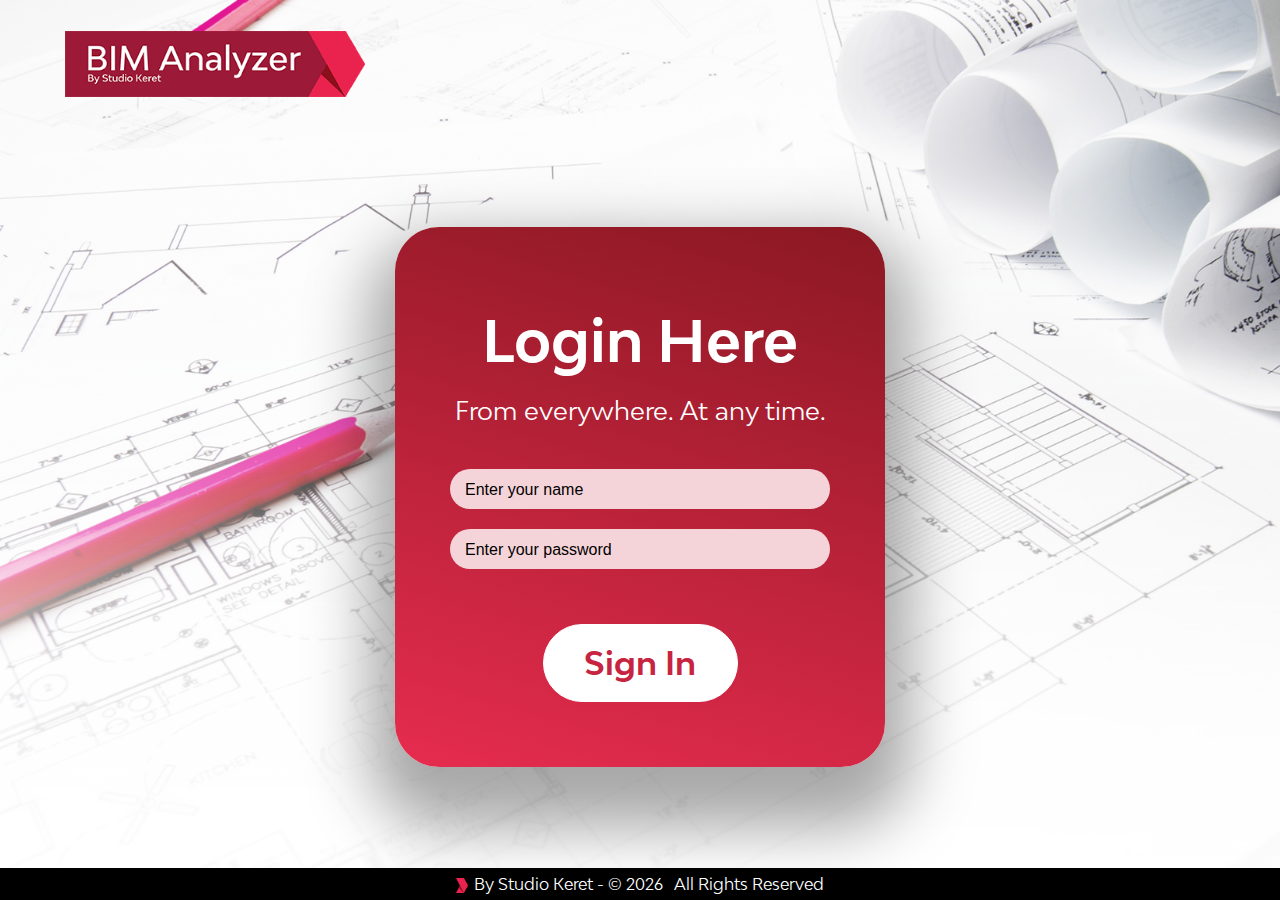
<file: login.html>
<!DOCTYPE html>
<html lang="en">
  <head>
    <title>BIM Analyzer</title>
    <meta charset="UTF-8" />
    <meta name="viewport" content="width=device-width, initial-scale=1" />
    <!--===============================================================================================-->
    <link rel="icon" type="image/png" href="images/Vector Smart Object2.png" />
    <!--===============================================================================================-->
    <link
      rel="stylesheet"
      type="text/css"
      href="vendor/bootstrap/css/bootstrap.min.css"
    />
    <!--===============================================================================================-->
    <link
      rel="stylesheet"
      type="text/css"
      href="fonts/font-awesome-4.7.0/css/font-awesome.min.css"
    />
    <!--===============================================================================================-->
    <link
      rel="stylesheet"
      type="text/css"
      href="fonts/iconic/css/material-design-iconic-font.min.css"
    />
    <!--===============================================================================================-->
    <link rel="stylesheet" type="text/css" href="vendor/animate/animate.css" />
    <!--===============================================================================================-->
    <link
      rel="stylesheet"
      type="text/css"
      href="vendor/css-hamburgers/hamburgers.min.css"
    />
    <!--===============================================================================================-->
    <link
      rel="stylesheet"
      type="text/css"
      href="vendor/animsition/css/animsition.min.css"
    />
    <!--===============================================================================================-->
    <link
      rel="stylesheet"
      type="text/css"
      href="vendor/select2/select2.min.css"
    />
    <!--===============================================================================================-->
    <link
      rel="stylesheet"
      type="text/css"
      href="vendor/daterangepicker/daterangepicker.css"
    />
    <!--===============================================================================================-->
    <link rel="stylesheet" type="text/css" href="css/util.css" />
    <link rel="stylesheet" type="text/css" href="css/main.css" />
    <!--===============================================================================================-->
  </head>
  <body>
    <div
      class="container-login1001"
      style="background-image: url('images/background.png')"
    >
      <div class="d-flex flex-row justify-content-between p-r-50 p-l-50 mt-3">
        <a href="/">
          <img src="images/logo.png" alt="logo" width="300" />
        </a>
        <!-- <div class="container-login100-form-btn d-flex flex-row justify-content-end">
				<button class="login100-form-btn">
					Log Out
				</button>
			</div> -->
      </div>
      <div class="container-login100">
        <div class="wrap-login100 p-l-55 p-r-55 p-t-80 p-b-50">
          <form class="login100-form validate-form">
            <span class="login100-form-title2 text-white"> Login Here </span>
            <p class="text-center p-b-37 p-t-15 text-white" style="font-size: 25px;">
              From everywhere. At any time.
            </p>

            <div
              class="wrap-input100 validate-input m-b-20"
              data-validate="Enter username or email"
            >
              <input
                class="input100"
                type="text"
                name="username"
                placeholder="Enter your name"
              />
              <span class="focus-input100"></span>
            </div>

            <div
              class="wrap-input100 validate-input m-b-25"
              data-validate="Enter password"
            >
              <input
                class="input100"
                type="password"
                name="pass"
                placeholder="Enter your password"
              />
              <span class="focus-input100"></span>
            </div>

            <div class="container-login100-form-btn">
              <a href="/"></a>
                <button class="login100-form-btn sign-in-shadow">Sign In</button>
              </a>
            </div>
          </form>
        </div>
      </div>
    </div>
    <div class="bottom-bar-content text-center p-1">
      <img
        src="images/Vector Smart Object2.png"
        height="15px"
        style="z-index: 1"
      />
      <span id="copyright" class="p-l-2">
        By Studio Keret - &copy;
        <script>
          document.write(new Date().getFullYear());
        </script>
        &nbsp; All Rights Reserved </span
      ><!-- /#copyright -->
    </div>

    <!--===============================================================================================-->
    <script src="vendor/jquery/jquery-3.2.1.min.js"></script>
    <!--===============================================================================================-->
    <script src="vendor/animsition/js/animsition.min.js"></script>
    <!--===============================================================================================-->
    <script src="vendor/bootstrap/js/popper.js"></script>
    <script src="vendor/bootstrap/js/bootstrap.min.js"></script>
    <!--===============================================================================================-->
    <script src="vendor/select2/select2.min.js"></script>
    <!--===============================================================================================-->
    <script src="vendor/daterangepicker/moment.min.js"></script>
    <script src="vendor/daterangepicker/daterangepicker.js"></script>
    <!--===============================================================================================-->
    <script src="vendor/countdowntime/countdowntime.js"></script>
    <!--===============================================================================================-->
    <script src="js/main.js"></script>
  </body>
</html>
</file>
<file: vendor/daterangepicker/daterangepicker.css>
.daterangepicker {
  position: absolute;
  color: inherit;
  background-color: #fff;
  border-radius: 4px;
  width: 278px;
  padding: 4px;
  margin-top: 1px;
  top: 100px;
  left: 20px;
  /* Calendars */ }
  .daterangepicker:before, .daterangepicker:after {
    position: absolute;
    display: inline-block;
    border-bottom-color: rgba(0, 0, 0, 0.2);
    content: ''; }
  .daterangepicker:before {
    top: -7px;
    border-right: 7px solid transparent;
    border-left: 7px solid transparent;
    border-bottom: 7px solid #ccc; }
  .daterangepicker:after {
    top: -6px;
    border-right: 6px solid transparent;
    border-bottom: 6px solid #fff;
    border-left: 6px solid transparent; }
  .daterangepicker.opensleft:before {
    right: 9px; }
  .daterangepicker.opensleft:after {
    right: 10px; }
  .daterangepicker.openscenter:before {
    left: 0;
    right: 0;
    width: 0;
    margin-left: auto;
    margin-right: auto; }
  .daterangepicker.openscenter:after {
    left: 0;
    right: 0;
    width: 0;
    margin-left: auto;
    margin-right: auto; }
  .daterangepicker.opensright:before {
    left: 9px; }
  .daterangepicker.opensright:after {
    left: 10px; }
  .daterangepicker.dropup {
    margin-top: -5px; }
    .daterangepicker.dropup:before {
      top: initial;
      bottom: -7px;
      border-bottom: initial;
      border-top: 7px solid #ccc; }
    .daterangepicker.dropup:after {
      top: initial;
      bottom: -6px;
      border-bottom: initial;
      border-top: 6px solid #fff; }
  .daterangepicker.dropdown-menu {
    max-width: none;
    z-index: 3001; }
  .daterangepicker.single .ranges, .daterangepicker.single .calendar {
    float: none; }
  .daterangepicker.show-calendar .calendar {
    display: block; }
  .daterangepicker .calendar {
    display: none;
    max-width: 270px;
    margin: 4px; }
    .daterangepicker .calendar.single .calendar-table {
      border: none; }
    .daterangepicker .calendar th, .daterangepicker .calendar td {
      white-space: nowrap;
      text-align: center;
      min-width: 32px; }
  .daterangepicker .calendar-table {
    border: 1px solid #fff;
    padding: 4px;
    border-radius: 4px;
    background-color: #fff; }
  .daterangepicker table {
    width: 100%;
    margin: 0; }
  .daterangepicker td, .daterangepicker th {
    text-align: center;
    width: 20px;
    height: 20px;
    border-radius: 4px;
    border: 1px solid transparent;
    white-space: nowrap;
    cursor: pointer; }
    .daterangepicker td.available:hover, .daterangepicker th.available:hover {
      background-color: #eee;
      border-color: transparent;
      color: inherit; }
    .daterangepicker td.week, .daterangepicker th.week {
      font-size: 80%;
      color: #ccc; }
  .daterangepicker td.off, .daterangepicker td.off.in-range, .daterangepicker td.off.start-date, .daterangepicker td.off.end-date {
    background-color: #fff;
    border-color: transparent;
    color: #999; }
  .daterangepicker td.in-range {
    background-color: #ebf4f8;
    border-color: transparent;
    color: #000;
    border-radius: 0; }
  .daterangepicker td.start-date {
    border-radius: 4px 0 0 4px; }
  .daterangepicker td.end-date {
    border-radius: 0 4px 4px 0; }
  .daterangepicker td.start-date.end-date {
    border-radius: 4px; }
  .daterangepicker td.active, .daterangepicker td.active:hover {
    background-color: #357ebd;
    border-color: transparent;
    color: #fff; }
  .daterangepicker th.month {
    width: auto; }
  .daterangepicker td.disabled, .daterangepicker option.disabled {
    color: #999;
    cursor: not-allowed;
    text-decoration: line-through; }
  .daterangepicker select.monthselect, .daterangepicker select.yearselect {
    font-size: 12px;
    padding: 1px;
    height: auto;
    margin: 0;
    cursor: default; }
  .daterangepicker select.monthselect {
    margin-right: 2%;
    width: 56%; }
  .daterangepicker select.yearselect {
    width: 40%; }
  .daterangepicker select.hourselect, .daterangepicker select.minuteselect, .daterangepicker select.secondselect, .daterangepicker select.ampmselect {
    width: 50px;
    margin-bottom: 0; }
  .daterangepicker .input-mini {
    border: 1px solid #ccc;
    border-radius: 4px;
    color: #555;
    height: 30px;
    line-height: 30px;
    display: block;
    vertical-align: middle;
    margin: 0 0 5px 0;
    padding: 0 6px 0 28px;
    width: 100%; }
    .daterangepicker .input-mini.active {
      border: 1px solid #08c;
      border-radius: 4px; }
  .daterangepicker .daterangepicker_input {
    position: relative; }
    .daterangepicker .daterangepicker_input i {
      position: absolute;
      left: 8px;
      top: 8px; }
  .daterangepicker.rtl .input-mini {
    padding-right: 28px;
    padding-left: 6px; }
  .daterangepicker.rtl .daterangepicker_input i {
    left: auto;
    right: 8px; }
  .daterangepicker .calendar-time {
    text-align: center;
    margin: 5px auto;
    line-height: 30px;
    position: relative;
    padding-left: 28px; }
    .daterangepicker .calendar-time select.disabled {
      color: #ccc;
      cursor: not-allowed; }

.ranges {
  font-size: 11px;
  float: none;
  margin: 4px;
  text-align: left; }
  .ranges ul {
    list-style: none;
    margin: 0 auto;
    padding: 0;
    width: 100%; }
  .ranges li {
    font-size: 13px;
    background-color: #f5f5f5;
    border: 1px solid #f5f5f5;
    border-radius: 4px;
    color: #08c;
    padding: 3px 12px;
    margin-bottom: 8px;
    cursor: pointer; }
    .ranges li:hover {
      background-color: #08c;
      border: 1px solid #08c;
      color: #fff; }
    .ranges li.active {
      background-color: #08c;
      border: 1px solid #08c;
      color: #fff; }

/*  Larger Screen Styling */
@media (min-width: 564px) {
  .daterangepicker {
    width: auto; }
    .daterangepicker .ranges ul {
      width: 160px; }
    .daterangepicker.single .ranges ul {
      width: 100%; }
    .daterangepicker.single .calendar.left {
      clear: none; }
    .daterangepicker.single.ltr .ranges, .daterangepicker.single.ltr .calendar {
      float: left; }
    .daterangepicker.single.rtl .ranges, .daterangepicker.single.rtl .calendar {
      float: right; }
    .daterangepicker.ltr {
      direction: ltr;
      text-align: left; }
      .daterangepicker.ltr .calendar.left {
        clear: left;
        margin-right: 0; }
        .daterangepicker.ltr .calendar.left .calendar-table {
          border-right: none;
          border-top-right-radius: 0;
          border-bottom-right-radius: 0; }
      .daterangepicker.ltr .calendar.right {
        margin-left: 0; }
        .daterangepicker.ltr .calendar.right .calendar-table {
          border-left: none;
          border-top-left-radius: 0;
          border-bottom-left-radius: 0; }
      .daterangepicker.ltr .left .daterangepicker_input {
        padding-right: 12px; }
      .daterangepicker.ltr .calendar.left .calendar-table {
        padding-right: 12px; }
      .daterangepicker.ltr .ranges, .daterangepicker.ltr .calendar {
        float: left; }
    .daterangepicker.rtl {
      direction: rtl;
      text-align: right; }
      .daterangepicker.rtl .calendar.left {
        clear: right;
        margin-left: 0; }
        .daterangepicker.rtl .calendar.left .calendar-table {
          border-left: none;
          border-top-left-radius: 0;
          border-bottom-left-radius: 0; }
      .daterangepicker.rtl .calendar.right {
        margin-right: 0; }
        .daterangepicker.rtl .calendar.right .calendar-table {
          border-right: none;
          border-top-right-radius: 0;
          border-bottom-right-radius: 0; }
      .daterangepicker.rtl .left .daterangepicker_input {
        padding-left: 12px; }
      .daterangepicker.rtl .calendar.left .calendar-table {
        padding-left: 12px; }
      .daterangepicker.rtl .ranges, .daterangepicker.rtl .calendar {
        text-align: right;
        float: right; } }
@media (min-width: 730px) {
  .daterangepicker .ranges {
    width: auto; }
  .daterangepicker.ltr .ranges {
    float: left; }
  .daterangepicker.rtl .ranges {
    float: right; }
  .daterangepicker .calendar.left {
    clear: none !important; } }
</file>
<file: css/util.css>
/*[ FONT SIZE ]
///////////////////////////////////////////////////////////
*/
.fs-1 {
  font-size: 1px;
}
.fs-2 {
  font-size: 2px;
}
.fs-3 {
  font-size: 3px;
}
.fs-4 {
  font-size: 4px;
}
.fs-5 {
  font-size: 5px;
}
.fs-6 {
  font-size: 6px;
}
.fs-7 {
  font-size: 7px;
}
.fs-8 {
  font-size: 8px;
}
.fs-9 {
  font-size: 9px;
}
.fs-10 {
  font-size: 10px;
}
.fs-11 {
  font-size: 11px;
}
.fs-12 {
  font-size: 12px;
}
.fs-13 {
  font-size: 13px;
}
.fs-14 {
  font-size: 14px;
}
.fs-15 {
  font-size: 15px;
}
.fs-16 {
  font-size: 16px;
}
.fs-17 {
  font-size: 17px;
}
.fs-18 {
  font-size: 18px;
}
.fs-19 {
  font-size: 19px;
}
.fs-20 {
  font-size: 20px;
}
.fs-21 {
  font-size: 21px;
}
.fs-22 {
  font-size: 22px;
}
.fs-23 {
  font-size: 23px;
}
.fs-24 {
  font-size: 24px;
}
.fs-25 {
  font-size: 25px;
}
.fs-26 {
  font-size: 26px;
}
.fs-27 {
  font-size: 27px;
}
.fs-28 {
  font-size: 28px;
}
.fs-29 {
  font-size: 29px;
}
.fs-30 {
  font-size: 30px;
}
.fs-31 {
  font-size: 31px;
}
.fs-32 {
  font-size: 32px;
}
.fs-33 {
  font-size: 33px;
}
.fs-34 {
  font-size: 34px;
}
.fs-35 {
  font-size: 35px;
}
.fs-36 {
  font-size: 36px;
}
.fs-37 {
  font-size: 37px;
}
.fs-38 {
  font-size: 38px;
}
.fs-39 {
  font-size: 39px;
}
.fs-40 {
  font-size: 40px;
}
.fs-41 {
  font-size: 41px;
}
.fs-42 {
  font-size: 42px;
}
.fs-43 {
  font-size: 43px;
}
.fs-44 {
  font-size: 44px;
}
.fs-45 {
  font-size: 45px;
}
.fs-46 {
  font-size: 46px;
}
.fs-47 {
  font-size: 47px;
}
.fs-48 {
  font-size: 48px;
}
.fs-49 {
  font-size: 49px;
}
.fs-50 {
  font-size: 50px;
}
.fs-51 {
  font-size: 51px;
}
.fs-52 {
  font-size: 52px;
}
.fs-53 {
  font-size: 53px;
}
.fs-54 {
  font-size: 54px;
}
.fs-55 {
  font-size: 55px;
}
.fs-56 {
  font-size: 56px;
}
.fs-57 {
  font-size: 57px;
}
.fs-58 {
  font-size: 58px;
}
.fs-59 {
  font-size: 59px;
}
.fs-60 {
  font-size: 60px;
}
.fs-61 {
  font-size: 61px;
}
.fs-62 {
  font-size: 62px;
}
.fs-63 {
  font-size: 63px;
}
.fs-64 {
  font-size: 64px;
}
.fs-65 {
  font-size: 65px;
}
.fs-66 {
  font-size: 66px;
}
.fs-67 {
  font-size: 67px;
}
.fs-68 {
  font-size: 68px;
}
.fs-69 {
  font-size: 69px;
}
.fs-70 {
  font-size: 70px;
}
.fs-71 {
  font-size: 71px;
}
.fs-72 {
  font-size: 72px;
}
.fs-73 {
  font-size: 73px;
}
.fs-74 {
  font-size: 74px;
}
.fs-75 {
  font-size: 75px;
}
.fs-76 {
  font-size: 76px;
}
.fs-77 {
  font-size: 77px;
}
.fs-78 {
  font-size: 78px;
}
.fs-79 {
  font-size: 79px;
}
.fs-80 {
  font-size: 80px;
}
.fs-81 {
  font-size: 81px;
}
.fs-82 {
  font-size: 82px;
}
.fs-83 {
  font-size: 83px;
}
.fs-84 {
  font-size: 84px;
}
.fs-85 {
  font-size: 85px;
}
.fs-86 {
  font-size: 86px;
}
.fs-87 {
  font-size: 87px;
}
.fs-88 {
  font-size: 88px;
}
.fs-89 {
  font-size: 89px;
}
.fs-90 {
  font-size: 90px;
}
.fs-91 {
  font-size: 91px;
}
.fs-92 {
  font-size: 92px;
}
.fs-93 {
  font-size: 93px;
}
.fs-94 {
  font-size: 94px;
}
.fs-95 {
  font-size: 95px;
}
.fs-96 {
  font-size: 96px;
}
.fs-97 {
  font-size: 97px;
}
.fs-98 {
  font-size: 98px;
}
.fs-99 {
  font-size: 99px;
}
.fs-100 {
  font-size: 100px;
}
.fs-101 {
  font-size: 101px;
}
.fs-102 {
  font-size: 102px;
}
.fs-103 {
  font-size: 103px;
}
.fs-104 {
  font-size: 104px;
}
.fs-105 {
  font-size: 105px;
}
.fs-106 {
  font-size: 106px;
}
.fs-107 {
  font-size: 107px;
}
.fs-108 {
  font-size: 108px;
}
.fs-109 {
  font-size: 109px;
}
.fs-110 {
  font-size: 110px;
}
.fs-111 {
  font-size: 111px;
}
.fs-112 {
  font-size: 112px;
}
.fs-113 {
  font-size: 113px;
}
.fs-114 {
  font-size: 114px;
}
.fs-115 {
  font-size: 115px;
}
.fs-116 {
  font-size: 116px;
}
.fs-117 {
  font-size: 117px;
}
.fs-118 {
  font-size: 118px;
}
.fs-119 {
  font-size: 119px;
}
.fs-120 {
  font-size: 120px;
}
.fs-121 {
  font-size: 121px;
}
.fs-122 {
  font-size: 122px;
}
.fs-123 {
  font-size: 123px;
}
.fs-124 {
  font-size: 124px;
}
.fs-125 {
  font-size: 125px;
}
.fs-126 {
  font-size: 126px;
}
.fs-127 {
  font-size: 127px;
}
.fs-128 {
  font-size: 128px;
}
.fs-129 {
  font-size: 129px;
}
.fs-130 {
  font-size: 130px;
}
.fs-131 {
  font-size: 131px;
}
.fs-132 {
  font-size: 132px;
}
.fs-133 {
  font-size: 133px;
}
.fs-134 {
  font-size: 134px;
}
.fs-135 {
  font-size: 135px;
}
.fs-136 {
  font-size: 136px;
}
.fs-137 {
  font-size: 137px;
}
.fs-138 {
  font-size: 138px;
}
.fs-139 {
  font-size: 139px;
}
.fs-140 {
  font-size: 140px;
}
.fs-141 {
  font-size: 141px;
}
.fs-142 {
  font-size: 142px;
}
.fs-143 {
  font-size: 143px;
}
.fs-144 {
  font-size: 144px;
}
.fs-145 {
  font-size: 145px;
}
.fs-146 {
  font-size: 146px;
}
.fs-147 {
  font-size: 147px;
}
.fs-148 {
  font-size: 148px;
}
.fs-149 {
  font-size: 149px;
}
.fs-150 {
  font-size: 150px;
}
.fs-151 {
  font-size: 151px;
}
.fs-152 {
  font-size: 152px;
}
.fs-153 {
  font-size: 153px;
}
.fs-154 {
  font-size: 154px;
}
.fs-155 {
  font-size: 155px;
}
.fs-156 {
  font-size: 156px;
}
.fs-157 {
  font-size: 157px;
}
.fs-158 {
  font-size: 158px;
}
.fs-159 {
  font-size: 159px;
}
.fs-160 {
  font-size: 160px;
}
.fs-161 {
  font-size: 161px;
}
.fs-162 {
  font-size: 162px;
}
.fs-163 {
  font-size: 163px;
}
.fs-164 {
  font-size: 164px;
}
.fs-165 {
  font-size: 165px;
}
.fs-166 {
  font-size: 166px;
}
.fs-167 {
  font-size: 167px;
}
.fs-168 {
  font-size: 168px;
}
.fs-169 {
  font-size: 169px;
}
.fs-170 {
  font-size: 170px;
}
.fs-171 {
  font-size: 171px;
}
.fs-172 {
  font-size: 172px;
}
.fs-173 {
  font-size: 173px;
}
.fs-174 {
  font-size: 174px;
}
.fs-175 {
  font-size: 175px;
}
.fs-176 {
  font-size: 176px;
}
.fs-177 {
  font-size: 177px;
}
.fs-178 {
  font-size: 178px;
}
.fs-179 {
  font-size: 179px;
}
.fs-180 {
  font-size: 180px;
}
.fs-181 {
  font-size: 181px;
}
.fs-182 {
  font-size: 182px;
}
.fs-183 {
  font-size: 183px;
}
.fs-184 {
  font-size: 184px;
}
.fs-185 {
  font-size: 185px;
}
.fs-186 {
  font-size: 186px;
}
.fs-187 {
  font-size: 187px;
}
.fs-188 {
  font-size: 188px;
}
.fs-189 {
  font-size: 189px;
}
.fs-190 {
  font-size: 190px;
}
.fs-191 {
  font-size: 191px;
}
.fs-192 {
  font-size: 192px;
}
.fs-193 {
  font-size: 193px;
}
.fs-194 {
  font-size: 194px;
}
.fs-195 {
  font-size: 195px;
}
.fs-196 {
  font-size: 196px;
}
.fs-197 {
  font-size: 197px;
}
.fs-198 {
  font-size: 198px;
}
.fs-199 {
  font-size: 199px;
}
.fs-200 {
  font-size: 200px;
}

/*[ PADDING ]
///////////////////////////////////////////////////////////
*/
.p-t-0 {
  padding-top: 0px;
}
.p-t-1 {
  padding-top: 1px;
}
.p-t-2 {
  padding-top: 2px;
}
.p-t-3 {
  padding-top: 3px;
}
.p-t-4 {
  padding-top: 4px;
}
.p-t-5 {
  padding-top: 5px;
}
.p-t-6 {
  padding-top: 6px;
}
.p-t-7 {
  padding-top: 7px;
}
.p-t-8 {
  padding-top: 8px;
}
.p-t-9 {
  padding-top: 9px;
}
.p-t-10 {
  padding-top: 10px;
}
.p-t-11 {
  padding-top: 11px;
}
.p-t-12 {
  padding-top: 12px;
}
.p-t-13 {
  padding-top: 13px;
}
.p-t-14 {
  padding-top: 14px;
}
.p-t-15 {
  padding-top: 15px;
}
.p-t-16 {
  padding-top: 16px;
}
.p-t-17 {
  padding-top: 17px;
}
.p-t-18 {
  padding-top: 18px;
}
.p-t-19 {
  padding-top: 19px;
}
.p-t-20 {
  padding-top: 20px;
}
.p-t-21 {
  padding-top: 21px;
}
.p-t-22 {
  padding-top: 22px;
}
.p-t-23 {
  padding-top: 23px;
}
.p-t-24 {
  padding-top: 24px;
}
.p-t-25 {
  padding-top: 25px;
}
.p-t-26 {
  padding-top: 26px;
}
.p-t-27 {
  padding-top: 27px;
}
.p-t-28 {
  padding-top: 28px;
}
.p-t-29 {
  padding-top: 29px;
}
.p-t-30 {
  padding-top: 30px;
}
.p-t-31 {
  padding-top: 31px;
}
.p-t-32 {
  padding-top: 32px;
}
.p-t-33 {
  padding-top: 33px;
}
.p-t-34 {
  padding-top: 34px;
}
.p-t-35 {
  padding-top: 35px;
}
.p-t-36 {
  padding-top: 36px;
}
.p-t-37 {
  padding-top: 37px;
}
.p-t-38 {
  padding-top: 38px;
}
.p-t-39 {
  padding-top: 39px;
}
.p-t-40 {
  padding-top: 40px;
}
.p-t-41 {
  padding-top: 41px;
}
.p-t-42 {
  padding-top: 42px;
}
.p-t-43 {
  padding-top: 43px;
}
.p-t-44 {
  padding-top: 44px;
}
.p-t-45 {
  padding-top: 45px;
}
.p-t-46 {
  padding-top: 46px;
}
.p-t-47 {
  padding-top: 47px;
}
.p-t-48 {
  padding-top: 48px;
}
.p-t-49 {
  padding-top: 49px;
}
.p-t-50 {
  padding-top: 50px;
}
.p-t-51 {
  padding-top: 51px;
}
.p-t-52 {
  padding-top: 52px;
}
.p-t-53 {
  padding-top: 53px;
}
.p-t-54 {
  padding-top: 54px;
}
.p-t-55 {
  padding-top: 55px;
}
.p-t-56 {
  padding-top: 56px;
}
.p-t-57 {
  padding-top: 57px;
}
.p-t-58 {
  padding-top: 58px;
}
.p-t-59 {
  padding-top: 59px;
}
.p-t-60 {
  padding-top: 60px;
}
.p-t-61 {
  padding-top: 61px;
}
.p-t-62 {
  padding-top: 62px;
}
.p-t-63 {
  padding-top: 63px;
}
.p-t-64 {
  padding-top: 64px;
}
.p-t-65 {
  padding-top: 65px;
}
.p-t-66 {
  padding-top: 66px;
}
.p-t-67 {
  padding-top: 67px;
}
.p-t-68 {
  padding-top: 68px;
}
.p-t-69 {
  padding-top: 69px;
}
.p-t-70 {
  padding-top: 70px;
}
.p-t-71 {
  padding-top: 71px;
}
.p-t-72 {
  padding-top: 72px;
}
.p-t-73 {
  padding-top: 73px;
}
.p-t-74 {
  padding-top: 74px;
}
.p-t-75 {
  padding-top: 75px;
}
.p-t-76 {
  padding-top: 76px;
}
.p-t-77 {
  padding-top: 77px;
}
.p-t-78 {
  padding-top: 78px;
}
.p-t-79 {
  padding-top: 79px;
}
.p-t-80 {
  padding-top: 80px;
}
.p-t-81 {
  padding-top: 81px;
}
.p-t-82 {
  padding-top: 82px;
}
.p-t-83 {
  padding-top: 83px;
}
.p-t-84 {
  padding-top: 84px;
}
.p-t-85 {
  padding-top: 85px;
}
.p-t-86 {
  padding-top: 86px;
}
.p-t-87 {
  padding-top: 87px;
}
.p-t-88 {
  padding-top: 88px;
}
.p-t-89 {
  padding-top: 89px;
}
.p-t-90 {
  padding-top: 90px;
}
.p-t-91 {
  padding-top: 91px;
}
.p-t-92 {
  padding-top: 92px;
}
.p-t-93 {
  padding-top: 93px;
}
.p-t-94 {
  padding-top: 94px;
}
.p-t-95 {
  padding-top: 95px;
}
.p-t-96 {
  padding-top: 96px;
}
.p-t-97 {
  padding-top: 97px;
}
.p-t-98 {
  padding-top: 98px;
}
.p-t-99 {
  padding-top: 99px;
}
.p-t-100 {
  padding-top: 100px;
}
.p-t-101 {
  padding-top: 101px;
}
.p-t-102 {
  padding-top: 102px;
}
.p-t-103 {
  padding-top: 103px;
}
.p-t-104 {
  padding-top: 104px;
}
.p-t-105 {
  padding-top: 105px;
}
.p-t-106 {
  padding-top: 106px;
}
.p-t-107 {
  padding-top: 107px;
}
.p-t-108 {
  padding-top: 108px;
}
.p-t-109 {
  padding-top: 109px;
}
.p-t-110 {
  padding-top: 110px;
}
.p-t-111 {
  padding-top: 111px;
}
.p-t-112 {
  padding-top: 112px;
}
.p-t-113 {
  padding-top: 113px;
}
.p-t-114 {
  padding-top: 114px;
}
.p-t-115 {
  padding-top: 115px;
}
.p-t-116 {
  padding-top: 116px;
}
.p-t-117 {
  padding-top: 117px;
}
.p-t-118 {
  padding-top: 118px;
}
.p-t-119 {
  padding-top: 119px;
}
.p-t-120 {
  padding-top: 120px;
}
.p-t-121 {
  padding-top: 121px;
}
.p-t-122 {
  padding-top: 122px;
}
.p-t-123 {
  padding-top: 123px;
}
.p-t-124 {
  padding-top: 124px;
}
.p-t-125 {
  padding-top: 125px;
}
.p-t-126 {
  padding-top: 126px;
}
.p-t-127 {
  padding-top: 127px;
}
.p-t-128 {
  padding-top: 128px;
}
.p-t-129 {
  padding-top: 129px;
}
.p-t-130 {
  padding-top: 130px;
}
.p-t-131 {
  padding-top: 131px;
}
.p-t-132 {
  padding-top: 132px;
}
.p-t-133 {
  padding-top: 133px;
}
.p-t-134 {
  padding-top: 134px;
}
.p-t-135 {
  padding-top: 135px;
}
.p-t-136 {
  padding-top: 136px;
}
.p-t-137 {
  padding-top: 137px;
}
.p-t-138 {
  padding-top: 138px;
}
.p-t-139 {
  padding-top: 139px;
}
.p-t-140 {
  padding-top: 140px;
}
.p-t-141 {
  padding-top: 141px;
}
.p-t-142 {
  padding-top: 142px;
}
.p-t-143 {
  padding-top: 143px;
}
.p-t-144 {
  padding-top: 144px;
}
.p-t-145 {
  padding-top: 145px;
}
.p-t-146 {
  padding-top: 146px;
}
.p-t-147 {
  padding-top: 147px;
}
.p-t-148 {
  padding-top: 148px;
}
.p-t-149 {
  padding-top: 149px;
}
.p-t-150 {
  padding-top: 150px;
}
.p-t-151 {
  padding-top: 151px;
}
.p-t-152 {
  padding-top: 152px;
}
.p-t-153 {
  padding-top: 153px;
}
.p-t-154 {
  padding-top: 154px;
}
.p-t-155 {
  padding-top: 155px;
}
.p-t-156 {
  padding-top: 156px;
}
.p-t-157 {
  padding-top: 157px;
}
.p-t-158 {
  padding-top: 158px;
}
.p-t-159 {
  padding-top: 159px;
}
.p-t-160 {
  padding-top: 160px;
}
.p-t-161 {
  padding-top: 161px;
}
.p-t-162 {
  padding-top: 162px;
}
.p-t-163 {
  padding-top: 163px;
}
.p-t-164 {
  padding-top: 164px;
}
.p-t-165 {
  padding-top: 165px;
}
.p-t-166 {
  padding-top: 166px;
}
.p-t-167 {
  padding-top: 167px;
}
.p-t-168 {
  padding-top: 168px;
}
.p-t-169 {
  padding-top: 169px;
}
.p-t-170 {
  padding-top: 170px;
}
.p-t-171 {
  padding-top: 171px;
}
.p-t-172 {
  padding-top: 172px;
}
.p-t-173 {
  padding-top: 173px;
}
.p-t-174 {
  padding-top: 174px;
}
.p-t-175 {
  padding-top: 175px;
}
.p-t-176 {
  padding-top: 176px;
}
.p-t-177 {
  padding-top: 177px;
}
.p-t-178 {
  padding-top: 178px;
}
.p-t-179 {
  padding-top: 179px;
}
.p-t-180 {
  padding-top: 180px;
}
.p-t-181 {
  padding-top: 181px;
}
.p-t-182 {
  padding-top: 182px;
}
.p-t-183 {
  padding-top: 183px;
}
.p-t-184 {
  padding-top: 184px;
}
.p-t-185 {
  padding-top: 185px;
}
.p-t-186 {
  padding-top: 186px;
}
.p-t-187 {
  padding-top: 187px;
}
.p-t-188 {
  padding-top: 188px;
}
.p-t-189 {
  padding-top: 189px;
}
.p-t-190 {
  padding-top: 190px;
}
.p-t-191 {
  padding-top: 191px;
}
.p-t-192 {
  padding-top: 192px;
}
.p-t-193 {
  padding-top: 193px;
}
.p-t-194 {
  padding-top: 194px;
}
.p-t-195 {
  padding-top: 195px;
}
.p-t-196 {
  padding-top: 196px;
}
.p-t-197 {
  padding-top: 197px;
}
.p-t-198 {
  padding-top: 198px;
}
.p-t-199 {
  padding-top: 199px;
}
.p-t-200 {
  padding-top: 200px;
}
.p-t-201 {
  padding-top: 201px;
}
.p-t-202 {
  padding-top: 202px;
}
.p-t-203 {
  padding-top: 203px;
}
.p-t-204 {
  padding-top: 204px;
}
.p-t-205 {
  padding-top: 205px;
}
.p-t-206 {
  padding-top: 206px;
}
.p-t-207 {
  padding-top: 207px;
}
.p-t-208 {
  padding-top: 208px;
}
.p-t-209 {
  padding-top: 209px;
}
.p-t-210 {
  padding-top: 210px;
}
.p-t-211 {
  padding-top: 211px;
}
.p-t-212 {
  padding-top: 212px;
}
.p-t-213 {
  padding-top: 213px;
}
.p-t-214 {
  padding-top: 214px;
}
.p-t-215 {
  padding-top: 215px;
}
.p-t-216 {
  padding-top: 216px;
}
.p-t-217 {
  padding-top: 217px;
}
.p-t-218 {
  padding-top: 218px;
}
.p-t-219 {
  padding-top: 219px;
}
.p-t-220 {
  padding-top: 220px;
}
.p-t-221 {
  padding-top: 221px;
}
.p-t-222 {
  padding-top: 222px;
}
.p-t-223 {
  padding-top: 223px;
}
.p-t-224 {
  padding-top: 224px;
}
.p-t-225 {
  padding-top: 225px;
}
.p-t-226 {
  padding-top: 226px;
}
.p-t-227 {
  padding-top: 227px;
}
.p-t-228 {
  padding-top: 228px;
}
.p-t-229 {
  padding-top: 229px;
}
.p-t-230 {
  padding-top: 230px;
}
.p-t-231 {
  padding-top: 231px;
}
.p-t-232 {
  padding-top: 232px;
}
.p-t-233 {
  padding-top: 233px;
}
.p-t-234 {
  padding-top: 234px;
}
.p-t-235 {
  padding-top: 235px;
}
.p-t-236 {
  padding-top: 236px;
}
.p-t-237 {
  padding-top: 237px;
}
.p-t-238 {
  padding-top: 238px;
}
.p-t-239 {
  padding-top: 239px;
}
.p-t-240 {
  padding-top: 240px;
}
.p-t-241 {
  padding-top: 241px;
}
.p-t-242 {
  padding-top: 242px;
}
.p-t-243 {
  padding-top: 243px;
}
.p-t-244 {
  padding-top: 244px;
}
.p-t-245 {
  padding-top: 245px;
}
.p-t-246 {
  padding-top: 246px;
}
.p-t-247 {
  padding-top: 247px;
}
.p-t-248 {
  padding-top: 248px;
}
.p-t-249 {
  padding-top: 249px;
}
.p-t-250 {
  padding-top: 250px;
}
.p-b-0 {
  padding-bottom: 0px;
}
.p-b-1 {
  padding-bottom: 1px;
}
.p-b-2 {
  padding-bottom: 2px;
}
.p-b-3 {
  padding-bottom: 3px;
}
.p-b-4 {
  padding-bottom: 4px;
}
.p-b-5 {
  padding-bottom: 5px;
}
.p-b-6 {
  padding-bottom: 6px;
}
.p-b-7 {
  padding-bottom: 7px;
}
.p-b-8 {
  padding-bottom: 8px;
}
.p-b-9 {
  padding-bottom: 9px;
}
.p-b-10 {
  padding-bottom: 10px;
}
.p-b-11 {
  padding-bottom: 11px;
}
.p-b-12 {
  padding-bottom: 12px;
}
.p-b-13 {
  padding-bottom: 13px;
}
.p-b-14 {
  padding-bottom: 14px;
}
.p-b-15 {
  padding-bottom: 15px;
}
.p-b-16 {
  padding-bottom: 16px;
}
.p-b-17 {
  padding-bottom: 17px;
}
.p-b-18 {
  padding-bottom: 18px;
}
.p-b-19 {
  padding-bottom: 19px;
}
.p-b-20 {
  padding-bottom: 20px;
}
.p-b-21 {
  padding-bottom: 21px;
}
.p-b-22 {
  padding-bottom: 22px;
}
.p-b-23 {
  padding-bottom: 23px;
}
.p-b-24 {
  padding-bottom: 24px;
}
.p-b-25 {
  padding-bottom: 25px;
}
.p-b-26 {
  padding-bottom: 26px;
}
.p-b-27 {
  padding-bottom: 27px;
}
.p-b-28 {
  padding-bottom: 28px;
}
.p-b-29 {
  padding-bottom: 29px;
}
.p-b-30 {
  padding-bottom: 30px;
}
.p-b-31 {
  padding-bottom: 31px;
}
.p-b-32 {
  padding-bottom: 32px;
}
.p-b-33 {
  padding-bottom: 33px;
}
.p-b-34 {
  padding-bottom: 34px;
}
.p-b-35 {
  padding-bottom: 35px;
}
.p-b-36 {
  padding-bottom: 36px;
}
.p-b-37 {
  padding-bottom: 37px;
}
.p-b-38 {
  padding-bottom: 38px;
}
.p-b-39 {
  padding-bottom: 39px;
}
.p-b-40 {
  padding-bottom: 40px;
}
.p-b-41 {
  padding-bottom: 41px;
}
.p-b-42 {
  padding-bottom: 42px;
}
.p-b-43 {
  padding-bottom: 43px;
}
.p-b-44 {
  padding-bottom: 44px;
}
.p-b-45 {
  padding-bottom: 45px;
}
.p-b-46 {
  padding-bottom: 46px;
}
.p-b-47 {
  padding-bottom: 47px;
}
.p-b-48 {
  padding-bottom: 48px;
}
.p-b-49 {
  padding-bottom: 49px;
}
.p-b-50 {
  padding-bottom: 50px;
}
.p-b-51 {
  padding-bottom: 51px;
}
.p-b-52 {
  padding-bottom: 52px;
}
.p-b-53 {
  padding-bottom: 53px;
}
.p-b-54 {
  padding-bottom: 54px;
}
.p-b-55 {
  padding-bottom: 55px;
}
.p-b-56 {
  padding-bottom: 56px;
}
.p-b-57 {
  padding-bottom: 57px;
}
.p-b-58 {
  padding-bottom: 58px;
}
.p-b-59 {
  padding-bottom: 59px;
}
.p-b-60 {
  padding-bottom: 60px;
}
.p-b-61 {
  padding-bottom: 61px;
}
.p-b-62 {
  padding-bottom: 62px;
}
.p-b-63 {
  padding-bottom: 63px;
}
.p-b-64 {
  padding-bottom: 64px;
}
.p-b-65 {
  padding-bottom: 65px;
}
.p-b-66 {
  padding-bottom: 66px;
}
.p-b-67 {
  padding-bottom: 67px;
}
.p-b-68 {
  padding-bottom: 68px;
}
.p-b-69 {
  padding-bottom: 69px;
}
.p-b-70 {
  padding-bottom: 70px;
}
.p-b-71 {
  padding-bottom: 71px;
}
.p-b-72 {
  padding-bottom: 72px;
}
.p-b-73 {
  padding-bottom: 73px;
}
.p-b-74 {
  padding-bottom: 74px;
}
.p-b-75 {
  padding-bottom: 75px;
}
.p-b-76 {
  padding-bottom: 76px;
}
.p-b-77 {
  padding-bottom: 77px;
}
.p-b-78 {
  padding-bottom: 78px;
}
.p-b-79 {
  padding-bottom: 79px;
}
.p-b-80 {
  padding-bottom: 80px;
}
.p-b-81 {
  padding-bottom: 81px;
}
.p-b-82 {
  padding-bottom: 82px;
}
.p-b-83 {
  padding-bottom: 83px;
}
.p-b-84 {
  padding-bottom: 84px;
}
.p-b-85 {
  padding-bottom: 85px;
}
.p-b-86 {
  padding-bottom: 86px;
}
.p-b-87 {
  padding-bottom: 87px;
}
.p-b-88 {
  padding-bottom: 88px;
}
.p-b-89 {
  padding-bottom: 89px;
}
.p-b-90 {
  padding-bottom: 90px;
}
.p-b-91 {
  padding-bottom: 91px;
}
.p-b-92 {
  padding-bottom: 92px;
}
.p-b-93 {
  padding-bottom: 93px;
}
.p-b-94 {
  padding-bottom: 94px;
}
.p-b-95 {
  padding-bottom: 95px;
}
.p-b-96 {
  padding-bottom: 96px;
}
.p-b-97 {
  padding-bottom: 97px;
}
.p-b-98 {
  padding-bottom: 98px;
}
.p-b-99 {
  padding-bottom: 99px;
}
.p-b-100 {
  padding-bottom: 100px;
}
.p-b-101 {
  padding-bottom: 101px;
}
.p-b-102 {
  padding-bottom: 102px;
}
.p-b-103 {
  padding-bottom: 103px;
}
.p-b-104 {
  padding-bottom: 104px;
}
.p-b-105 {
  padding-bottom: 105px;
}
.p-b-106 {
  padding-bottom: 106px;
}
.p-b-107 {
  padding-bottom: 107px;
}
.p-b-108 {
  padding-bottom: 108px;
}
.p-b-109 {
  padding-bottom: 109px;
}
.p-b-110 {
  padding-bottom: 110px;
}
.p-b-111 {
  padding-bottom: 111px;
}
.p-b-112 {
  padding-bottom: 112px;
}
.p-b-113 {
  padding-bottom: 113px;
}
.p-b-114 {
  padding-bottom: 114px;
}
.p-b-115 {
  padding-bottom: 115px;
}
.p-b-116 {
  padding-bottom: 116px;
}
.p-b-117 {
  padding-bottom: 117px;
}
.p-b-118 {
  padding-bottom: 118px;
}
.p-b-119 {
  padding-bottom: 119px;
}
.p-b-120 {
  padding-bottom: 120px;
}
.p-b-121 {
  padding-bottom: 121px;
}
.p-b-122 {
  padding-bottom: 122px;
}
.p-b-123 {
  padding-bottom: 123px;
}
.p-b-124 {
  padding-bottom: 124px;
}
.p-b-125 {
  padding-bottom: 125px;
}
.p-b-126 {
  padding-bottom: 126px;
}
.p-b-127 {
  padding-bottom: 127px;
}
.p-b-128 {
  padding-bottom: 128px;
}
.p-b-129 {
  padding-bottom: 129px;
}
.p-b-130 {
  padding-bottom: 130px;
}
.p-b-131 {
  padding-bottom: 131px;
}
.p-b-132 {
  padding-bottom: 132px;
}
.p-b-133 {
  padding-bottom: 133px;
}
.p-b-134 {
  padding-bottom: 134px;
}
.p-b-135 {
  padding-bottom: 135px;
}
.p-b-136 {
  padding-bottom: 136px;
}
.p-b-137 {
  padding-bottom: 137px;
}
.p-b-138 {
  padding-bottom: 138px;
}
.p-b-139 {
  padding-bottom: 139px;
}
.p-b-140 {
  padding-bottom: 140px;
}
.p-b-141 {
  padding-bottom: 141px;
}
.p-b-142 {
  padding-bottom: 142px;
}
.p-b-143 {
  padding-bottom: 143px;
}
.p-b-144 {
  padding-bottom: 144px;
}
.p-b-145 {
  padding-bottom: 145px;
}
.p-b-146 {
  padding-bottom: 146px;
}
.p-b-147 {
  padding-bottom: 147px;
}
.p-b-148 {
  padding-bottom: 148px;
}
.p-b-149 {
  padding-bottom: 149px;
}
.p-b-150 {
  padding-bottom: 150px;
}
.p-b-151 {
  padding-bottom: 151px;
}
.p-b-152 {
  padding-bottom: 152px;
}
.p-b-153 {
  padding-bottom: 153px;
}
.p-b-154 {
  padding-bottom: 154px;
}
.p-b-155 {
  padding-bottom: 155px;
}
.p-b-156 {
  padding-bottom: 156px;
}
.p-b-157 {
  padding-bottom: 157px;
}
.p-b-158 {
  padding-bottom: 158px;
}
.p-b-159 {
  padding-bottom: 159px;
}
.p-b-160 {
  padding-bottom: 160px;
}
.p-b-161 {
  padding-bottom: 161px;
}
.p-b-162 {
  padding-bottom: 162px;
}
.p-b-163 {
  padding-bottom: 163px;
}
.p-b-164 {
  padding-bottom: 164px;
}
.p-b-165 {
  padding-bottom: 165px;
}
.p-b-166 {
  padding-bottom: 166px;
}
.p-b-167 {
  padding-bottom: 167px;
}
.p-b-168 {
  padding-bottom: 168px;
}
.p-b-169 {
  padding-bottom: 169px;
}
.p-b-170 {
  padding-bottom: 170px;
}
.p-b-171 {
  padding-bottom: 171px;
}
.p-b-172 {
  padding-bottom: 172px;
}
.p-b-173 {
  padding-bottom: 173px;
}
.p-b-174 {
  padding-bottom: 174px;
}
.p-b-175 {
  padding-bottom: 175px;
}
.p-b-176 {
  padding-bottom: 176px;
}
.p-b-177 {
  padding-bottom: 177px;
}
.p-b-178 {
  padding-bottom: 178px;
}
.p-b-179 {
  padding-bottom: 179px;
}
.p-b-180 {
  padding-bottom: 180px;
}
.p-b-181 {
  padding-bottom: 181px;
}
.p-b-182 {
  padding-bottom: 182px;
}
.p-b-183 {
  padding-bottom: 183px;
}
.p-b-184 {
  padding-bottom: 184px;
}
.p-b-185 {
  padding-bottom: 185px;
}
.p-b-186 {
  padding-bottom: 186px;
}
.p-b-187 {
  padding-bottom: 187px;
}
.p-b-188 {
  padding-bottom: 188px;
}
.p-b-189 {
  padding-bottom: 189px;
}
.p-b-190 {
  padding-bottom: 190px;
}
.p-b-191 {
  padding-bottom: 191px;
}
.p-b-192 {
  padding-bottom: 192px;
}
.p-b-193 {
  padding-bottom: 193px;
}
.p-b-194 {
  padding-bottom: 194px;
}
.p-b-195 {
  padding-bottom: 195px;
}
.p-b-196 {
  padding-bottom: 196px;
}
.p-b-197 {
  padding-bottom: 197px;
}
.p-b-198 {
  padding-bottom: 198px;
}
.p-b-199 {
  padding-bottom: 199px;
}
.p-b-200 {
  padding-bottom: 200px;
}
.p-b-201 {
  padding-bottom: 201px;
}
.p-b-202 {
  padding-bottom: 202px;
}
.p-b-203 {
  padding-bottom: 203px;
}
.p-b-204 {
  padding-bottom: 204px;
}
.p-b-205 {
  padding-bottom: 205px;
}
.p-b-206 {
  padding-bottom: 206px;
}
.p-b-207 {
  padding-bottom: 207px;
}
.p-b-208 {
  padding-bottom: 208px;
}
.p-b-209 {
  padding-bottom: 209px;
}
.p-b-210 {
  padding-bottom: 210px;
}
.p-b-211 {
  padding-bottom: 211px;
}
.p-b-212 {
  padding-bottom: 212px;
}
.p-b-213 {
  padding-bottom: 213px;
}
.p-b-214 {
  padding-bottom: 214px;
}
.p-b-215 {
  padding-bottom: 215px;
}
.p-b-216 {
  padding-bottom: 216px;
}
.p-b-217 {
  padding-bottom: 217px;
}
.p-b-218 {
  padding-bottom: 218px;
}
.p-b-219 {
  padding-bottom: 219px;
}
.p-b-220 {
  padding-bottom: 220px;
}
.p-b-221 {
  padding-bottom: 221px;
}
.p-b-222 {
  padding-bottom: 222px;
}
.p-b-223 {
  padding-bottom: 223px;
}
.p-b-224 {
  padding-bottom: 224px;
}
.p-b-225 {
  padding-bottom: 225px;
}
.p-b-226 {
  padding-bottom: 226px;
}
.p-b-227 {
  padding-bottom: 227px;
}
.p-b-228 {
  padding-bottom: 228px;
}
.p-b-229 {
  padding-bottom: 229px;
}
.p-b-230 {
  padding-bottom: 230px;
}
.p-b-231 {
  padding-bottom: 231px;
}
.p-b-232 {
  padding-bottom: 232px;
}
.p-b-233 {
  padding-bottom: 233px;
}
.p-b-234 {
  padding-bottom: 234px;
}
.p-b-235 {
  padding-bottom: 235px;
}
.p-b-236 {
  padding-bottom: 236px;
}
.p-b-237 {
  padding-bottom: 237px;
}
.p-b-238 {
  padding-bottom: 238px;
}
.p-b-239 {
  padding-bottom: 239px;
}
.p-b-240 {
  padding-bottom: 240px;
}
.p-b-241 {
  padding-bottom: 241px;
}
.p-b-242 {
  padding-bottom: 242px;
}
.p-b-243 {
  padding-bottom: 243px;
}
.p-b-244 {
  padding-bottom: 244px;
}
.p-b-245 {
  padding-bottom: 245px;
}
.p-b-246 {
  padding-bottom: 246px;
}
.p-b-247 {
  padding-bottom: 247px;
}
.p-b-248 {
  padding-bottom: 248px;
}
.p-b-249 {
  padding-bottom: 249px;
}
.p-b-250 {
  padding-bottom: 250px;
}
.p-l-0 {
  padding-left: 0px;
}
.p-l-1 {
  padding-left: 1px;
}
.p-l-2 {
  padding-left: 2px;
}
.p-l-3 {
  padding-left: 3px;
}
.p-l-4 {
  padding-left: 4px;
}
.p-l-5 {
  padding-left: 5px;
}
.p-l-6 {
  padding-left: 6px;
}
.p-l-7 {
  padding-left: 7px;
}
.p-l-8 {
  padding-left: 8px;
}
.p-l-9 {
  padding-left: 9px;
}
.p-l-10 {
  padding-left: 10px;
}
.p-l-11 {
  padding-left: 11px;
}
.p-l-12 {
  padding-left: 12px;
}
.p-l-13 {
  padding-left: 13px;
}
.p-l-14 {
  padding-left: 14px;
}
.p-l-15 {
  padding-left: 15px;
}
.p-l-16 {
  padding-left: 16px;
}
.p-l-17 {
  padding-left: 17px;
}
.p-l-18 {
  padding-left: 18px;
}
.p-l-19 {
  padding-left: 19px;
}
.p-l-20 {
  padding-left: 20px;
}
.p-l-21 {
  padding-left: 21px;
}
.p-l-22 {
  padding-left: 22px;
}
.p-l-23 {
  padding-left: 23px;
}
.p-l-24 {
  padding-left: 24px;
}
.p-l-25 {
  padding-left: 25px;
}
.p-l-26 {
  padding-left: 26px;
}
.p-l-27 {
  padding-left: 27px;
}
.p-l-28 {
  padding-left: 28px;
}
.p-l-29 {
  padding-left: 29px;
}
.p-l-30 {
  padding-left: 30px;
}
.p-l-31 {
  padding-left: 31px;
}
.p-l-32 {
  padding-left: 32px;
}
.p-l-33 {
  padding-left: 33px;
}
.p-l-34 {
  padding-left: 34px;
}
.p-l-35 {
  padding-left: 35px;
}
.p-l-36 {
  padding-left: 36px;
}
.p-l-37 {
  padding-left: 37px;
}
.p-l-38 {
  padding-left: 38px;
}
.p-l-39 {
  padding-left: 39px;
}
.p-l-40 {
  padding-left: 40px;
}
.p-l-41 {
  padding-left: 41px;
}
.p-l-42 {
  padding-left: 42px;
}
.p-l-43 {
  padding-left: 43px;
}
.p-l-44 {
  padding-left: 44px;
}
.p-l-45 {
  padding-left: 45px;
}
.p-l-46 {
  padding-left: 46px;
}
.p-l-47 {
  padding-left: 47px;
}
.p-l-48 {
  padding-left: 48px;
}
.p-l-49 {
  padding-left: 49px;
}
.p-l-50 {
  padding-left: 50px;
}
.p-l-51 {
  padding-left: 51px;
}
.p-l-52 {
  padding-left: 52px;
}
.p-l-53 {
  padding-left: 53px;
}
.p-l-54 {
  padding-left: 54px;
}
.p-l-55 {
  padding-left: 55px;
}
.p-l-56 {
  padding-left: 56px;
}
.p-l-57 {
  padding-left: 57px;
}
.p-l-58 {
  padding-left: 58px;
}
.p-l-59 {
  padding-left: 59px;
}
.p-l-60 {
  padding-left: 60px;
}
.p-l-61 {
  padding-left: 61px;
}
.p-l-62 {
  padding-left: 62px;
}
.p-l-63 {
  padding-left: 63px;
}
.p-l-64 {
  padding-left: 64px;
}
.p-l-65 {
  padding-left: 65px;
}
.p-l-66 {
  padding-left: 66px;
}
.p-l-67 {
  padding-left: 67px;
}
.p-l-68 {
  padding-left: 68px;
}
.p-l-69 {
  padding-left: 69px;
}
.p-l-70 {
  padding-left: 70px;
}
.p-l-71 {
  padding-left: 71px;
}
.p-l-72 {
  padding-left: 72px;
}
.p-l-73 {
  padding-left: 73px;
}
.p-l-74 {
  padding-left: 74px;
}
.p-l-75 {
  padding-left: 75px;
}
.p-l-76 {
  padding-left: 76px;
}
.p-l-77 {
  padding-left: 77px;
}
.p-l-78 {
  padding-left: 78px;
}
.p-l-79 {
  padding-left: 79px;
}
.p-l-80 {
  padding-left: 80px;
}
.p-l-81 {
  padding-left: 81px;
}
.p-l-82 {
  padding-left: 82px;
}
.p-l-83 {
  padding-left: 83px;
}
.p-l-84 {
  padding-left: 84px;
}
.p-l-85 {
  padding-left: 85px;
}
.p-l-86 {
  padding-left: 86px;
}
.p-l-87 {
  padding-left: 87px;
}
.p-l-88 {
  padding-left: 88px;
}
.p-l-89 {
  padding-left: 89px;
}
.p-l-90 {
  padding-left: 90px;
}
.p-l-91 {
  padding-left: 91px;
}
.p-l-92 {
  padding-left: 92px;
}
.p-l-93 {
  padding-left: 93px;
}
.p-l-94 {
  padding-left: 94px;
}
.p-l-95 {
  padding-left: 95px;
}
.p-l-96 {
  padding-left: 96px;
}
.p-l-97 {
  padding-left: 97px;
}
.p-l-98 {
  padding-left: 98px;
}
.p-l-99 {
  padding-left: 99px;
}
.p-l-100 {
  padding-left: 100px;
}
.p-l-101 {
  padding-left: 101px;
}
.p-l-102 {
  padding-left: 102px;
}
.p-l-103 {
  padding-left: 103px;
}
.p-l-104 {
  padding-left: 104px;
}
.p-l-105 {
  padding-left: 105px;
}
.p-l-106 {
  padding-left: 106px;
}
.p-l-107 {
  padding-left: 107px;
}
.p-l-108 {
  padding-left: 108px;
}
.p-l-109 {
  padding-left: 109px;
}
.p-l-110 {
  padding-left: 110px;
}
.p-l-111 {
  padding-left: 111px;
}
.p-l-112 {
  padding-left: 112px;
}
.p-l-113 {
  padding-left: 113px;
}
.p-l-114 {
  padding-left: 114px;
}
.p-l-115 {
  padding-left: 115px;
}
.p-l-116 {
  padding-left: 116px;
}
.p-l-117 {
  padding-left: 117px;
}
.p-l-118 {
  padding-left: 118px;
}
.p-l-119 {
  padding-left: 119px;
}
.p-l-120 {
  padding-left: 120px;
}
.p-l-121 {
  padding-left: 121px;
}
.p-l-122 {
  padding-left: 122px;
}
.p-l-123 {
  padding-left: 123px;
}
.p-l-124 {
  padding-left: 124px;
}
.p-l-125 {
  padding-left: 125px;
}
.p-l-126 {
  padding-left: 126px;
}
.p-l-127 {
  padding-left: 127px;
}
.p-l-128 {
  padding-left: 128px;
}
.p-l-129 {
  padding-left: 129px;
}
.p-l-130 {
  padding-left: 130px;
}
.p-l-131 {
  padding-left: 131px;
}
.p-l-132 {
  padding-left: 132px;
}
.p-l-133 {
  padding-left: 133px;
}
.p-l-134 {
  padding-left: 134px;
}
.p-l-135 {
  padding-left: 135px;
}
.p-l-136 {
  padding-left: 136px;
}
.p-l-137 {
  padding-left: 137px;
}
.p-l-138 {
  padding-left: 138px;
}
.p-l-139 {
  padding-left: 139px;
}
.p-l-140 {
  padding-left: 140px;
}
.p-l-141 {
  padding-left: 141px;
}
.p-l-142 {
  padding-left: 142px;
}
.p-l-143 {
  padding-left: 143px;
}
.p-l-144 {
  padding-left: 144px;
}
.p-l-145 {
  padding-left: 145px;
}
.p-l-146 {
  padding-left: 146px;
}
.p-l-147 {
  padding-left: 147px;
}
.p-l-148 {
  padding-left: 148px;
}
.p-l-149 {
  padding-left: 149px;
}
.p-l-150 {
  padding-left: 150px;
}
.p-l-151 {
  padding-left: 151px;
}
.p-l-152 {
  padding-left: 152px;
}
.p-l-153 {
  padding-left: 153px;
}
.p-l-154 {
  padding-left: 154px;
}
.p-l-155 {
  padding-left: 155px;
}
.p-l-156 {
  padding-left: 156px;
}
.p-l-157 {
  padding-left: 157px;
}
.p-l-158 {
  padding-left: 158px;
}
.p-l-159 {
  padding-left: 159px;
}
.p-l-160 {
  padding-left: 160px;
}
.p-l-161 {
  padding-left: 161px;
}
.p-l-162 {
  padding-left: 162px;
}
.p-l-163 {
  padding-left: 163px;
}
.p-l-164 {
  padding-left: 164px;
}
.p-l-165 {
  padding-left: 165px;
}
.p-l-166 {
  padding-left: 166px;
}
.p-l-167 {
  padding-left: 167px;
}
.p-l-168 {
  padding-left: 168px;
}
.p-l-169 {
  padding-left: 169px;
}
.p-l-170 {
  padding-left: 170px;
}
.p-l-171 {
  padding-left: 171px;
}
.p-l-172 {
  padding-left: 172px;
}
.p-l-173 {
  padding-left: 173px;
}
.p-l-174 {
  padding-left: 174px;
}
.p-l-175 {
  padding-left: 175px;
}
.p-l-176 {
  padding-left: 176px;
}
.p-l-177 {
  padding-left: 177px;
}
.p-l-178 {
  padding-left: 178px;
}
.p-l-179 {
  padding-left: 179px;
}
.p-l-180 {
  padding-left: 180px;
}
.p-l-181 {
  padding-left: 181px;
}
.p-l-182 {
  padding-left: 182px;
}
.p-l-183 {
  padding-left: 183px;
}
.p-l-184 {
  padding-left: 184px;
}
.p-l-185 {
  padding-left: 185px;
}
.p-l-186 {
  padding-left: 186px;
}
.p-l-187 {
  padding-left: 187px;
}
.p-l-188 {
  padding-left: 188px;
}
.p-l-189 {
  padding-left: 189px;
}
.p-l-190 {
  padding-left: 190px;
}
.p-l-191 {
  padding-left: 191px;
}
.p-l-192 {
  padding-left: 192px;
}
.p-l-193 {
  padding-left: 193px;
}
.p-l-194 {
  padding-left: 194px;
}
.p-l-195 {
  padding-left: 195px;
}
.p-l-196 {
  padding-left: 196px;
}
.p-l-197 {
  padding-left: 197px;
}
.p-l-198 {
  padding-left: 198px;
}
.p-l-199 {
  padding-left: 199px;
}
.p-l-200 {
  padding-left: 200px;
}
.p-l-201 {
  padding-left: 201px;
}
.p-l-202 {
  padding-left: 202px;
}
.p-l-203 {
  padding-left: 203px;
}
.p-l-204 {
  padding-left: 204px;
}
.p-l-205 {
  padding-left: 205px;
}
.p-l-206 {
  padding-left: 206px;
}
.p-l-207 {
  padding-left: 207px;
}
.p-l-208 {
  padding-left: 208px;
}
.p-l-209 {
  padding-left: 209px;
}
.p-l-210 {
  padding-left: 210px;
}
.p-l-211 {
  padding-left: 211px;
}
.p-l-212 {
  padding-left: 212px;
}
.p-l-213 {
  padding-left: 213px;
}
.p-l-214 {
  padding-left: 214px;
}
.p-l-215 {
  padding-left: 215px;
}
.p-l-216 {
  padding-left: 216px;
}
.p-l-217 {
  padding-left: 217px;
}
.p-l-218 {
  padding-left: 218px;
}
.p-l-219 {
  padding-left: 219px;
}
.p-l-220 {
  padding-left: 220px;
}
.p-l-221 {
  padding-left: 221px;
}
.p-l-222 {
  padding-left: 222px;
}
.p-l-223 {
  padding-left: 223px;
}
.p-l-224 {
  padding-left: 224px;
}
.p-l-225 {
  padding-left: 225px;
}
.p-l-226 {
  padding-left: 226px;
}
.p-l-227 {
  padding-left: 227px;
}
.p-l-228 {
  padding-left: 228px;
}
.p-l-229 {
  padding-left: 229px;
}
.p-l-230 {
  padding-left: 230px;
}
.p-l-231 {
  padding-left: 231px;
}
.p-l-232 {
  padding-left: 232px;
}
.p-l-233 {
  padding-left: 233px;
}
.p-l-234 {
  padding-left: 234px;
}
.p-l-235 {
  padding-left: 235px;
}
.p-l-236 {
  padding-left: 236px;
}
.p-l-237 {
  padding-left: 237px;
}
.p-l-238 {
  padding-left: 238px;
}
.p-l-239 {
  padding-left: 239px;
}
.p-l-240 {
  padding-left: 240px;
}
.p-l-241 {
  padding-left: 241px;
}
.p-l-242 {
  padding-left: 242px;
}
.p-l-243 {
  padding-left: 243px;
}
.p-l-244 {
  padding-left: 244px;
}
.p-l-245 {
  padding-left: 245px;
}
.p-l-246 {
  padding-left: 246px;
}
.p-l-247 {
  padding-left: 247px;
}
.p-l-248 {
  padding-left: 248px;
}
.p-l-249 {
  padding-left: 249px;
}
.p-l-250 {
  padding-left: 250px;
}
.p-r-0 {
  padding-right: 0px;
}
.p-r-1 {
  padding-right: 1px;
}
.p-r-2 {
  padding-right: 2px;
}
.p-r-3 {
  padding-right: 3px;
}
.p-r-4 {
  padding-right: 4px;
}
.p-r-5 {
  padding-right: 5px;
}
.p-r-6 {
  padding-right: 6px;
}
.p-r-7 {
  padding-right: 7px;
}
.p-r-8 {
  padding-right: 8px;
}
.p-r-9 {
  padding-right: 9px;
}
.p-r-10 {
  padding-right: 10px;
}
.p-r-11 {
  padding-right: 11px;
}
.p-r-12 {
  padding-right: 12px;
}
.p-r-13 {
  padding-right: 13px;
}
.p-r-14 {
  padding-right: 14px;
}
.p-r-15 {
  padding-right: 15px;
}
.p-r-16 {
  padding-right: 16px;
}
.p-r-17 {
  padding-right: 17px;
}
.p-r-18 {
  padding-right: 18px;
}
.p-r-19 {
  padding-right: 19px;
}
.p-r-20 {
  padding-right: 20px;
}
.p-r-21 {
  padding-right: 21px;
}
.p-r-22 {
  padding-right: 22px;
}
.p-r-23 {
  padding-right: 23px;
}
.p-r-24 {
  padding-right: 24px;
}
.p-r-25 {
  padding-right: 25px;
}
.p-r-26 {
  padding-right: 26px;
}
.p-r-27 {
  padding-right: 27px;
}
.p-r-28 {
  padding-right: 28px;
}
.p-r-29 {
  padding-right: 29px;
}
.p-r-30 {
  padding-right: 30px;
}
.p-r-31 {
  padding-right: 31px;
}
.p-r-32 {
  padding-right: 32px;
}
.p-r-33 {
  padding-right: 33px;
}
.p-r-34 {
  padding-right: 34px;
}
.p-r-35 {
  padding-right: 35px;
}
.p-r-36 {
  padding-right: 36px;
}
.p-r-37 {
  padding-right: 37px;
}
.p-r-38 {
  padding-right: 38px;
}
.p-r-39 {
  padding-right: 39px;
}
.p-r-40 {
  padding-right: 40px;
}
.p-r-41 {
  padding-right: 41px;
}
.p-r-42 {
  padding-right: 42px;
}
.p-r-43 {
  padding-right: 43px;
}
.p-r-44 {
  padding-right: 44px;
}
.p-r-45 {
  padding-right: 45px;
}
.p-r-46 {
  padding-right: 46px;
}
.p-r-47 {
  padding-right: 47px;
}
.p-r-48 {
  padding-right: 48px;
}
.p-r-49 {
  padding-right: 49px;
}
.p-r-50 {
  padding-right: 50px;
}
.p-r-51 {
  padding-right: 51px;
}
.p-r-52 {
  padding-right: 52px;
}
.p-r-53 {
  padding-right: 53px;
}
.p-r-54 {
  padding-right: 54px;
}
.p-r-55 {
  padding-right: 55px;
}
.p-r-56 {
  padding-right: 56px;
}
.p-r-57 {
  padding-right: 57px;
}
.p-r-58 {
  padding-right: 58px;
}
.p-r-59 {
  padding-right: 59px;
}
.p-r-60 {
  padding-right: 60px;
}
.p-r-61 {
  padding-right: 61px;
}
.p-r-62 {
  padding-right: 62px;
}
.p-r-63 {
  padding-right: 63px;
}
.p-r-64 {
  padding-right: 64px;
}
.p-r-65 {
  padding-right: 65px;
}
.p-r-66 {
  padding-right: 66px;
}
.p-r-67 {
  padding-right: 67px;
}
.p-r-68 {
  padding-right: 68px;
}
.p-r-69 {
  padding-right: 69px;
}
.p-r-70 {
  padding-right: 70px;
}
.p-r-71 {
  padding-right: 71px;
}
.p-r-72 {
  padding-right: 72px;
}
.p-r-73 {
  padding-right: 73px;
}
.p-r-74 {
  padding-right: 74px;
}
.p-r-75 {
  padding-right: 75px;
}
.p-r-76 {
  padding-right: 76px;
}
.p-r-77 {
  padding-right: 77px;
}
.p-r-78 {
  padding-right: 78px;
}
.p-r-79 {
  padding-right: 79px;
}
.p-r-80 {
  padding-right: 80px;
}
.p-r-81 {
  padding-right: 81px;
}
.p-r-82 {
  padding-right: 82px;
}
.p-r-83 {
  padding-right: 83px;
}
.p-r-84 {
  padding-right: 84px;
}
.p-r-85 {
  padding-right: 85px;
}
.p-r-86 {
  padding-right: 86px;
}
.p-r-87 {
  padding-right: 87px;
}
.p-r-88 {
  padding-right: 88px;
}
.p-r-89 {
  padding-right: 89px;
}
.p-r-90 {
  padding-right: 90px;
}
.p-r-91 {
  padding-right: 91px;
}
.p-r-92 {
  padding-right: 92px;
}
.p-r-93 {
  padding-right: 93px;
}
.p-r-94 {
  padding-right: 94px;
}
.p-r-95 {
  padding-right: 95px;
}
.p-r-96 {
  padding-right: 96px;
}
.p-r-97 {
  padding-right: 97px;
}
.p-r-98 {
  padding-right: 98px;
}
.p-r-99 {
  padding-right: 99px;
}
.p-r-100 {
  padding-right: 100px;
}
.p-r-101 {
  padding-right: 101px;
}
.p-r-102 {
  padding-right: 102px;
}
.p-r-103 {
  padding-right: 103px;
}
.p-r-104 {
  padding-right: 104px;
}
.p-r-105 {
  padding-right: 105px;
}
.p-r-106 {
  padding-right: 106px;
}
.p-r-107 {
  padding-right: 107px;
}
.p-r-108 {
  padding-right: 108px;
}
.p-r-109 {
  padding-right: 109px;
}
.p-r-110 {
  padding-right: 110px;
}
.p-r-111 {
  padding-right: 111px;
}
.p-r-112 {
  padding-right: 112px;
}
.p-r-113 {
  padding-right: 113px;
}
.p-r-114 {
  padding-right: 114px;
}
.p-r-115 {
  padding-right: 115px;
}
.p-r-116 {
  padding-right: 116px;
}
.p-r-117 {
  padding-right: 117px;
}
.p-r-118 {
  padding-right: 118px;
}
.p-r-119 {
  padding-right: 119px;
}
.p-r-120 {
  padding-right: 120px;
}
.p-r-121 {
  padding-right: 121px;
}
.p-r-122 {
  padding-right: 122px;
}
.p-r-123 {
  padding-right: 123px;
}
.p-r-124 {
  padding-right: 124px;
}
.p-r-125 {
  padding-right: 125px;
}
.p-r-126 {
  padding-right: 126px;
}
.p-r-127 {
  padding-right: 127px;
}
.p-r-128 {
  padding-right: 128px;
}
.p-r-129 {
  padding-right: 129px;
}
.p-r-130 {
  padding-right: 130px;
}
.p-r-131 {
  padding-right: 131px;
}
.p-r-132 {
  padding-right: 132px;
}
.p-r-133 {
  padding-right: 133px;
}
.p-r-134 {
  padding-right: 134px;
}
.p-r-135 {
  padding-right: 135px;
}
.p-r-136 {
  padding-right: 136px;
}
.p-r-137 {
  padding-right: 137px;
}
.p-r-138 {
  padding-right: 138px;
}
.p-r-139 {
  padding-right: 139px;
}
.p-r-140 {
  padding-right: 140px;
}
.p-r-141 {
  padding-right: 141px;
}
.p-r-142 {
  padding-right: 142px;
}
.p-r-143 {
  padding-right: 143px;
}
.p-r-144 {
  padding-right: 144px;
}
.p-r-145 {
  padding-right: 145px;
}
.p-r-146 {
  padding-right: 146px;
}
.p-r-147 {
  padding-right: 147px;
}
.p-r-148 {
  padding-right: 148px;
}
.p-r-149 {
  padding-right: 149px;
}
.p-r-150 {
  padding-right: 150px;
}
.p-r-151 {
  padding-right: 151px;
}
.p-r-152 {
  padding-right: 152px;
}
.p-r-153 {
  padding-right: 153px;
}
.p-r-154 {
  padding-right: 154px;
}
.p-r-155 {
  padding-right: 155px;
}
.p-r-156 {
  padding-right: 156px;
}
.p-r-157 {
  padding-right: 157px;
}
.p-r-158 {
  padding-right: 158px;
}
.p-r-159 {
  padding-right: 159px;
}
.p-r-160 {
  padding-right: 160px;
}
.p-r-161 {
  padding-right: 161px;
}
.p-r-162 {
  padding-right: 162px;
}
.p-r-163 {
  padding-right: 163px;
}
.p-r-164 {
  padding-right: 164px;
}
.p-r-165 {
  padding-right: 165px;
}
.p-r-166 {
  padding-right: 166px;
}
.p-r-167 {
  padding-right: 167px;
}
.p-r-168 {
  padding-right: 168px;
}
.p-r-169 {
  padding-right: 169px;
}
.p-r-170 {
  padding-right: 170px;
}
.p-r-171 {
  padding-right: 171px;
}
.p-r-172 {
  padding-right: 172px;
}
.p-r-173 {
  padding-right: 173px;
}
.p-r-174 {
  padding-right: 174px;
}
.p-r-175 {
  padding-right: 175px;
}
.p-r-176 {
  padding-right: 176px;
}
.p-r-177 {
  padding-right: 177px;
}
.p-r-178 {
  padding-right: 178px;
}
.p-r-179 {
  padding-right: 179px;
}
.p-r-180 {
  padding-right: 180px;
}
.p-r-181 {
  padding-right: 181px;
}
.p-r-182 {
  padding-right: 182px;
}
.p-r-183 {
  padding-right: 183px;
}
.p-r-184 {
  padding-right: 184px;
}
.p-r-185 {
  padding-right: 185px;
}
.p-r-186 {
  padding-right: 186px;
}
.p-r-187 {
  padding-right: 187px;
}
.p-r-188 {
  padding-right: 188px;
}
.p-r-189 {
  padding-right: 189px;
}
.p-r-190 {
  padding-right: 190px;
}
.p-r-191 {
  padding-right: 191px;
}
.p-r-192 {
  padding-right: 192px;
}
.p-r-193 {
  padding-right: 193px;
}
.p-r-194 {
  padding-right: 194px;
}
.p-r-195 {
  padding-right: 195px;
}
.p-r-196 {
  padding-right: 196px;
}
.p-r-197 {
  padding-right: 197px;
}
.p-r-198 {
  padding-right: 198px;
}
.p-r-199 {
  padding-right: 199px;
}
.p-r-200 {
  padding-right: 200px;
}
.p-r-201 {
  padding-right: 201px;
}
.p-r-202 {
  padding-right: 202px;
}
.p-r-203 {
  padding-right: 203px;
}
.p-r-204 {
  padding-right: 204px;
}
.p-r-205 {
  padding-right: 205px;
}
.p-r-206 {
  padding-right: 206px;
}
.p-r-207 {
  padding-right: 207px;
}
.p-r-208 {
  padding-right: 208px;
}
.p-r-209 {
  padding-right: 209px;
}
.p-r-210 {
  padding-right: 210px;
}
.p-r-211 {
  padding-right: 211px;
}
.p-r-212 {
  padding-right: 212px;
}
.p-r-213 {
  padding-right: 213px;
}
.p-r-214 {
  padding-right: 214px;
}
.p-r-215 {
  padding-right: 215px;
}
.p-r-216 {
  padding-right: 216px;
}
.p-r-217 {
  padding-right: 217px;
}
.p-r-218 {
  padding-right: 218px;
}
.p-r-219 {
  padding-right: 219px;
}
.p-r-220 {
  padding-right: 220px;
}
.p-r-221 {
  padding-right: 221px;
}
.p-r-222 {
  padding-right: 222px;
}
.p-r-223 {
  padding-right: 223px;
}
.p-r-224 {
  padding-right: 224px;
}
.p-r-225 {
  padding-right: 225px;
}
.p-r-226 {
  padding-right: 226px;
}
.p-r-227 {
  padding-right: 227px;
}
.p-r-228 {
  padding-right: 228px;
}
.p-r-229 {
  padding-right: 229px;
}
.p-r-230 {
  padding-right: 230px;
}
.p-r-231 {
  padding-right: 231px;
}
.p-r-232 {
  padding-right: 232px;
}
.p-r-233 {
  padding-right: 233px;
}
.p-r-234 {
  padding-right: 234px;
}
.p-r-235 {
  padding-right: 235px;
}
.p-r-236 {
  padding-right: 236px;
}
.p-r-237 {
  padding-right: 237px;
}
.p-r-238 {
  padding-right: 238px;
}
.p-r-239 {
  padding-right: 239px;
}
.p-r-240 {
  padding-right: 240px;
}
.p-r-241 {
  padding-right: 241px;
}
.p-r-242 {
  padding-right: 242px;
}
.p-r-243 {
  padding-right: 243px;
}
.p-r-244 {
  padding-right: 244px;
}
.p-r-245 {
  padding-right: 245px;
}
.p-r-246 {
  padding-right: 246px;
}
.p-r-247 {
  padding-right: 247px;
}
.p-r-248 {
  padding-right: 248px;
}
.p-r-249 {
  padding-right: 249px;
}
.p-r-250 {
  padding-right: 250px;
}

/*[ MARGIN ]
///////////////////////////////////////////////////////////
*/
.m-t-0 {
  margin-top: 0px;
}
.m-t-1 {
  margin-top: 1px;
}
.m-t-2 {
  margin-top: 2px;
}
.m-t-3 {
  margin-top: 3px;
}
.m-t-4 {
  margin-top: 4px;
}
.m-t-5 {
  margin-top: 5px;
}
.m-t-6 {
  margin-top: 6px;
}
.m-t-7 {
  margin-top: 7px;
}
.m-t-8 {
  margin-top: 8px;
}
.m-t-9 {
  margin-top: 9px;
}
.m-t-10 {
  margin-top: 10px;
}
.m-t-11 {
  margin-top: 11px;
}
.m-t-12 {
  margin-top: 12px;
}
.m-t-13 {
  margin-top: 13px;
}
.m-t-14 {
  margin-top: 14px;
}
.m-t-15 {
  margin-top: 15px;
}
.m-t-16 {
  margin-top: 16px;
}
.m-t-17 {
  margin-top: 17px;
}
.m-t-18 {
  margin-top: 18px;
}
.m-t-19 {
  margin-top: 19px;
}
.m-t-20 {
  margin-top: 20px;
}
.m-t-21 {
  margin-top: 21px;
}
.m-t-22 {
  margin-top: 22px;
}
.m-t-23 {
  margin-top: 23px;
}
.m-t-24 {
  margin-top: 24px;
}
.m-t-25 {
  margin-top: 25px;
}
.m-t-26 {
  margin-top: 26px;
}
.m-t-27 {
  margin-top: 27px;
}
.m-t-28 {
  margin-top: 28px;
}
.m-t-29 {
  margin-top: 29px;
}
.m-t-30 {
  margin-top: 30px;
}
.m-t-31 {
  margin-top: 31px;
}
.m-t-32 {
  margin-top: 32px;
}
.m-t-33 {
  margin-top: 33px;
}
.m-t-34 {
  margin-top: 34px;
}
.m-t-35 {
  margin-top: 35px;
}
.m-t-36 {
  margin-top: 36px;
}
.m-t-37 {
  margin-top: 37px;
}
.m-t-38 {
  margin-top: 38px;
}
.m-t-39 {
  margin-top: 39px;
}
.m-t-40 {
  margin-top: 40px;
}
.m-t-41 {
  margin-top: 41px;
}
.m-t-42 {
  margin-top: 42px;
}
.m-t-43 {
  margin-top: 43px;
}
.m-t-44 {
  margin-top: 44px;
}
.m-t-45 {
  margin-top: 45px;
}
.m-t-46 {
  margin-top: 46px;
}
.m-t-47 {
  margin-top: 47px;
}
.m-t-48 {
  margin-top: 48px;
}
.m-t-49 {
  margin-top: 49px;
}
.m-t-50 {
  margin-top: 50px;
}
.m-t-51 {
  margin-top: 51px;
}
.m-t-52 {
  margin-top: 52px;
}
.m-t-53 {
  margin-top: 53px;
}
.m-t-54 {
  margin-top: 54px;
}
.m-t-55 {
  margin-top: 55px;
}
.m-t-56 {
  margin-top: 56px;
}
.m-t-57 {
  margin-top: 57px;
}
.m-t-58 {
  margin-top: 58px;
}
.m-t-59 {
  margin-top: 59px;
}
.m-t-60 {
  margin-top: 60px;
}
.m-t-61 {
  margin-top: 61px;
}
.m-t-62 {
  margin-top: 62px;
}
.m-t-63 {
  margin-top: 63px;
}
.m-t-64 {
  margin-top: 64px;
}
.m-t-65 {
  margin-top: 65px;
}
.m-t-66 {
  margin-top: 66px;
}
.m-t-67 {
  margin-top: 67px;
}
.m-t-68 {
  margin-top: 68px;
}
.m-t-69 {
  margin-top: 69px;
}
.m-t-70 {
  margin-top: 70px;
}
.m-t-71 {
  margin-top: 71px;
}
.m-t-72 {
  margin-top: 72px;
}
.m-t-73 {
  margin-top: 73px;
}
.m-t-74 {
  margin-top: 74px;
}
.m-t-75 {
  margin-top: 75px;
}
.m-t-76 {
  margin-top: 76px;
}
.m-t-77 {
  margin-top: 77px;
}
.m-t-78 {
  margin-top: 78px;
}
.m-t-79 {
  margin-top: 79px;
}
.m-t-80 {
  margin-top: 80px;
}
.m-t-81 {
  margin-top: 81px;
}
.m-t-82 {
  margin-top: 82px;
}
.m-t-83 {
  margin-top: 83px;
}
.m-t-84 {
  margin-top: 84px;
}
.m-t-85 {
  margin-top: 85px;
}
.m-t-86 {
  margin-top: 86px;
}
.m-t-87 {
  margin-top: 87px;
}
.m-t-88 {
  margin-top: 88px;
}
.m-t-89 {
  margin-top: 89px;
}
.m-t-90 {
  margin-top: 90px;
}
.m-t-91 {
  margin-top: 91px;
}
.m-t-92 {
  margin-top: 92px;
}
.m-t-93 {
  margin-top: 93px;
}
.m-t-94 {
  margin-top: 94px;
}
.m-t-95 {
  margin-top: 95px;
}
.m-t-96 {
  margin-top: 96px;
}
.m-t-97 {
  margin-top: 97px;
}
.m-t-98 {
  margin-top: 98px;
}
.m-t-99 {
  margin-top: 99px;
}
.m-t-100 {
  margin-top: 100px;
}
.m-t-101 {
  margin-top: 101px;
}
.m-t-102 {
  margin-top: 102px;
}
.m-t-103 {
  margin-top: 103px;
}
.m-t-104 {
  margin-top: 104px;
}
.m-t-105 {
  margin-top: 105px;
}
.m-t-106 {
  margin-top: 106px;
}
.m-t-107 {
  margin-top: 107px;
}
.m-t-108 {
  margin-top: 108px;
}
.m-t-109 {
  margin-top: 109px;
}
.m-t-110 {
  margin-top: 110px;
}
.m-t-111 {
  margin-top: 111px;
}
.m-t-112 {
  margin-top: 112px;
}
.m-t-113 {
  margin-top: 113px;
}
.m-t-114 {
  margin-top: 114px;
}
.m-t-115 {
  margin-top: 115px;
}
.m-t-116 {
  margin-top: 116px;
}
.m-t-117 {
  margin-top: 117px;
}
.m-t-118 {
  margin-top: 118px;
}
.m-t-119 {
  margin-top: 119px;
}
.m-t-120 {
  margin-top: 120px;
}
.m-t-121 {
  margin-top: 121px;
}
.m-t-122 {
  margin-top: 122px;
}
.m-t-123 {
  margin-top: 123px;
}
.m-t-124 {
  margin-top: 124px;
}
.m-t-125 {
  margin-top: 125px;
}
.m-t-126 {
  margin-top: 126px;
}
.m-t-127 {
  margin-top: 127px;
}
.m-t-128 {
  margin-top: 128px;
}
.m-t-129 {
  margin-top: 129px;
}
.m-t-130 {
  margin-top: 130px;
}
.m-t-131 {
  margin-top: 131px;
}
.m-t-132 {
  margin-top: 132px;
}
.m-t-133 {
  margin-top: 133px;
}
.m-t-134 {
  margin-top: 134px;
}
.m-t-135 {
  margin-top: 135px;
}
.m-t-136 {
  margin-top: 136px;
}
.m-t-137 {
  margin-top: 137px;
}
.m-t-138 {
  margin-top: 138px;
}
.m-t-139 {
  margin-top: 139px;
}
.m-t-140 {
  margin-top: 140px;
}
.m-t-141 {
  margin-top: 141px;
}
.m-t-142 {
  margin-top: 142px;
}
.m-t-143 {
  margin-top: 143px;
}
.m-t-144 {
  margin-top: 144px;
}
.m-t-145 {
  margin-top: 145px;
}
.m-t-146 {
  margin-top: 146px;
}
.m-t-147 {
  margin-top: 147px;
}
.m-t-148 {
  margin-top: 148px;
}
.m-t-149 {
  margin-top: 149px;
}
.m-t-150 {
  margin-top: 150px;
}
.m-t-151 {
  margin-top: 151px;
}
.m-t-152 {
  margin-top: 152px;
}
.m-t-153 {
  margin-top: 153px;
}
.m-t-154 {
  margin-top: 154px;
}
.m-t-155 {
  margin-top: 155px;
}
.m-t-156 {
  margin-top: 156px;
}
.m-t-157 {
  margin-top: 157px;
}
.m-t-158 {
  margin-top: 158px;
}
.m-t-159 {
  margin-top: 159px;
}
.m-t-160 {
  margin-top: 160px;
}
.m-t-161 {
  margin-top: 161px;
}
.m-t-162 {
  margin-top: 162px;
}
.m-t-163 {
  margin-top: 163px;
}
.m-t-164 {
  margin-top: 164px;
}
.m-t-165 {
  margin-top: 165px;
}
.m-t-166 {
  margin-top: 166px;
}
.m-t-167 {
  margin-top: 167px;
}
.m-t-168 {
  margin-top: 168px;
}
.m-t-169 {
  margin-top: 169px;
}
.m-t-170 {
  margin-top: 170px;
}
.m-t-171 {
  margin-top: 171px;
}
.m-t-172 {
  margin-top: 172px;
}
.m-t-173 {
  margin-top: 173px;
}
.m-t-174 {
  margin-top: 174px;
}
.m-t-175 {
  margin-top: 175px;
}
.m-t-176 {
  margin-top: 176px;
}
.m-t-177 {
  margin-top: 177px;
}
.m-t-178 {
  margin-top: 178px;
}
.m-t-179 {
  margin-top: 179px;
}
.m-t-180 {
  margin-top: 180px;
}
.m-t-181 {
  margin-top: 181px;
}
.m-t-182 {
  margin-top: 182px;
}
.m-t-183 {
  margin-top: 183px;
}
.m-t-184 {
  margin-top: 184px;
}
.m-t-185 {
  margin-top: 185px;
}
.m-t-186 {
  margin-top: 186px;
}
.m-t-187 {
  margin-top: 187px;
}
.m-t-188 {
  margin-top: 188px;
}
.m-t-189 {
  margin-top: 189px;
}
.m-t-190 {
  margin-top: 190px;
}
.m-t-191 {
  margin-top: 191px;
}
.m-t-192 {
  margin-top: 192px;
}
.m-t-193 {
  margin-top: 193px;
}
.m-t-194 {
  margin-top: 194px;
}
.m-t-195 {
  margin-top: 195px;
}
.m-t-196 {
  margin-top: 196px;
}
.m-t-197 {
  margin-top: 197px;
}
.m-t-198 {
  margin-top: 198px;
}
.m-t-199 {
  margin-top: 199px;
}
.m-t-200 {
  margin-top: 200px;
}
.m-t-201 {
  margin-top: 201px;
}
.m-t-202 {
  margin-top: 202px;
}
.m-t-203 {
  margin-top: 203px;
}
.m-t-204 {
  margin-top: 204px;
}
.m-t-205 {
  margin-top: 205px;
}
.m-t-206 {
  margin-top: 206px;
}
.m-t-207 {
  margin-top: 207px;
}
.m-t-208 {
  margin-top: 208px;
}
.m-t-209 {
  margin-top: 209px;
}
.m-t-210 {
  margin-top: 210px;
}
.m-t-211 {
  margin-top: 211px;
}
.m-t-212 {
  margin-top: 212px;
}
.m-t-213 {
  margin-top: 213px;
}
.m-t-214 {
  margin-top: 214px;
}
.m-t-215 {
  margin-top: 215px;
}
.m-t-216 {
  margin-top: 216px;
}
.m-t-217 {
  margin-top: 217px;
}
.m-t-218 {
  margin-top: 218px;
}
.m-t-219 {
  margin-top: 219px;
}
.m-t-220 {
  margin-top: 220px;
}
.m-t-221 {
  margin-top: 221px;
}
.m-t-222 {
  margin-top: 222px;
}
.m-t-223 {
  margin-top: 223px;
}
.m-t-224 {
  margin-top: 224px;
}
.m-t-225 {
  margin-top: 225px;
}
.m-t-226 {
  margin-top: 226px;
}
.m-t-227 {
  margin-top: 227px;
}
.m-t-228 {
  margin-top: 228px;
}
.m-t-229 {
  margin-top: 229px;
}
.m-t-230 {
  margin-top: 230px;
}
.m-t-231 {
  margin-top: 231px;
}
.m-t-232 {
  margin-top: 232px;
}
.m-t-233 {
  margin-top: 233px;
}
.m-t-234 {
  margin-top: 234px;
}
.m-t-235 {
  margin-top: 235px;
}
.m-t-236 {
  margin-top: 236px;
}
.m-t-237 {
  margin-top: 237px;
}
.m-t-238 {
  margin-top: 238px;
}
.m-t-239 {
  margin-top: 239px;
}
.m-t-240 {
  margin-top: 240px;
}
.m-t-241 {
  margin-top: 241px;
}
.m-t-242 {
  margin-top: 242px;
}
.m-t-243 {
  margin-top: 243px;
}
.m-t-244 {
  margin-top: 244px;
}
.m-t-245 {
  margin-top: 245px;
}
.m-t-246 {
  margin-top: 246px;
}
.m-t-247 {
  margin-top: 247px;
}
.m-t-248 {
  margin-top: 248px;
}
.m-t-249 {
  margin-top: 249px;
}
.m-t-250 {
  margin-top: 250px;
}
.m-b-0 {
  margin-bottom: 0px;
}
.m-b-1 {
  margin-bottom: 1px;
}
.m-b-2 {
  margin-bottom: 2px;
}
.m-b-3 {
  margin-bottom: 3px;
}
.m-b-4 {
  margin-bottom: 4px;
}
.m-b-5 {
  margin-bottom: 5px;
}
.m-b-6 {
  margin-bottom: 6px;
}
.m-b-7 {
  margin-bottom: 7px;
}
.m-b-8 {
  margin-bottom: 8px;
}
.m-b-9 {
  margin-bottom: 9px;
}
.m-b-10 {
  margin-bottom: 10px;
}
.m-b-11 {
  margin-bottom: 11px;
}
.m-b-12 {
  margin-bottom: 12px;
}
.m-b-13 {
  margin-bottom: 13px;
}
.m-b-14 {
  margin-bottom: 14px;
}
.m-b-15 {
  margin-bottom: 15px;
}
.m-b-16 {
  margin-bottom: 16px;
}
.m-b-17 {
  margin-bottom: 17px;
}
.m-b-18 {
  margin-bottom: 18px;
}
.m-b-19 {
  margin-bottom: 19px;
}
.m-b-20 {
  margin-bottom: 20px;
}
.m-b-21 {
  margin-bottom: 21px;
}
.m-b-22 {
  margin-bottom: 22px;
}
.m-b-23 {
  margin-bottom: 23px;
}
.m-b-24 {
  margin-bottom: 24px;
}
.m-b-25 {
  margin-bottom: 25px;
}
.m-b-26 {
  margin-bottom: 26px;
}
.m-b-27 {
  margin-bottom: 27px;
}
.m-b-28 {
  margin-bottom: 28px;
}
.m-b-29 {
  margin-bottom: 29px;
}
.m-b-30 {
  margin-bottom: 30px;
}
.m-b-31 {
  margin-bottom: 31px;
}
.m-b-32 {
  margin-bottom: 32px;
}
.m-b-33 {
  margin-bottom: 33px;
}
.m-b-34 {
  margin-bottom: 34px;
}
.m-b-35 {
  margin-bottom: 35px;
}
.m-b-36 {
  margin-bottom: 36px;
}
.m-b-37 {
  margin-bottom: 37px;
}
.m-b-38 {
  margin-bottom: 38px;
}
.m-b-39 {
  margin-bottom: 39px;
}
.m-b-40 {
  margin-bottom: 40px;
}
.m-b-41 {
  margin-bottom: 41px;
}
.m-b-42 {
  margin-bottom: 42px;
}
.m-b-43 {
  margin-bottom: 43px;
}
.m-b-44 {
  margin-bottom: 44px;
}
.m-b-45 {
  margin-bottom: 45px;
}
.m-b-46 {
  margin-bottom: 46px;
}
.m-b-47 {
  margin-bottom: 47px;
}
.m-b-48 {
  margin-bottom: 48px;
}
.m-b-49 {
  margin-bottom: 49px;
}
.m-b-50 {
  margin-bottom: 50px;
}
.m-b-51 {
  margin-bottom: 51px;
}
.m-b-52 {
  margin-bottom: 52px;
}
.m-b-53 {
  margin-bottom: 53px;
}
.m-b-54 {
  margin-bottom: 54px;
}
.m-b-55 {
  margin-bottom: 55px;
}
.m-b-56 {
  margin-bottom: 56px;
}
.m-b-57 {
  margin-bottom: 57px;
}
.m-b-58 {
  margin-bottom: 58px;
}
.m-b-59 {
  margin-bottom: 59px;
}
.m-b-60 {
  margin-bottom: 60px;
}
.m-b-61 {
  margin-bottom: 61px;
}
.m-b-62 {
  margin-bottom: 62px;
}
.m-b-63 {
  margin-bottom: 63px;
}
.m-b-64 {
  margin-bottom: 64px;
}
.m-b-65 {
  margin-bottom: 65px;
}
.m-b-66 {
  margin-bottom: 66px;
}
.m-b-67 {
  margin-bottom: 67px;
}
.m-b-68 {
  margin-bottom: 68px;
}
.m-b-69 {
  margin-bottom: 69px;
}
.m-b-70 {
  margin-bottom: 70px;
}
.m-b-71 {
  margin-bottom: 71px;
}
.m-b-72 {
  margin-bottom: 72px;
}
.m-b-73 {
  margin-bottom: 73px;
}
.m-b-74 {
  margin-bottom: 74px;
}
.m-b-75 {
  margin-bottom: 75px;
}
.m-b-76 {
  margin-bottom: 76px;
}
.m-b-77 {
  margin-bottom: 77px;
}
.m-b-78 {
  margin-bottom: 78px;
}
.m-b-79 {
  margin-bottom: 79px;
}
.m-b-80 {
  margin-bottom: 80px;
}
.m-b-81 {
  margin-bottom: 81px;
}
.m-b-82 {
  margin-bottom: 82px;
}
.m-b-83 {
  margin-bottom: 83px;
}
.m-b-84 {
  margin-bottom: 84px;
}
.m-b-85 {
  margin-bottom: 85px;
}
.m-b-86 {
  margin-bottom: 86px;
}
.m-b-87 {
  margin-bottom: 87px;
}
.m-b-88 {
  margin-bottom: 88px;
}
.m-b-89 {
  margin-bottom: 89px;
}
.m-b-90 {
  margin-bottom: 90px;
}
.m-b-91 {
  margin-bottom: 91px;
}
.m-b-92 {
  margin-bottom: 92px;
}
.m-b-93 {
  margin-bottom: 93px;
}
.m-b-94 {
  margin-bottom: 94px;
}
.m-b-95 {
  margin-bottom: 95px;
}
.m-b-96 {
  margin-bottom: 96px;
}
.m-b-97 {
  margin-bottom: 97px;
}
.m-b-98 {
  margin-bottom: 98px;
}
.m-b-99 {
  margin-bottom: 99px;
}
.m-b-100 {
  margin-bottom: 100px;
}
.m-b-101 {
  margin-bottom: 101px;
}
.m-b-102 {
  margin-bottom: 102px;
}
.m-b-103 {
  margin-bottom: 103px;
}
.m-b-104 {
  margin-bottom: 104px;
}
.m-b-105 {
  margin-bottom: 105px;
}
.m-b-106 {
  margin-bottom: 106px;
}
.m-b-107 {
  margin-bottom: 107px;
}
.m-b-108 {
  margin-bottom: 108px;
}
.m-b-109 {
  margin-bottom: 109px;
}
.m-b-110 {
  margin-bottom: 110px;
}
.m-b-111 {
  margin-bottom: 111px;
}
.m-b-112 {
  margin-bottom: 112px;
}
.m-b-113 {
  margin-bottom: 113px;
}
.m-b-114 {
  margin-bottom: 114px;
}
.m-b-115 {
  margin-bottom: 115px;
}
.m-b-116 {
  margin-bottom: 116px;
}
.m-b-117 {
  margin-bottom: 117px;
}
.m-b-118 {
  margin-bottom: 118px;
}
.m-b-119 {
  margin-bottom: 119px;
}
.m-b-120 {
  margin-bottom: 120px;
}
.m-b-121 {
  margin-bottom: 121px;
}
.m-b-122 {
  margin-bottom: 122px;
}
.m-b-123 {
  margin-bottom: 123px;
}
.m-b-124 {
  margin-bottom: 124px;
}
.m-b-125 {
  margin-bottom: 125px;
}
.m-b-126 {
  margin-bottom: 126px;
}
.m-b-127 {
  margin-bottom: 127px;
}
.m-b-128 {
  margin-bottom: 128px;
}
.m-b-129 {
  margin-bottom: 129px;
}
.m-b-130 {
  margin-bottom: 130px;
}
.m-b-131 {
  margin-bottom: 131px;
}
.m-b-132 {
  margin-bottom: 132px;
}
.m-b-133 {
  margin-bottom: 133px;
}
.m-b-134 {
  margin-bottom: 134px;
}
.m-b-135 {
  margin-bottom: 135px;
}
.m-b-136 {
  margin-bottom: 136px;
}
.m-b-137 {
  margin-bottom: 137px;
}
.m-b-138 {
  margin-bottom: 138px;
}
.m-b-139 {
  margin-bottom: 139px;
}
.m-b-140 {
  margin-bottom: 140px;
}
.m-b-141 {
  margin-bottom: 141px;
}
.m-b-142 {
  margin-bottom: 142px;
}
.m-b-143 {
  margin-bottom: 143px;
}
.m-b-144 {
  margin-bottom: 144px;
}
.m-b-145 {
  margin-bottom: 145px;
}
.m-b-146 {
  margin-bottom: 146px;
}
.m-b-147 {
  margin-bottom: 147px;
}
.m-b-148 {
  margin-bottom: 148px;
}
.m-b-149 {
  margin-bottom: 149px;
}
.m-b-150 {
  margin-bottom: 150px;
}
.m-b-151 {
  margin-bottom: 151px;
}
.m-b-152 {
  margin-bottom: 152px;
}
.m-b-153 {
  margin-bottom: 153px;
}
.m-b-154 {
  margin-bottom: 154px;
}
.m-b-155 {
  margin-bottom: 155px;
}
.m-b-156 {
  margin-bottom: 156px;
}
.m-b-157 {
  margin-bottom: 157px;
}
.m-b-158 {
  margin-bottom: 158px;
}
.m-b-159 {
  margin-bottom: 159px;
}
.m-b-160 {
  margin-bottom: 160px;
}
.m-b-161 {
  margin-bottom: 161px;
}
.m-b-162 {
  margin-bottom: 162px;
}
.m-b-163 {
  margin-bottom: 163px;
}
.m-b-164 {
  margin-bottom: 164px;
}
.m-b-165 {
  margin-bottom: 165px;
}
.m-b-166 {
  margin-bottom: 166px;
}
.m-b-167 {
  margin-bottom: 167px;
}
.m-b-168 {
  margin-bottom: 168px;
}
.m-b-169 {
  margin-bottom: 169px;
}
.m-b-170 {
  margin-bottom: 170px;
}
.m-b-171 {
  margin-bottom: 171px;
}
.m-b-172 {
  margin-bottom: 172px;
}
.m-b-173 {
  margin-bottom: 173px;
}
.m-b-174 {
  margin-bottom: 174px;
}
.m-b-175 {
  margin-bottom: 175px;
}
.m-b-176 {
  margin-bottom: 176px;
}
.m-b-177 {
  margin-bottom: 177px;
}
.m-b-178 {
  margin-bottom: 178px;
}
.m-b-179 {
  margin-bottom: 179px;
}
.m-b-180 {
  margin-bottom: 180px;
}
.m-b-181 {
  margin-bottom: 181px;
}
.m-b-182 {
  margin-bottom: 182px;
}
.m-b-183 {
  margin-bottom: 183px;
}
.m-b-184 {
  margin-bottom: 184px;
}
.m-b-185 {
  margin-bottom: 185px;
}
.m-b-186 {
  margin-bottom: 186px;
}
.m-b-187 {
  margin-bottom: 187px;
}
.m-b-188 {
  margin-bottom: 188px;
}
.m-b-189 {
  margin-bottom: 189px;
}
.m-b-190 {
  margin-bottom: 190px;
}
.m-b-191 {
  margin-bottom: 191px;
}
.m-b-192 {
  margin-bottom: 192px;
}
.m-b-193 {
  margin-bottom: 193px;
}
.m-b-194 {
  margin-bottom: 194px;
}
.m-b-195 {
  margin-bottom: 195px;
}
.m-b-196 {
  margin-bottom: 196px;
}
.m-b-197 {
  margin-bottom: 197px;
}
.m-b-198 {
  margin-bottom: 198px;
}
.m-b-199 {
  margin-bottom: 199px;
}
.m-b-200 {
  margin-bottom: 200px;
}
.m-b-201 {
  margin-bottom: 201px;
}
.m-b-202 {
  margin-bottom: 202px;
}
.m-b-203 {
  margin-bottom: 203px;
}
.m-b-204 {
  margin-bottom: 204px;
}
.m-b-205 {
  margin-bottom: 205px;
}
.m-b-206 {
  margin-bottom: 206px;
}
.m-b-207 {
  margin-bottom: 207px;
}
.m-b-208 {
  margin-bottom: 208px;
}
.m-b-209 {
  margin-bottom: 209px;
}
.m-b-210 {
  margin-bottom: 210px;
}
.m-b-211 {
  margin-bottom: 211px;
}
.m-b-212 {
  margin-bottom: 212px;
}
.m-b-213 {
  margin-bottom: 213px;
}
.m-b-214 {
  margin-bottom: 214px;
}
.m-b-215 {
  margin-bottom: 215px;
}
.m-b-216 {
  margin-bottom: 216px;
}
.m-b-217 {
  margin-bottom: 217px;
}
.m-b-218 {
  margin-bottom: 218px;
}
.m-b-219 {
  margin-bottom: 219px;
}
.m-b-220 {
  margin-bottom: 220px;
}
.m-b-221 {
  margin-bottom: 221px;
}
.m-b-222 {
  margin-bottom: 222px;
}
.m-b-223 {
  margin-bottom: 223px;
}
.m-b-224 {
  margin-bottom: 224px;
}
.m-b-225 {
  margin-bottom: 225px;
}
.m-b-226 {
  margin-bottom: 226px;
}
.m-b-227 {
  margin-bottom: 227px;
}
.m-b-228 {
  margin-bottom: 228px;
}
.m-b-229 {
  margin-bottom: 229px;
}
.m-b-230 {
  margin-bottom: 230px;
}
.m-b-231 {
  margin-bottom: 231px;
}
.m-b-232 {
  margin-bottom: 232px;
}
.m-b-233 {
  margin-bottom: 233px;
}
.m-b-234 {
  margin-bottom: 234px;
}
.m-b-235 {
  margin-bottom: 235px;
}
.m-b-236 {
  margin-bottom: 236px;
}
.m-b-237 {
  margin-bottom: 237px;
}
.m-b-238 {
  margin-bottom: 238px;
}
.m-b-239 {
  margin-bottom: 239px;
}
.m-b-240 {
  margin-bottom: 240px;
}
.m-b-241 {
  margin-bottom: 241px;
}
.m-b-242 {
  margin-bottom: 242px;
}
.m-b-243 {
  margin-bottom: 243px;
}
.m-b-244 {
  margin-bottom: 244px;
}
.m-b-245 {
  margin-bottom: 245px;
}
.m-b-246 {
  margin-bottom: 246px;
}
.m-b-247 {
  margin-bottom: 247px;
}
.m-b-248 {
  margin-bottom: 248px;
}
.m-b-249 {
  margin-bottom: 249px;
}
.m-b-250 {
  margin-bottom: 250px;
}
.m-l-0 {
  margin-left: 0px;
}
.m-l-1 {
  margin-left: 1px;
}
.m-l-2 {
  margin-left: 2px;
}
.m-l-3 {
  margin-left: 3px;
}
.m-l-4 {
  margin-left: 4px;
}
.m-l-5 {
  margin-left: 5px;
}
.m-l-6 {
  margin-left: 6px;
}
.m-l-7 {
  margin-left: 7px;
}
.m-l-8 {
  margin-left: 8px;
}
.m-l-9 {
  margin-left: 9px;
}
.m-l-10 {
  margin-left: 10px;
}
.m-l-11 {
  margin-left: 11px;
}
.m-l-12 {
  margin-left: 12px;
}
.m-l-13 {
  margin-left: 13px;
}
.m-l-14 {
  margin-left: 14px;
}
.m-l-15 {
  margin-left: 15px;
}
.m-l-16 {
  margin-left: 16px;
}
.m-l-17 {
  margin-left: 17px;
}
.m-l-18 {
  margin-left: 18px;
}
.m-l-19 {
  margin-left: 19px;
}
.m-l-20 {
  margin-left: 20px;
}
.m-l-21 {
  margin-left: 21px;
}
.m-l-22 {
  margin-left: 22px;
}
.m-l-23 {
  margin-left: 23px;
}
.m-l-24 {
  margin-left: 24px;
}
.m-l-25 {
  margin-left: 25px;
}
.m-l-26 {
  margin-left: 26px;
}
.m-l-27 {
  margin-left: 27px;
}
.m-l-28 {
  margin-left: 28px;
}
.m-l-29 {
  margin-left: 29px;
}
.m-l-30 {
  margin-left: 30px;
}
.m-l-31 {
  margin-left: 31px;
}
.m-l-32 {
  margin-left: 32px;
}
.m-l-33 {
  margin-left: 33px;
}
.m-l-34 {
  margin-left: 34px;
}
.m-l-35 {
  margin-left: 35px;
}
.m-l-36 {
  margin-left: 36px;
}
.m-l-37 {
  margin-left: 37px;
}
.m-l-38 {
  margin-left: 38px;
}
.m-l-39 {
  margin-left: 39px;
}
.m-l-40 {
  margin-left: 40px;
}
.m-l-41 {
  margin-left: 41px;
}
.m-l-42 {
  margin-left: 42px;
}
.m-l-43 {
  margin-left: 43px;
}
.m-l-44 {
  margin-left: 44px;
}
.m-l-45 {
  margin-left: 45px;
}
.m-l-46 {
  margin-left: 46px;
}
.m-l-47 {
  margin-left: 47px;
}
.m-l-48 {
  margin-left: 48px;
}
.m-l-49 {
  margin-left: 49px;
}
.m-l-50 {
  margin-left: 50px;
}
.m-l-51 {
  margin-left: 51px;
}
.m-l-52 {
  margin-left: 52px;
}
.m-l-53 {
  margin-left: 53px;
}
.m-l-54 {
  margin-left: 54px;
}
.m-l-55 {
  margin-left: 55px;
}
.m-l-56 {
  margin-left: 56px;
}
.m-l-57 {
  margin-left: 57px;
}
.m-l-58 {
  margin-left: 58px;
}
.m-l-59 {
  margin-left: 59px;
}
.m-l-60 {
  margin-left: 60px;
}
.m-l-61 {
  margin-left: 61px;
}
.m-l-62 {
  margin-left: 62px;
}
.m-l-63 {
  margin-left: 63px;
}
.m-l-64 {
  margin-left: 64px;
}
.m-l-65 {
  margin-left: 65px;
}
.m-l-66 {
  margin-left: 66px;
}
.m-l-67 {
  margin-left: 67px;
}
.m-l-68 {
  margin-left: 68px;
}
.m-l-69 {
  margin-left: 69px;
}
.m-l-70 {
  margin-left: 70px;
}
.m-l-71 {
  margin-left: 71px;
}
.m-l-72 {
  margin-left: 72px;
}
.m-l-73 {
  margin-left: 73px;
}
.m-l-74 {
  margin-left: 74px;
}
.m-l-75 {
  margin-left: 75px;
}
.m-l-76 {
  margin-left: 76px;
}
.m-l-77 {
  margin-left: 77px;
}
.m-l-78 {
  margin-left: 78px;
}
.m-l-79 {
  margin-left: 79px;
}
.m-l-80 {
  margin-left: 80px;
}
.m-l-81 {
  margin-left: 81px;
}
.m-l-82 {
  margin-left: 82px;
}
.m-l-83 {
  margin-left: 83px;
}
.m-l-84 {
  margin-left: 84px;
}
.m-l-85 {
  margin-left: 85px;
}
.m-l-86 {
  margin-left: 86px;
}
.m-l-87 {
  margin-left: 87px;
}
.m-l-88 {
  margin-left: 88px;
}
.m-l-89 {
  margin-left: 89px;
}
.m-l-90 {
  margin-left: 90px;
}
.m-l-91 {
  margin-left: 91px;
}
.m-l-92 {
  margin-left: 92px;
}
.m-l-93 {
  margin-left: 93px;
}
.m-l-94 {
  margin-left: 94px;
}
.m-l-95 {
  margin-left: 95px;
}
.m-l-96 {
  margin-left: 96px;
}
.m-l-97 {
  margin-left: 97px;
}
.m-l-98 {
  margin-left: 98px;
}
.m-l-99 {
  margin-left: 99px;
}
.m-l-100 {
  margin-left: 100px;
}
.m-l-101 {
  margin-left: 101px;
}
.m-l-102 {
  margin-left: 102px;
}
.m-l-103 {
  margin-left: 103px;
}
.m-l-104 {
  margin-left: 104px;
}
.m-l-105 {
  margin-left: 105px;
}
.m-l-106 {
  margin-left: 106px;
}
.m-l-107 {
  margin-left: 107px;
}
.m-l-108 {
  margin-left: 108px;
}
.m-l-109 {
  margin-left: 109px;
}
.m-l-110 {
  margin-left: 110px;
}
.m-l-111 {
  margin-left: 111px;
}
.m-l-112 {
  margin-left: 112px;
}
.m-l-113 {
  margin-left: 113px;
}
.m-l-114 {
  margin-left: 114px;
}
.m-l-115 {
  margin-left: 115px;
}
.m-l-116 {
  margin-left: 116px;
}
.m-l-117 {
  margin-left: 117px;
}
.m-l-118 {
  margin-left: 118px;
}
.m-l-119 {
  margin-left: 119px;
}
.m-l-120 {
  margin-left: 120px;
}
.m-l-121 {
  margin-left: 121px;
}
.m-l-122 {
  margin-left: 122px;
}
.m-l-123 {
  margin-left: 123px;
}
.m-l-124 {
  margin-left: 124px;
}
.m-l-125 {
  margin-left: 125px;
}
.m-l-126 {
  margin-left: 126px;
}
.m-l-127 {
  margin-left: 127px;
}
.m-l-128 {
  margin-left: 128px;
}
.m-l-129 {
  margin-left: 129px;
}
.m-l-130 {
  margin-left: 130px;
}
.m-l-131 {
  margin-left: 131px;
}
.m-l-132 {
  margin-left: 132px;
}
.m-l-133 {
  margin-left: 133px;
}
.m-l-134 {
  margin-left: 134px;
}
.m-l-135 {
  margin-left: 135px;
}
.m-l-136 {
  margin-left: 136px;
}
.m-l-137 {
  margin-left: 137px;
}
.m-l-138 {
  margin-left: 138px;
}
.m-l-139 {
  margin-left: 139px;
}
.m-l-140 {
  margin-left: 140px;
}
.m-l-141 {
  margin-left: 141px;
}
.m-l-142 {
  margin-left: 142px;
}
.m-l-143 {
  margin-left: 143px;
}
.m-l-144 {
  margin-left: 144px;
}
.m-l-145 {
  margin-left: 145px;
}
.m-l-146 {
  margin-left: 146px;
}
.m-l-147 {
  margin-left: 147px;
}
.m-l-148 {
  margin-left: 148px;
}
.m-l-149 {
  margin-left: 149px;
}
.m-l-150 {
  margin-left: 150px;
}
.m-l-151 {
  margin-left: 151px;
}
.m-l-152 {
  margin-left: 152px;
}
.m-l-153 {
  margin-left: 153px;
}
.m-l-154 {
  margin-left: 154px;
}
.m-l-155 {
  margin-left: 155px;
}
.m-l-156 {
  margin-left: 156px;
}
.m-l-157 {
  margin-left: 157px;
}
.m-l-158 {
  margin-left: 158px;
}
.m-l-159 {
  margin-left: 159px;
}
.m-l-160 {
  margin-left: 160px;
}
.m-l-161 {
  margin-left: 161px;
}
.m-l-162 {
  margin-left: 162px;
}
.m-l-163 {
  margin-left: 163px;
}
.m-l-164 {
  margin-left: 164px;
}
.m-l-165 {
  margin-left: 165px;
}
.m-l-166 {
  margin-left: 166px;
}
.m-l-167 {
  margin-left: 167px;
}
.m-l-168 {
  margin-left: 168px;
}
.m-l-169 {
  margin-left: 169px;
}
.m-l-170 {
  margin-left: 170px;
}
.m-l-171 {
  margin-left: 171px;
}
.m-l-172 {
  margin-left: 172px;
}
.m-l-173 {
  margin-left: 173px;
}
.m-l-174 {
  margin-left: 174px;
}
.m-l-175 {
  margin-left: 175px;
}
.m-l-176 {
  margin-left: 176px;
}
.m-l-177 {
  margin-left: 177px;
}
.m-l-178 {
  margin-left: 178px;
}
.m-l-179 {
  margin-left: 179px;
}
.m-l-180 {
  margin-left: 180px;
}
.m-l-181 {
  margin-left: 181px;
}
.m-l-182 {
  margin-left: 182px;
}
.m-l-183 {
  margin-left: 183px;
}
.m-l-184 {
  margin-left: 184px;
}
.m-l-185 {
  margin-left: 185px;
}
.m-l-186 {
  margin-left: 186px;
}
.m-l-187 {
  margin-left: 187px;
}
.m-l-188 {
  margin-left: 188px;
}
.m-l-189 {
  margin-left: 189px;
}
.m-l-190 {
  margin-left: 190px;
}
.m-l-191 {
  margin-left: 191px;
}
.m-l-192 {
  margin-left: 192px;
}
.m-l-193 {
  margin-left: 193px;
}
.m-l-194 {
  margin-left: 194px;
}
.m-l-195 {
  margin-left: 195px;
}
.m-l-196 {
  margin-left: 196px;
}
.m-l-197 {
  margin-left: 197px;
}
.m-l-198 {
  margin-left: 198px;
}
.m-l-199 {
  margin-left: 199px;
}
.m-l-200 {
  margin-left: 200px;
}
.m-l-201 {
  margin-left: 201px;
}
.m-l-202 {
  margin-left: 202px;
}
.m-l-203 {
  margin-left: 203px;
}
.m-l-204 {
  margin-left: 204px;
}
.m-l-205 {
  margin-left: 205px;
}
.m-l-206 {
  margin-left: 206px;
}
.m-l-207 {
  margin-left: 207px;
}
.m-l-208 {
  margin-left: 208px;
}
.m-l-209 {
  margin-left: 209px;
}
.m-l-210 {
  margin-left: 210px;
}
.m-l-211 {
  margin-left: 211px;
}
.m-l-212 {
  margin-left: 212px;
}
.m-l-213 {
  margin-left: 213px;
}
.m-l-214 {
  margin-left: 214px;
}
.m-l-215 {
  margin-left: 215px;
}
.m-l-216 {
  margin-left: 216px;
}
.m-l-217 {
  margin-left: 217px;
}
.m-l-218 {
  margin-left: 218px;
}
.m-l-219 {
  margin-left: 219px;
}
.m-l-220 {
  margin-left: 220px;
}
.m-l-221 {
  margin-left: 221px;
}
.m-l-222 {
  margin-left: 222px;
}
.m-l-223 {
  margin-left: 223px;
}
.m-l-224 {
  margin-left: 224px;
}
.m-l-225 {
  margin-left: 225px;
}
.m-l-226 {
  margin-left: 226px;
}
.m-l-227 {
  margin-left: 227px;
}
.m-l-228 {
  margin-left: 228px;
}
.m-l-229 {
  margin-left: 229px;
}
.m-l-230 {
  margin-left: 230px;
}
.m-l-231 {
  margin-left: 231px;
}
.m-l-232 {
  margin-left: 232px;
}
.m-l-233 {
  margin-left: 233px;
}
.m-l-234 {
  margin-left: 234px;
}
.m-l-235 {
  margin-left: 235px;
}
.m-l-236 {
  margin-left: 236px;
}
.m-l-237 {
  margin-left: 237px;
}
.m-l-238 {
  margin-left: 238px;
}
.m-l-239 {
  margin-left: 239px;
}
.m-l-240 {
  margin-left: 240px;
}
.m-l-241 {
  margin-left: 241px;
}
.m-l-242 {
  margin-left: 242px;
}
.m-l-243 {
  margin-left: 243px;
}
.m-l-244 {
  margin-left: 244px;
}
.m-l-245 {
  margin-left: 245px;
}
.m-l-246 {
  margin-left: 246px;
}
.m-l-247 {
  margin-left: 247px;
}
.m-l-248 {
  margin-left: 248px;
}
.m-l-249 {
  margin-left: 249px;
}
.m-l-250 {
  margin-left: 250px;
}
.m-r-0 {
  margin-right: 0px;
}
.m-r-1 {
  margin-right: 1px;
}
.m-r-2 {
  margin-right: 2px;
}
.m-r-3 {
  margin-right: 3px;
}
.m-r-4 {
  margin-right: 4px;
}
.m-r-5 {
  margin-right: 5px;
}
.m-r-6 {
  margin-right: 6px;
}
.m-r-7 {
  margin-right: 7px;
}
.m-r-8 {
  margin-right: 8px;
}
.m-r-9 {
  margin-right: 9px;
}
.m-r-10 {
  margin-right: 10px;
}
.m-r-11 {
  margin-right: 11px;
}
.m-r-12 {
  margin-right: 12px;
}
.m-r-13 {
  margin-right: 13px;
}
.m-r-14 {
  margin-right: 14px;
}
.m-r-15 {
  margin-right: 15px;
}
.m-r-16 {
  margin-right: 16px;
}
.m-r-17 {
  margin-right: 17px;
}
.m-r-18 {
  margin-right: 18px;
}
.m-r-19 {
  margin-right: 19px;
}
.m-r-20 {
  margin-right: 20px;
}
.m-r-21 {
  margin-right: 21px;
}
.m-r-22 {
  margin-right: 22px;
}
.m-r-23 {
  margin-right: 23px;
}
.m-r-24 {
  margin-right: 24px;
}
.m-r-25 {
  margin-right: 25px;
}
.m-r-26 {
  margin-right: 26px;
}
.m-r-27 {
  margin-right: 27px;
}
.m-r-28 {
  margin-right: 28px;
}
.m-r-29 {
  margin-right: 29px;
}
.m-r-30 {
  margin-right: 30px;
}
.m-r-31 {
  margin-right: 31px;
}
.m-r-32 {
  margin-right: 32px;
}
.m-r-33 {
  margin-right: 33px;
}
.m-r-34 {
  margin-right: 34px;
}
.m-r-35 {
  margin-right: 35px;
}
.m-r-36 {
  margin-right: 36px;
}
.m-r-37 {
  margin-right: 37px;
}
.m-r-38 {
  margin-right: 38px;
}
.m-r-39 {
  margin-right: 39px;
}
.m-r-40 {
  margin-right: 40px;
}
.m-r-41 {
  margin-right: 41px;
}
.m-r-42 {
  margin-right: 42px;
}
.m-r-43 {
  margin-right: 43px;
}
.m-r-44 {
  margin-right: 44px;
}
.m-r-45 {
  margin-right: 45px;
}
.m-r-46 {
  margin-right: 46px;
}
.m-r-47 {
  margin-right: 47px;
}
.m-r-48 {
  margin-right: 48px;
}
.m-r-49 {
  margin-right: 49px;
}
.m-r-50 {
  margin-right: 50px;
}
.m-r-51 {
  margin-right: 51px;
}
.m-r-52 {
  margin-right: 52px;
}
.m-r-53 {
  margin-right: 53px;
}
.m-r-54 {
  margin-right: 54px;
}
.m-r-55 {
  margin-right: 55px;
}
.m-r-56 {
  margin-right: 56px;
}
.m-r-57 {
  margin-right: 57px;
}
.m-r-58 {
  margin-right: 58px;
}
.m-r-59 {
  margin-right: 59px;
}
.m-r-60 {
  margin-right: 60px;
}
.m-r-61 {
  margin-right: 61px;
}
.m-r-62 {
  margin-right: 62px;
}
.m-r-63 {
  margin-right: 63px;
}
.m-r-64 {
  margin-right: 64px;
}
.m-r-65 {
  margin-right: 65px;
}
.m-r-66 {
  margin-right: 66px;
}
.m-r-67 {
  margin-right: 67px;
}
.m-r-68 {
  margin-right: 68px;
}
.m-r-69 {
  margin-right: 69px;
}
.m-r-70 {
  margin-right: 70px;
}
.m-r-71 {
  margin-right: 71px;
}
.m-r-72 {
  margin-right: 72px;
}
.m-r-73 {
  margin-right: 73px;
}
.m-r-74 {
  margin-right: 74px;
}
.m-r-75 {
  margin-right: 75px;
}
.m-r-76 {
  margin-right: 76px;
}
.m-r-77 {
  margin-right: 77px;
}
.m-r-78 {
  margin-right: 78px;
}
.m-r-79 {
  margin-right: 79px;
}
.m-r-80 {
  margin-right: 80px;
}
.m-r-81 {
  margin-right: 81px;
}
.m-r-82 {
  margin-right: 82px;
}
.m-r-83 {
  margin-right: 83px;
}
.m-r-84 {
  margin-right: 84px;
}
.m-r-85 {
  margin-right: 85px;
}
.m-r-86 {
  margin-right: 86px;
}
.m-r-87 {
  margin-right: 87px;
}
.m-r-88 {
  margin-right: 88px;
}
.m-r-89 {
  margin-right: 89px;
}
.m-r-90 {
  margin-right: 90px;
}
.m-r-91 {
  margin-right: 91px;
}
.m-r-92 {
  margin-right: 92px;
}
.m-r-93 {
  margin-right: 93px;
}
.m-r-94 {
  margin-right: 94px;
}
.m-r-95 {
  margin-right: 95px;
}
.m-r-96 {
  margin-right: 96px;
}
.m-r-97 {
  margin-right: 97px;
}
.m-r-98 {
  margin-right: 98px;
}
.m-r-99 {
  margin-right: 99px;
}
.m-r-100 {
  margin-right: 100px;
}
.m-r-101 {
  margin-right: 101px;
}
.m-r-102 {
  margin-right: 102px;
}
.m-r-103 {
  margin-right: 103px;
}
.m-r-104 {
  margin-right: 104px;
}
.m-r-105 {
  margin-right: 105px;
}
.m-r-106 {
  margin-right: 106px;
}
.m-r-107 {
  margin-right: 107px;
}
.m-r-108 {
  margin-right: 108px;
}
.m-r-109 {
  margin-right: 109px;
}
.m-r-110 {
  margin-right: 110px;
}
.m-r-111 {
  margin-right: 111px;
}
.m-r-112 {
  margin-right: 112px;
}
.m-r-113 {
  margin-right: 113px;
}
.m-r-114 {
  margin-right: 114px;
}
.m-r-115 {
  margin-right: 115px;
}
.m-r-116 {
  margin-right: 116px;
}
.m-r-117 {
  margin-right: 117px;
}
.m-r-118 {
  margin-right: 118px;
}
.m-r-119 {
  margin-right: 119px;
}
.m-r-120 {
  margin-right: 120px;
}
.m-r-121 {
  margin-right: 121px;
}
.m-r-122 {
  margin-right: 122px;
}
.m-r-123 {
  margin-right: 123px;
}
.m-r-124 {
  margin-right: 124px;
}
.m-r-125 {
  margin-right: 125px;
}
.m-r-126 {
  margin-right: 126px;
}
.m-r-127 {
  margin-right: 127px;
}
.m-r-128 {
  margin-right: 128px;
}
.m-r-129 {
  margin-right: 129px;
}
.m-r-130 {
  margin-right: 130px;
}
.m-r-131 {
  margin-right: 131px;
}
.m-r-132 {
  margin-right: 132px;
}
.m-r-133 {
  margin-right: 133px;
}
.m-r-134 {
  margin-right: 134px;
}
.m-r-135 {
  margin-right: 135px;
}
.m-r-136 {
  margin-right: 136px;
}
.m-r-137 {
  margin-right: 137px;
}
.m-r-138 {
  margin-right: 138px;
}
.m-r-139 {
  margin-right: 139px;
}
.m-r-140 {
  margin-right: 140px;
}
.m-r-141 {
  margin-right: 141px;
}
.m-r-142 {
  margin-right: 142px;
}
.m-r-143 {
  margin-right: 143px;
}
.m-r-144 {
  margin-right: 144px;
}
.m-r-145 {
  margin-right: 145px;
}
.m-r-146 {
  margin-right: 146px;
}
.m-r-147 {
  margin-right: 147px;
}
.m-r-148 {
  margin-right: 148px;
}
.m-r-149 {
  margin-right: 149px;
}
.m-r-150 {
  margin-right: 150px;
}
.m-r-151 {
  margin-right: 151px;
}
.m-r-152 {
  margin-right: 152px;
}
.m-r-153 {
  margin-right: 153px;
}
.m-r-154 {
  margin-right: 154px;
}
.m-r-155 {
  margin-right: 155px;
}
.m-r-156 {
  margin-right: 156px;
}
.m-r-157 {
  margin-right: 157px;
}
.m-r-158 {
  margin-right: 158px;
}
.m-r-159 {
  margin-right: 159px;
}
.m-r-160 {
  margin-right: 160px;
}
.m-r-161 {
  margin-right: 161px;
}
.m-r-162 {
  margin-right: 162px;
}
.m-r-163 {
  margin-right: 163px;
}
.m-r-164 {
  margin-right: 164px;
}
.m-r-165 {
  margin-right: 165px;
}
.m-r-166 {
  margin-right: 166px;
}
.m-r-167 {
  margin-right: 167px;
}
.m-r-168 {
  margin-right: 168px;
}
.m-r-169 {
  margin-right: 169px;
}
.m-r-170 {
  margin-right: 170px;
}
.m-r-171 {
  margin-right: 171px;
}
.m-r-172 {
  margin-right: 172px;
}
.m-r-173 {
  margin-right: 173px;
}
.m-r-174 {
  margin-right: 174px;
}
.m-r-175 {
  margin-right: 175px;
}
.m-r-176 {
  margin-right: 176px;
}
.m-r-177 {
  margin-right: 177px;
}
.m-r-178 {
  margin-right: 178px;
}
.m-r-179 {
  margin-right: 179px;
}
.m-r-180 {
  margin-right: 180px;
}
.m-r-181 {
  margin-right: 181px;
}
.m-r-182 {
  margin-right: 182px;
}
.m-r-183 {
  margin-right: 183px;
}
.m-r-184 {
  margin-right: 184px;
}
.m-r-185 {
  margin-right: 185px;
}
.m-r-186 {
  margin-right: 186px;
}
.m-r-187 {
  margin-right: 187px;
}
.m-r-188 {
  margin-right: 188px;
}
.m-r-189 {
  margin-right: 189px;
}
.m-r-190 {
  margin-right: 190px;
}
.m-r-191 {
  margin-right: 191px;
}
.m-r-192 {
  margin-right: 192px;
}
.m-r-193 {
  margin-right: 193px;
}
.m-r-194 {
  margin-right: 194px;
}
.m-r-195 {
  margin-right: 195px;
}
.m-r-196 {
  margin-right: 196px;
}
.m-r-197 {
  margin-right: 197px;
}
.m-r-198 {
  margin-right: 198px;
}
.m-r-199 {
  margin-right: 199px;
}
.m-r-200 {
  margin-right: 200px;
}
.m-r-201 {
  margin-right: 201px;
}
.m-r-202 {
  margin-right: 202px;
}
.m-r-203 {
  margin-right: 203px;
}
.m-r-204 {
  margin-right: 204px;
}
.m-r-205 {
  margin-right: 205px;
}
.m-r-206 {
  margin-right: 206px;
}
.m-r-207 {
  margin-right: 207px;
}
.m-r-208 {
  margin-right: 208px;
}
.m-r-209 {
  margin-right: 209px;
}
.m-r-210 {
  margin-right: 210px;
}
.m-r-211 {
  margin-right: 211px;
}
.m-r-212 {
  margin-right: 212px;
}
.m-r-213 {
  margin-right: 213px;
}
.m-r-214 {
  margin-right: 214px;
}
.m-r-215 {
  margin-right: 215px;
}
.m-r-216 {
  margin-right: 216px;
}
.m-r-217 {
  margin-right: 217px;
}
.m-r-218 {
  margin-right: 218px;
}
.m-r-219 {
  margin-right: 219px;
}
.m-r-220 {
  margin-right: 220px;
}
.m-r-221 {
  margin-right: 221px;
}
.m-r-222 {
  margin-right: 222px;
}
.m-r-223 {
  margin-right: 223px;
}
.m-r-224 {
  margin-right: 224px;
}
.m-r-225 {
  margin-right: 225px;
}
.m-r-226 {
  margin-right: 226px;
}
.m-r-227 {
  margin-right: 227px;
}
.m-r-228 {
  margin-right: 228px;
}
.m-r-229 {
  margin-right: 229px;
}
.m-r-230 {
  margin-right: 230px;
}
.m-r-231 {
  margin-right: 231px;
}
.m-r-232 {
  margin-right: 232px;
}
.m-r-233 {
  margin-right: 233px;
}
.m-r-234 {
  margin-right: 234px;
}
.m-r-235 {
  margin-right: 235px;
}
.m-r-236 {
  margin-right: 236px;
}
.m-r-237 {
  margin-right: 237px;
}
.m-r-238 {
  margin-right: 238px;
}
.m-r-239 {
  margin-right: 239px;
}
.m-r-240 {
  margin-right: 240px;
}
.m-r-241 {
  margin-right: 241px;
}
.m-r-242 {
  margin-right: 242px;
}
.m-r-243 {
  margin-right: 243px;
}
.m-r-244 {
  margin-right: 244px;
}
.m-r-245 {
  margin-right: 245px;
}
.m-r-246 {
  margin-right: 246px;
}
.m-r-247 {
  margin-right: 247px;
}
.m-r-248 {
  margin-right: 248px;
}
.m-r-249 {
  margin-right: 249px;
}
.m-r-250 {
  margin-right: 250px;
}
.m-l-r-auto {
  margin-left: auto;
  margin-right: auto;
}
.m-l-auto {
  margin-left: auto;
}
.m-r-auto {
  margin-right: auto;
}

/*[ TEXT ]
///////////////////////////////////////////////////////////
*/
/* ------------------------------------ */
.text-white {
  color: white;
}
.text-black {
  color: black;
}

.text-hov-white:hover {
  color: white;
}

/* ------------------------------------ */
.text-up {
  text-transform: uppercase;
}

/* ------------------------------------ */
.text-center {
  text-align: center;
}
.text-left {
  text-align: left;
}
.text-right {
  text-align: right;
}
.text-middle {
  vertical-align: middle;
}

/* ------------------------------------ */
.lh-1-0 {
  line-height: 1;
}
.lh-1-1 {
  line-height: 1.1;
}
.lh-1-2 {
  line-height: 1.2;
}
.lh-1-3 {
  line-height: 1.3;
}
.lh-1-4 {
  line-height: 1.4;
}
.lh-1-5 {
  line-height: 1.5;
}
.lh-1-6 {
  line-height: 1.6;
}
.lh-1-7 {
  line-height: 1.7;
}
.lh-1-8 {
  line-height: 1.8;
}
.lh-1-9 {
  line-height: 1.9;
}
.lh-2-0 {
  line-height: 2;
}
.lh-2-1 {
  line-height: 2.1;
}
.lh-2-2 {
  line-height: 2.2;
}
.lh-2-3 {
  line-height: 2.3;
}
.lh-2-4 {
  line-height: 2.4;
}
.lh-2-5 {
  line-height: 2.5;
}
.lh-2-6 {
  line-height: 2.6;
}
.lh-2-7 {
  line-height: 2.7;
}
.lh-2-8 {
  line-height: 2.8;
}
.lh-2-9 {
  line-height: 2.9;
}

/*[ SHAPE ]
///////////////////////////////////////////////////////////
*/

/*[ Display ]
-----------------------------------------------------------
*/
.dis-none {
  display: none;
}
.dis-block {
  display: block;
}
.dis-inline {
  display: inline;
}
.dis-inline-block {
  display: inline-block;
}
.dis-flex {
  display: -webkit-box;
  display: -webkit-flex;
  display: -moz-box;
  display: -ms-flexbox;
  display: flex;
}

/*[ Position ]
-----------------------------------------------------------
*/
.pos-relative {
  position: relative;
}
.pos-absolute {
  position: absolute;
}
.pos-fixed {
  position: fixed;
}

/*[ float ]
-----------------------------------------------------------
*/
.float-l {
  float: left;
}
.float-r {
  float: right;
}

/*[ Width & Height ]
-----------------------------------------------------------
*/
.sizefull {
  width: 100%;
  height: 100%;
}
.w-full {
  width: 100%;
}
.h-full {
  height: 100%;
}
.max-w-full {
  max-width: 100%;
}
.max-h-full {
  max-height: 100%;
}
.min-w-full {
  min-width: 100%;
}
.min-h-full {
  min-height: 100%;
}

/*[ Top Bottom Left Right ]
-----------------------------------------------------------
*/
.top-0 {
  top: 0;
}
.bottom-0 {
  bottom: 0;
}
.left-0 {
  left: 0;
}
.right-0 {
  right: 0;
}

.top-auto {
  top: auto;
}
.bottom-auto {
  bottom: auto;
}
.left-auto {
  left: auto;
}
.right-auto {
  right: auto;
}

/*[ Opacity ]
-----------------------------------------------------------
*/
.op-0-0 {
  opacity: 0;
}
.op-0-1 {
  opacity: 0.1;
}
.op-0-2 {
  opacity: 0.2;
}
.op-0-3 {
  opacity: 0.3;
}
.op-0-4 {
  opacity: 0.4;
}
.op-0-5 {
  opacity: 0.5;
}
.op-0-6 {
  opacity: 0.6;
}
.op-0-7 {
  opacity: 0.7;
}
.op-0-8 {
  opacity: 0.8;
}
.op-0-9 {
  opacity: 0.9;
}
.op-1-0 {
  opacity: 1;
}

/*[ Background ]
-----------------------------------------------------------
*/
.bgwhite {
  background-color: white;
}
.bgblack {
  background-color: black;
}

/*[ Wrap Picture ]
-----------------------------------------------------------
*/
.wrap-pic-w img {
  width: 100%;
}
.wrap-pic-max-w img {
  max-width: 100%;
}

/* ------------------------------------ */
.wrap-pic-h img {
  height: 100%;
}
.wrap-pic-max-h img {
  max-height: 100%;
}

/* ------------------------------------ */
.wrap-pic-cir {
  border-radius: 50%;
  overflow: hidden;
}
.wrap-pic-cir img {
  width: 100%;
}

/*[ Hover ]
-----------------------------------------------------------
*/
.hov-pointer:hover {
  cursor: pointer;
}

/* ------------------------------------ */
.hov-img-zoom {
  display: block;
  overflow: hidden;
}
.hov-img-zoom img {
  width: 100%;
  -webkit-transition: all 0.6s;
  -o-transition: all 0.6s;
  -moz-transition: all 0.6s;
  transition: all 0.6s;
}
.hov-img-zoom:hover img {
  -webkit-transform: scale(1.1);
  -moz-transform: scale(1.1);
  -ms-transform: scale(1.1);
  -o-transform: scale(1.1);
  transform: scale(1.1);
}

/*[  ]
-----------------------------------------------------------
*/
.bo-cir {
  border-radius: 50%;
}

.of-hidden {
  overflow: hidden;
}

.visible-false {
  visibility: hidden;
}
.visible-true {
  visibility: visible;
}

/*[ Transition ]
-----------------------------------------------------------
*/
.trans-0-1 {
  -webkit-transition: all 0.1s;
  -o-transition: all 0.1s;
  -moz-transition: all 0.1s;
  transition: all 0.1s;
}
.trans-0-2 {
  -webkit-transition: all 0.2s;
  -o-transition: all 0.2s;
  -moz-transition: all 0.2s;
  transition: all 0.2s;
}
.trans-0-3 {
  -webkit-transition: all 0.3s;
  -o-transition: all 0.3s;
  -moz-transition: all 0.3s;
  transition: all 0.3s;
}
.trans-0-4 {
  -webkit-transition: all 0.4s;
  -o-transition: all 0.4s;
  -moz-transition: all 0.4s;
  transition: all 0.4s;
}
.trans-0-5 {
  -webkit-transition: all 0.5s;
  -o-transition: all 0.5s;
  -moz-transition: all 0.5s;
  transition: all 0.5s;
}
.trans-0-6 {
  -webkit-transition: all 0.6s;
  -o-transition: all 0.6s;
  -moz-transition: all 0.6s;
  transition: all 0.6s;
}
.trans-0-9 {
  -webkit-transition: all 0.9s;
  -o-transition: all 0.9s;
  -moz-transition: all 0.9s;
  transition: all 0.9s;
}
.trans-1-0 {
  -webkit-transition: all 1s;
  -o-transition: all 1s;
  -moz-transition: all 1s;
  transition: all 1s;
}

/*[ Layout ]
///////////////////////////////////////////////////////////
*/

/*[ Flex ]
-----------------------------------------------------------
*/
/* ------------------------------------ */
.flex-w {
  display: -webkit-box;
  display: -webkit-flex;
  display: -moz-box;
  display: -ms-flexbox;
  display: flex;
  -webkit-flex-wrap: wrap;
  -moz-flex-wrap: wrap;
  -ms-flex-wrap: wrap;
  -o-flex-wrap: wrap;
  flex-wrap: wrap;
}

/* ------------------------------------ */
.flex-l {
  display: -webkit-box;
  display: -webkit-flex;
  display: -moz-box;
  display: -ms-flexbox;
  display: flex;
  justify-content: flex-start;
}

.flex-r {
  display: -webkit-box;
  display: -webkit-flex;
  display: -moz-box;
  display: -ms-flexbox;
  display: flex;
  justify-content: flex-end;
}

.flex-c {
  display: -webkit-box;
  display: -webkit-flex;
  display: -moz-box;
  display: -ms-flexbox;
  display: flex;
  justify-content: center;
}

.flex-sa {
  display: -webkit-box;
  display: -webkit-flex;
  display: -moz-box;
  display: -ms-flexbox;
  display: flex;
  justify-content: space-around;
}

.flex-sb {
  display: -webkit-box;
  display: -webkit-flex;
  display: -moz-box;
  display: -ms-flexbox;
  display: flex;
  justify-content: space-between;
}

/* ------------------------------------ */
.flex-t {
  display: -webkit-box;
  display: -webkit-flex;
  display: -moz-box;
  display: -ms-flexbox;
  display: flex;
  -ms-align-items: flex-start;
  align-items: flex-start;
}

.flex-b {
  display: -webkit-box;
  display: -webkit-flex;
  display: -moz-box;
  display: -ms-flexbox;
  display: flex;
  -ms-align-items: flex-end;
  align-items: flex-end;
}

.flex-m {
  display: -webkit-box;
  display: -webkit-flex;
  display: -moz-box;
  display: -ms-flexbox;
  display: flex;
  -ms-align-items: center;
  align-items: center;
}

.flex-str {
  display: -webkit-box;
  display: -webkit-flex;
  display: -moz-box;
  display: -ms-flexbox;
  display: flex;
  -ms-align-items: stretch;
  align-items: stretch;
}

/* ------------------------------------ */
.flex-row {
  display: -webkit-box;
  display: -webkit-flex;
  display: -moz-box;
  display: -ms-flexbox;
  display: flex;
  -webkit-flex-direction: row;
  -moz-flex-direction: row;
  -ms-flex-direction: row;
  -o-flex-direction: row;
  flex-direction: row;
}

.flex-row-rev {
  display: -webkit-box;
  display: -webkit-flex;
  display: -moz-box;
  display: -ms-flexbox;
  display: flex;
  -webkit-flex-direction: row-reverse;
  -moz-flex-direction: row-reverse;
  -ms-flex-direction: row-reverse;
  -o-flex-direction: row-reverse;
  flex-direction: row-reverse;
}

.flex-col {
  display: -webkit-box;
  display: -webkit-flex;
  display: -moz-box;
  display: -ms-flexbox;
  display: flex;
  -webkit-flex-direction: column;
  -moz-flex-direction: column;
  -ms-flex-direction: column;
  -o-flex-direction: column;
  flex-direction: column;
}

.flex-col-rev {
  display: -webkit-box;
  display: -webkit-flex;
  display: -moz-box;
  display: -ms-flexbox;
  display: flex;
  -webkit-flex-direction: column-reverse;
  -moz-flex-direction: column-reverse;
  -ms-flex-direction: column-reverse;
  -o-flex-direction: column-reverse;
  flex-direction: column-reverse;
}

/* ------------------------------------ */
.flex-c-m {
  display: -webkit-box;
  display: -webkit-flex;
  display: -moz-box;
  display: -ms-flexbox;
  display: flex;
  justify-content: center;
  -ms-align-items: center;
  align-items: center;
}

.flex-c-t {
  display: -webkit-box;
  display: -webkit-flex;
  display: -moz-box;
  display: -ms-flexbox;
  display: flex;
  justify-content: center;
  -ms-align-items: flex-start;
  align-items: flex-start;
}

.flex-c-b {
  display: -webkit-box;
  display: -webkit-flex;
  display: -moz-box;
  display: -ms-flexbox;
  display: flex;
  justify-content: center;
  -ms-align-items: flex-end;
  align-items: flex-end;
}

.flex-c-str {
  display: -webkit-box;
  display: -webkit-flex;
  display: -moz-box;
  display: -ms-flexbox;
  display: flex;
  justify-content: center;
  -ms-align-items: stretch;
  align-items: stretch;
}

.flex-l-m {
  display: -webkit-box;
  display: -webkit-flex;
  display: -moz-box;
  display: -ms-flexbox;
  display: flex;
  justify-content: flex-start;
  -ms-align-items: center;
  align-items: center;
}

.flex-r-m {
  display: -webkit-box;
  display: -webkit-flex;
  display: -moz-box;
  display: -ms-flexbox;
  display: flex;
  justify-content: flex-end;
  -ms-align-items: center;
  align-items: center;
}

.flex-sa-m {
  display: -webkit-box;
  display: -webkit-flex;
  display: -moz-box;
  display: -ms-flexbox;
  display: flex;
  justify-content: space-around;
  -ms-align-items: center;
  align-items: center;
}

.flex-sb-m {
  display: -webkit-box;
  display: -webkit-flex;
  display: -moz-box;
  display: -ms-flexbox;
  display: flex;
  justify-content: space-between;
  -ms-align-items: center;
  align-items: center;
}

/* ------------------------------------ */
.flex-col-l {
  display: -webkit-box;
  display: -webkit-flex;
  display: -moz-box;
  display: -ms-flexbox;
  display: flex;
  -webkit-flex-direction: column;
  -moz-flex-direction: column;
  -ms-flex-direction: column;
  -o-flex-direction: column;
  flex-direction: column;
  -ms-align-items: flex-start;
  align-items: flex-start;
}

.flex-col-r {
  display: -webkit-box;
  display: -webkit-flex;
  display: -moz-box;
  display: -ms-flexbox;
  display: flex;
  -webkit-flex-direction: column;
  -moz-flex-direction: column;
  -ms-flex-direction: column;
  -o-flex-direction: column;
  flex-direction: column;
  -ms-align-items: flex-end;
  align-items: flex-end;
}

.flex-col-c {
  display: -webkit-box;
  display: -webkit-flex;
  display: -moz-box;
  display: -ms-flexbox;
  display: flex;
  -webkit-flex-direction: column;
  -moz-flex-direction: column;
  -ms-flex-direction: column;
  -o-flex-direction: column;
  flex-direction: column;
  -ms-align-items: center;
  align-items: center;
}

.flex-col-l-m {
  display: -webkit-box;
  display: -webkit-flex;
  display: -moz-box;
  display: -ms-flexbox;
  display: flex;
  -webkit-flex-direction: column;
  -moz-flex-direction: column;
  -ms-flex-direction: column;
  -o-flex-direction: column;
  flex-direction: column;
  -ms-align-items: flex-start;
  align-items: flex-start;
  justify-content: center;
}

.flex-col-r-m {
  display: -webkit-box;
  display: -webkit-flex;
  display: -moz-box;
  display: -ms-flexbox;
  display: flex;
  -webkit-flex-direction: column;
  -moz-flex-direction: column;
  -ms-flex-direction: column;
  -o-flex-direction: column;
  flex-direction: column;
  -ms-align-items: flex-end;
  align-items: flex-end;
  justify-content: center;
}

.flex-col-c-m {
  display: -webkit-box;
  display: -webkit-flex;
  display: -moz-box;
  display: -ms-flexbox;
  display: flex;
  -webkit-flex-direction: column;
  -moz-flex-direction: column;
  -ms-flex-direction: column;
  -o-flex-direction: column;
  flex-direction: column;
  -ms-align-items: center;
  align-items: center;
  justify-content: center;
}

.flex-col-str {
  display: -webkit-box;
  display: -webkit-flex;
  display: -moz-box;
  display: -ms-flexbox;
  display: flex;
  -webkit-flex-direction: column;
  -moz-flex-direction: column;
  -ms-flex-direction: column;
  -o-flex-direction: column;
  flex-direction: column;
  -ms-align-items: stretch;
  align-items: stretch;
}

.flex-col-sb {
  display: -webkit-box;
  display: -webkit-flex;
  display: -moz-box;
  display: -ms-flexbox;
  display: flex;
  -webkit-flex-direction: column;
  -moz-flex-direction: column;
  -ms-flex-direction: column;
  -o-flex-direction: column;
  flex-direction: column;
  justify-content: space-between;
}

/* ------------------------------------ */
.flex-col-rev-l {
  display: -webkit-box;
  display: -webkit-flex;
  display: -moz-box;
  display: -ms-flexbox;
  display: flex;
  -webkit-flex-direction: column-reverse;
  -moz-flex-direction: column-reverse;
  -ms-flex-direction: column-reverse;
  -o-flex-direction: column-reverse;
  flex-direction: column-reverse;
  -ms-align-items: flex-start;
  align-items: flex-start;
}

.flex-col-rev-r {
  display: -webkit-box;
  display: -webkit-flex;
  display: -moz-box;
  display: -ms-flexbox;
  display: flex;
  -webkit-flex-direction: column-reverse;
  -moz-flex-direction: column-reverse;
  -ms-flex-direction: column-reverse;
  -o-flex-direction: column-reverse;
  flex-direction: column-reverse;
  -ms-align-items: flex-end;
  align-items: flex-end;
}

.flex-col-rev-c {
  display: -webkit-box;
  display: -webkit-flex;
  display: -moz-box;
  display: -ms-flexbox;
  display: flex;
  -webkit-flex-direction: column-reverse;
  -moz-flex-direction: column-reverse;
  -ms-flex-direction: column-reverse;
  -o-flex-direction: column-reverse;
  flex-direction: column-reverse;
  -ms-align-items: center;
  align-items: center;
}

.flex-col-rev-str {
  display: -webkit-box;
  display: -webkit-flex;
  display: -moz-box;
  display: -ms-flexbox;
  display: flex;
  -webkit-flex-direction: column-reverse;
  -moz-flex-direction: column-reverse;
  -ms-flex-direction: column-reverse;
  -o-flex-direction: column-reverse;
  flex-direction: column-reverse;
  -ms-align-items: stretch;
  align-items: stretch;
}

/*[ Absolute ]
-----------------------------------------------------------
*/
.ab-c-m {
  position: absolute;
  top: 50%;
  left: 50%;
  -webkit-transform: translate(-50%, -50%);
  -moz-transform: translate(-50%, -50%);
  -ms-transform: translate(-50%, -50%);
  -o-transform: translate(-50%, -50%);
  transform: translate(-50%, -50%);
}

.ab-c-t {
  position: absolute;
  top: 0px;
  left: 50%;
  -webkit-transform: translateX(-50%);
  -moz-transform: translateX(-50%);
  -ms-transform: translateX(-50%);
  -o-transform: translateX(-50%);
  transform: translateX(-50%);
}

.ab-c-b {
  position: absolute;
  bottom: 0px;
  left: 50%;
  -webkit-transform: translateX(-50%);
  -moz-transform: translateX(-50%);
  -ms-transform: translateX(-50%);
  -o-transform: translateX(-50%);
  transform: translateX(-50%);
}

.ab-l-m {
  position: absolute;
  left: 0px;
  top: 50%;
  -webkit-transform: translateY(-50%);
  -moz-transform: translateY(-50%);
  -ms-transform: translateY(-50%);
  -o-transform: translateY(-50%);
  transform: translateY(-50%);
}

.ab-r-m {
  position: absolute;
  right: 0px;
  top: 50%;
  -webkit-transform: translateY(-50%);
  -moz-transform: translateY(-50%);
  -ms-transform: translateY(-50%);
  -o-transform: translateY(-50%);
  transform: translateY(-50%);
}

.ab-t-l {
  position: absolute;
  left: 0px;
  top: 0px;
}

.ab-t-r {
  position: absolute;
  right: 0px;
  top: 0px;
}

.ab-b-l {
  position: absolute;
  left: 0px;
  bottom: 0px;
}

.ab-b-r {
  position: absolute;
  right: 0px;
  bottom: 0px;
}
</file>
<file: css/main.css>
/*//////////////////////////////////////////////////////////////////
[ FONT ]*/

@font-face {
  font-family: BwModelica-Bold;
  src: url("../fonts/custom-fonts/BwModelica-Bold.otf");
}

@font-face {
  font-family: BwModelica-ExtraBold;
  src: url("../fonts/custom-fonts/BwModelica-ExtraBold.otf");
}

@font-face {
  font-family: BwModelica-Medium;
  src: url("../fonts/custom-fonts/BwModelica-Medium.otf");
}

@font-face {
  font-family: BwModelica-Regular;
  src: url("../fonts/custom-fonts/BwModelica-Regular.otf");
}

@font-face {
  font-family: Heebo-Regular;
  src: url("../fonts/custom-fonts/Heebo-Regular.ttf");
}

/*//////////////////////////////////////////////////////////////////
[ RESTYLE TAG ]*/

* {
  margin: 0px;
  padding: 0px;
  box-sizing: border-box;
}

.heeboFont {
  font-family: Heebo-Regular;
}

body,
html {
  height: 100%;
  font-family: BwModelica-Regular, sans-serif;
}

/*---------------------------------------------*/
a {
  font-family: BwModelica-Regular;
  font-size: 14px;
  line-height: 1.7;
  color: #666666;
  margin: 0px;
  transition: all 0.4s;
  -webkit-transition: all 0.4s;
  -o-transition: all 0.4s;
  -moz-transition: all 0.4s;
}

a:focus {
  outline: none !important;
}

a:hover {
  text-decoration: none;
}

/*---------------------------------------------*/
h1,
h2,
h3,
h4,
h5,
h6 {
  margin: 0px;
  font-family: BwModelica-Regular;
}

p {
  font-family: BwModelica-Regular;
  font-size: 14px;
  line-height: 1.7;
  color: #666666;
  margin: 0px;
}

ul,
li {
  margin: 0px;
  list-style-type: none;
}

/*---------------------------------------------*/
input {
  outline: none;
  border: none;
}

textarea {
  outline: none;
  border: none;
}

textarea:focus,
input:focus {
  border-color: transparent !important;
}

input::-webkit-input-placeholder {
  color: #000;
}
input:-moz-placeholder {
  color: #000;
}
input::-moz-placeholder {
  color: #000;
}
input:-ms-input-placeholder {
  color: #000;
}

textarea::-webkit-input-placeholder {
  color: #000;
}
textarea:-moz-placeholder {
  color: #000;
}
textarea::-moz-placeholder {
  color: #000;
}
textarea:-ms-input-placeholder {
  color: #000;
}

/*---------------------------------------------*/
button {
  outline: none !important;
  border: none;
  background: transparent;
}

button:hover {
  cursor: pointer;
}

iframe {
  border: none !important;
}

/*//////////////////////////////////////////////////////////////////
[ Utility ]*/
.txt1 {
  font-family: BwModelica-Regular;
  font-size: 16px;
  line-height: 1.4;
  color: #999999;
}

.txt2 {
  font-family: BwModelica-Regular;
  font-size: 16px;
  line-height: 1.4;
  color: #000;
}

.hov1:hover {
  color: #000;
  text-decoration: underline;
}

/*//////////////////////////////////////////////////////////////////
[ login ]*/

.container-login100 {
  width: 100%;
  min-height: calc(100vh - 100px);
  display: -webkit-box;
  display: -webkit-flex;
  display: -moz-box;
  display: -ms-flexbox;
  display: flex;
  flex-wrap: wrap;
  justify-content: center;
  align-items: center;
  padding: 15px;
  background-repeat: no-repeat;
  background-size: cover;
  background-position: center;
  position: relative;
  z-index: 1;
}
.container-login1001 {
  width: 100%;
  height: 100%;
  padding: 15px;
  background-repeat: no-repeat;
  background-size: cover;
  background-position: center;
  position: relative;
  z-index: 1;
}

.wrap-login100 {
  width: 490px;
  overflow: hidden;
  box-shadow: 0px 36px 62.48px 25.52px rgba(0, 0, 0, 0.34);
  border-radius: 44px;
  background-image: -moz-linear-gradient(
    74deg,
    rgb(230, 44, 79) 0%,
    rgb(139, 24, 34) 100%
  );
  background-image: -webkit-linear-gradient(
    74deg,
    rgb(230, 44, 79) 0%,
    rgb(139, 24, 34) 100%
  );
  background-image: -ms-linear-gradient(
    74deg,
    rgb(230, 44, 79) 0%,
    rgb(139, 24, 34) 100%
  );
}

.wrap-login1001 {
  width: 55%;
  background: #c7243f;
  border-radius: 25px;
  overflow: hidden;
  box-shadow: 0px 36px 62.48px 25.52px rgba(0, 0, 0, 0.34);
  background-image: -moz-linear-gradient(
    74deg,
    rgb(230, 44, 79) 0%,
    rgb(139, 24, 34) 100%
  );
  background-image: -webkit-linear-gradient(
    74deg,
    rgb(230, 44, 79) 0%,
    rgb(139, 24, 34) 100%
  );
  background-image: -ms-linear-gradient(
    74deg,
    rgb(230, 44, 79) 0%,
    rgb(139, 24, 34) 100%
  );
}

/*==================================================================
[ Form ]*/

.login100-form {
  width: 100%;
}

.login100-form-title {
  display: block;
  font-family: BwModelica-Bold;
  font-size: 60px;
  color: #000;
  line-height: 1.2;
  text-align: center;
}

.login100-form-title1 {
  display: block;
  font-family: BwModelica-Bold;
  font-size: 45px;
  color: #000;
  line-height: 1.2;
  text-align: center;
}

.login100-form-title2 {
  display: block;
  font-family: BwModelica-Bold;
  font-size: 57px;
  color: #000;
  line-height: 1.2;
  text-align: center;
}

/*------------------------------------------------------------------
[ Input ]*/

.wrap-input100 {
  width: 100%;
  position: relative;
  background-color: #f5d4d9;
  border-radius: 20px;
  overflow: hidden;
}

.input100 {
  font-family: BwModelica-Regular;
  font-size: 14px;
  color: #000;
  line-height: 1.2;
  display: block;
  width: 100%;
  height: 40px;
  background: #f5d4d9;
  padding: 0 15px 0 15px;
}

.input100::placeholder {
  font-weight: 200;
  font: caption;
}

.input100file {
  font-family: BwModelica-Bold;
  font-size: 14px;
  color: #000;
  line-height: 1.2;
  display: block;
  width: 100%;
  height: 40px;
  background: #f5d4d9;
  padding: 9px 15px 0 15px;
}
/*------------------------------------------------------------------
[ Focus Input ]*/

.focus-input100 {
  display: block;
  position: absolute;
  width: 100%;
  height: 100%;
  top: 0;
  left: 0;
  pointer-events: none;
  border-radius: 20px;
  box-shadow: 0 5px 30px 0px rgba(0, 0, 0, 0.1);
  -moz-box-shadow: 0 5px 30px 0px rgba(0, 0, 0, 0.1);
  -webkit-box-shadow: 0 5px 30px 0px rgba(0, 0, 0, 0.1);
  -o-box-shadow: 0 5px 30px 0px rgba(0, 0, 0, 0.1);
  -ms-box-shadow: 0 5px 30px 0px rgba(0, 0, 0, 0.1);

  -webkit-transition: all 0.4s;
  -o-transition: all 0.4s;
  -moz-transition: all 0.4s;
  transition: all 0.4s;
}

.input100:focus + .focus-input100 {
  box-shadow: 0 5px 30px 0px rgba(0, 0, 0, 0.2);
  -moz-box-shadow: 0 5px 30px 0px rgba(0, 0, 0, 0.2);
  -webkit-box-shadow: 0 5px 30px 0px rgba(0, 0, 0, 0.2);
  -o-box-shadow: 0 5px 30px 0px rgba(0, 0, 0, 0.2);
  -ms-box-shadow: 0 5px 30px 0px rgba(0, 0, 0, 0.2);
}

/*------------------------------------------------------------------
[ Button ]*/
.container-login100-form-btn {
  width: 100%;
  display: -webkit-box;
  display: -webkit-flex;
  display: -moz-box;
  display: -ms-flexbox;
  display: flex;
  flex-wrap: wrap;
  justify-content: center;
}

.sign-in-shadow {
  box-shadow: 0px 8px 0px 0px rgba(236, 87, 112, 0.004);
  margin-top: 30px;
  margin-bottom: 15px;
  font-size: 32px !important;
  min-width: 195px !important;
  height: 78px !important;
  border-radius: 50px !important;
}

.logout-shadow {
  background-color: rgb(232, 40, 79);
  box-shadow: 2px 5px 0px 0px rgba(155, 31, 59, 1);
}

.login100-form-btn {
  display: -webkit-box;
  display: -webkit-flex;
  display: -moz-box;
  display: -ms-flexbox;
  display: flex;
  justify-content: center;
  align-items: center;
  padding: 0 20px;
  min-width: 120px;
  height: 40px;
  background-color: #fff;
  border-radius: 25px;
  font-family: BwModelica-Bold;
  font-size: 16px;
  color: #c7243f;
  border: 1px solid #fff;
  line-height: 1.2;
  -webkit-transition: all 0.4s;
  -o-transition: all 0.4s;
  -moz-transition: all 0.4s;
  transition: all 0.4s;
  /* box-shadow: 2px 5px 1px #ec5770; */
}

.login100-form-btn:hover {
  background-color: #000;
  border: 1px solid #fff;
  color: #fff;
}

.login100-form-btn1 {
  display: -webkit-box;
  display: -webkit-flex;
  display: -moz-box;
  display: -ms-flexbox;
  display: flex;
  justify-content: center;
  align-items: center;
  padding: 0 20px;
  min-width: 200px;
  height: 50px;
  background-color: #c7243f;
  border-radius: 25px;

  font-family: BwModelica-Bold;
  font-size: 16px;
  color: #fff;
  border: 1px solid #c7243f;
  line-height: 1.2;
  text-transform: uppercase;

  -webkit-transition: all 0.4s;
  -o-transition: all 0.4s;
  -moz-transition: all 0.4s;
  transition: all 0.4s;
}

.login100-form-btn1:hover {
  background-color: #000;
  color: #fff;
}

/*------------------------------------------------------------------
[ Alert validate ]*/

.validate-input {
  position: relative;
}

.alert-validate .focus-input100 {
  box-shadow: 0 5px 30px 0px rgba(250, 66, 81, 0.1);
  -moz-box-shadow: 0 5px 30px 0px rgba(250, 66, 81, 0.1);
  -webkit-box-shadow: 0 5px 30px 0px rgba(250, 66, 81, 0.1);
  -o-box-shadow: 0 5px 30px 0px rgba(250, 66, 81, 0.1);
  -ms-box-shadow: 0 5px 30px 0px rgba(250, 66, 81, 0.1);
}

.alert-validate::before {
  content: attr(data-validate);
  display: -webkit-box;
  display: -webkit-flex;
  display: -moz-box;
  display: -ms-flexbox;
  display: flex;
  align-items: center;
  position: absolute;
  width: 100%;
  min-height: 40px;
  background-color: #fff;
  border-radius: 20px;
  top: 0px;
  left: 0px;
  padding: 0 45px 0 22px;
  pointer-events: none;

  font-family: BwModelica-Bold;
  font-size: 16px;
  color: #fa4251;
  line-height: 1.2;
}

.btn-hide-validate {
  font-family: Material-Design-Iconic-Font;
  font-size: 15px;
  color: #fa4251;
  cursor: pointer;
  display: -webkit-box;
  display: -webkit-flex;
  display: -moz-box;
  display: -ms-flexbox;
  display: flex;
  align-items: center;
  justify-content: center;
  position: absolute;
  height: 43px;
  top: 0px;
  right: 23px;
}

.rs1-alert-validate.alert-validate::before {
  background-color: #fff;
}

.true-validate::after {
  content: "\f269";
  font-family: Material-Design-Iconic-Font;
  font-size: 15px;
  color: #57b846;
  display: -webkit-box;
  display: -webkit-flex;
  display: -moz-box;
  display: -ms-flexbox;
  display: flex;
  align-items: center;
  justify-content: center;
  position: absolute;
  height: 43px;
  top: 0px;
  right: 15px;
}

/*//////////////////////////////////////////////////////////////////
[ Social item ]*/

.login100-social-item {
  font-size: 25px;
  color: #3b5998;

  display: -webkit-box;
  display: -webkit-flex;
  display: -moz-box;
  display: -ms-flexbox;
  display: flex;
  justify-content: center;
  align-items: center;
  width: 50px;
  height: 50px;
  border-radius: 50%;
  background-color: #fff;
  margin: 5px;
  box-shadow: 0 5px 20px 0px rgba(0, 0, 0, 0.1);
  -moz-box-shadow: 0 5px 20px 0px rgba(0, 0, 0, 0.1);
  -webkit-box-shadow: 0 5px 20px 0px rgba(0, 0, 0, 0.1);
  -o-box-shadow: 0 5px 20px 0px rgba(0, 0, 0, 0.1);
  -ms-box-shadow: 0 5px 20px 0px rgba(0, 0, 0, 0.1);
}

.login100-social-item img {
  width: 26px;
}

.login100-social-item:hover {
  color: #3b5998;
  box-shadow: 0 5px 20px 0px rgba(0, 0, 0, 0.2);
  -moz-box-shadow: 0 5px 20px 0px rgba(0, 0, 0, 0.2);
  -webkit-box-shadow: 0 5px 20px 0px rgba(0, 0, 0, 0.2);
  -o-box-shadow: 0 5px 20px 0px rgba(0, 0, 0, 0.2);
  -ms-box-shadow: 0 5px 20px 0px rgba(0, 0, 0, 0.2);
}

/*//////////////////////////////////////////////////////////////////
[ Responsive ]*/

.bottom-bar-content {
  position: absolute;
  bottom: 0;
  z-index: 1;
  width: 100%;
  text-align: center;
  background-color: #000;
  color: white;
}
.bottom-bar-content-index {
  position: relative;
  z-index: 1;
  width: 100%;
  text-align: center;
  background-color: #000;
  color: white;
}

/*//////////////////////////////////////////////////////////////////
[ Responsive ]*/

@media (max-width: 480px) {
  .wrap-login100 {
    padding-left: 15px;
    padding-right: 15px;
  }
}
</file>
<file: fonts/iconic/css/material-design-iconic-font.min.css>
@font-face{font-family:Material-Design-Iconic-Font;src:url(../fonts/Material-Design-Iconic-Font.woff2?v=2.2.0) format('woff2'),url(../fonts/Material-Design-Iconic-Font.woff?v=2.2.0) format('woff'),url(../fonts/Material-Design-Iconic-Font.ttf?v=2.2.0) format('truetype')}.zmdi{display:inline-block;font:normal normal normal 14px/1 'Material-Design-Iconic-Font';font-size:inherit;text-rendering:auto;-webkit-font-smoothing:antialiased;-moz-osx-font-smoothing:grayscale}.zmdi-hc-lg{font-size:1.33333333em;line-height:.75em;vertical-align:-15%}.zmdi-hc-2x{font-size:2em}.zmdi-hc-3x{font-size:3em}.zmdi-hc-4x{font-size:4em}.zmdi-hc-5x{font-size:5em}.zmdi-hc-fw{width:1.28571429em;text-align:center}.zmdi-hc-ul{padding-left:0;margin-left:2.14285714em;list-style-type:none}.zmdi-hc-ul>li{position:relative}.zmdi-hc-li{position:absolute;left:-2.14285714em;width:2.14285714em;top:.14285714em;text-align:center}.zmdi-hc-li.zmdi-hc-lg{left:-1.85714286em}.zmdi-hc-border{padding:.1em .25em;border:solid .1em #9e9e9e;border-radius:2px}.zmdi-hc-border-circle{padding:.1em .25em;border:solid .1em #9e9e9e;border-radius:50%}.zmdi.pull-left{float:left;margin-right:.15em}.zmdi.pull-right{float:right;margin-left:.15em}.zmdi-hc-spin{-webkit-animation:zmdi-spin 1.5s infinite linear;animation:zmdi-spin 1.5s infinite linear}.zmdi-hc-spin-reverse{-webkit-animation:zmdi-spin-reverse 1.5s infinite linear;animation:zmdi-spin-reverse 1.5s infinite linear}@-webkit-keyframes zmdi-spin{0%{-webkit-transform:rotate(0deg);transform:rotate(0deg)}100%{-webkit-transform:rotate(359deg);transform:rotate(359deg)}}@keyframes zmdi-spin{0%{-webkit-transform:rotate(0deg);transform:rotate(0deg)}100%{-webkit-transform:rotate(359deg);transform:rotate(359deg)}}@-webkit-keyframes zmdi-spin-reverse{0%{-webkit-transform:rotate(0deg);transform:rotate(0deg)}100%{-webkit-transform:rotate(-359deg);transform:rotate(-359deg)}}@keyframes zmdi-spin-reverse{0%{-webkit-transform:rotate(0deg);transform:rotate(0deg)}100%{-webkit-transform:rotate(-359deg);transform:rotate(-359deg)}}.zmdi-hc-rotate-90{-webkit-transform:rotate(90deg);-ms-transform:rotate(90deg);transform:rotate(90deg)}.zmdi-hc-rotate-180{-webkit-transform:rotate(180deg);-ms-transform:rotate(180deg);transform:rotate(180deg)}.zmdi-hc-rotate-270{-webkit-transform:rotate(270deg);-ms-transform:rotate(270deg);transform:rotate(270deg)}.zmdi-hc-flip-horizontal{-webkit-transform:scale(-1,1);-ms-transform:scale(-1,1);transform:scale(-1,1)}.zmdi-hc-flip-vertical{-webkit-transform:scale(1,-1);-ms-transform:scale(1,-1);transform:scale(1,-1)}.zmdi-hc-stack{position:relative;display:inline-block;width:2em;height:2em;line-height:2em;vertical-align:middle}.zmdi-hc-stack-1x,.zmdi-hc-stack-2x{position:absolute;left:0;width:100%;text-align:center}.zmdi-hc-stack-1x{line-height:inherit}.zmdi-hc-stack-2x{font-size:2em}.zmdi-hc-inverse{color:#fff}.zmdi-3d-rotation:before{content:'\f101'}.zmdi-airplane-off:before{content:'\f102'}.zmdi-airplane:before{content:'\f103'}.zmdi-album:before{content:'\f104'}.zmdi-archive:before{content:'\f105'}.zmdi-assignment-account:before{content:'\f106'}.zmdi-assignment-alert:before{content:'\f107'}.zmdi-assignment-check:before{content:'\f108'}.zmdi-assignment-o:before{content:'\f109'}.zmdi-assignment-return:before{content:'\f10a'}.zmdi-assignment-returned:before{content:'\f10b'}.zmdi-assignment:before{content:'\f10c'}.zmdi-attachment-alt:before{content:'\f10d'}.zmdi-attachment:before{content:'\f10e'}.zmdi-audio:before{content:'\f10f'}.zmdi-badge-check:before{content:'\f110'}.zmdi-balance-wallet:before{content:'\f111'}.zmdi-balance:before{content:'\f112'}.zmdi-battery-alert:before{content:'\f113'}.zmdi-battery-flash:before{content:'\f114'}.zmdi-battery-unknown:before{content:'\f115'}.zmdi-battery:before{content:'\f116'}.zmdi-bike:before{content:'\f117'}.zmdi-block-alt:before{content:'\f118'}.zmdi-block:before{content:'\f119'}.zmdi-boat:before{content:'\f11a'}.zmdi-book-image:before{content:'\f11b'}.zmdi-book:before{content:'\f11c'}.zmdi-bookmark-outline:before{content:'\f11d'}.zmdi-bookmark:before{content:'\f11e'}.zmdi-brush:before{content:'\f11f'}.zmdi-bug:before{content:'\f120'}.zmdi-bus:before{content:'\f121'}.zmdi-cake:before{content:'\f122'}.zmdi-car-taxi:before{content:'\f123'}.zmdi-car-wash:before{content:'\f124'}.zmdi-car:before{content:'\f125'}.zmdi-card-giftcard:before{content:'\f126'}.zmdi-card-membership:before{content:'\f127'}.zmdi-card-travel:before{content:'\f128'}.zmdi-card:before{content:'\f129'}.zmdi-case-check:before{content:'\f12a'}.zmdi-case-download:before{content:'\f12b'}.zmdi-case-play:before{content:'\f12c'}.zmdi-case:before{content:'\f12d'}.zmdi-cast-connected:before{content:'\f12e'}.zmdi-cast:before{content:'\f12f'}.zmdi-chart-donut:before{content:'\f130'}.zmdi-chart:before{content:'\f131'}.zmdi-city-alt:before{content:'\f132'}.zmdi-city:before{content:'\f133'}.zmdi-close-circle-o:before{content:'\f134'}.zmdi-close-circle:before{content:'\f135'}.zmdi-close:before{content:'\f136'}.zmdi-cocktail:before{content:'\f137'}.zmdi-code-setting:before{content:'\f138'}.zmdi-code-smartphone:before{content:'\f139'}.zmdi-code:before{content:'\f13a'}.zmdi-coffee:before{content:'\f13b'}.zmdi-collection-bookmark:before{content:'\f13c'}.zmdi-collection-case-play:before{content:'\f13d'}.zmdi-collection-folder-image:before{content:'\f13e'}.zmdi-collection-image-o:before{content:'\f13f'}.zmdi-collection-image:before{content:'\f140'}.zmdi-collection-item-1:before{content:'\f141'}.zmdi-collection-item-2:before{content:'\f142'}.zmdi-collection-item-3:before{content:'\f143'}.zmdi-collection-item-4:before{content:'\f144'}.zmdi-collection-item-5:before{content:'\f145'}.zmdi-collection-item-6:before{content:'\f146'}.zmdi-collection-item-7:before{content:'\f147'}.zmdi-collection-item-8:before{content:'\f148'}.zmdi-collection-item-9-plus:before{content:'\f149'}.zmdi-collection-item-9:before{content:'\f14a'}.zmdi-collection-item:before{content:'\f14b'}.zmdi-collection-music:before{content:'\f14c'}.zmdi-collection-pdf:before{content:'\f14d'}.zmdi-collection-plus:before{content:'\f14e'}.zmdi-collection-speaker:before{content:'\f14f'}.zmdi-collection-text:before{content:'\f150'}.zmdi-collection-video:before{content:'\f151'}.zmdi-compass:before{content:'\f152'}.zmdi-cutlery:before{content:'\f153'}.zmdi-delete:before{content:'\f154'}.zmdi-dialpad:before{content:'\f155'}.zmdi-dns:before{content:'\f156'}.zmdi-drink:before{content:'\f157'}.zmdi-edit:before{content:'\f158'}.zmdi-email-open:before{content:'\f159'}.zmdi-email:before{content:'\f15a'}.zmdi-eye-off:before{content:'\f15b'}.zmdi-eye:before{content:'\f15c'}.zmdi-eyedropper:before{content:'\f15d'}.zmdi-favorite-outline:before{content:'\f15e'}.zmdi-favorite:before{content:'\f15f'}.zmdi-filter-list:before{content:'\f160'}.zmdi-fire:before{content:'\f161'}.zmdi-flag:before{content:'\f162'}.zmdi-flare:before{content:'\f163'}.zmdi-flash-auto:before{content:'\f164'}.zmdi-flash-off:before{content:'\f165'}.zmdi-flash:before{content:'\f166'}.zmdi-flip:before{content:'\f167'}.zmdi-flower-alt:before{content:'\f168'}.zmdi-flower:before{content:'\f169'}.zmdi-font:before{content:'\f16a'}.zmdi-fullscreen-alt:before{content:'\f16b'}.zmdi-fullscreen-exit:before{content:'\f16c'}.zmdi-fullscreen:before{content:'\f16d'}.zmdi-functions:before{content:'\f16e'}.zmdi-gas-station:before{content:'\f16f'}.zmdi-gesture:before{content:'\f170'}.zmdi-globe-alt:before{content:'\f171'}.zmdi-globe-lock:before{content:'\f172'}.zmdi-globe:before{content:'\f173'}.zmdi-graduation-cap:before{content:'\f174'}.zmdi-home:before{content:'\f175'}.zmdi-hospital-alt:before{content:'\f176'}.zmdi-hospital:before{content:'\f177'}.zmdi-hotel:before{content:'\f178'}.zmdi-hourglass-alt:before{content:'\f179'}.zmdi-hourglass-outline:before{content:'\f17a'}.zmdi-hourglass:before{content:'\f17b'}.zmdi-http:before{content:'\f17c'}.zmdi-image-alt:before{content:'\f17d'}.zmdi-image-o:before{content:'\f17e'}.zmdi-image:before{content:'\f17f'}.zmdi-inbox:before{content:'\f180'}.zmdi-invert-colors-off:before{content:'\f181'}.zmdi-invert-colors:before{content:'\f182'}.zmdi-key:before{content:'\f183'}.zmdi-label-alt-outline:before{content:'\f184'}.zmdi-label-alt:before{content:'\f185'}.zmdi-label-heart:before{content:'\f186'}.zmdi-label:before{content:'\f187'}.zmdi-labels:before{content:'\f188'}.zmdi-lamp:before{content:'\f189'}.zmdi-landscape:before{content:'\f18a'}.zmdi-layers-off:before{content:'\f18b'}.zmdi-layers:before{content:'\f18c'}.zmdi-library:before{content:'\f18d'}.zmdi-link:before{content:'\f18e'}.zmdi-lock-open:before{content:'\f18f'}.zmdi-lock-outline:before{content:'\f190'}.zmdi-lock:before{content:'\f191'}.zmdi-mail-reply-all:before{content:'\f192'}.zmdi-mail-reply:before{content:'\f193'}.zmdi-mail-send:before{content:'\f194'}.zmdi-mall:before{content:'\f195'}.zmdi-map:before{content:'\f196'}.zmdi-menu:before{content:'\f197'}.zmdi-money-box:before{content:'\f198'}.zmdi-money-off:before{content:'\f199'}.zmdi-money:before{content:'\f19a'}.zmdi-more-vert:before{content:'\f19b'}.zmdi-more:before{content:'\f19c'}.zmdi-movie-alt:before{content:'\f19d'}.zmdi-movie:before{content:'\f19e'}.zmdi-nature-people:before{content:'\f19f'}.zmdi-nature:before{content:'\f1a0'}.zmdi-navigation:before{content:'\f1a1'}.zmdi-open-in-browser:before{content:'\f1a2'}.zmdi-open-in-new:before{content:'\f1a3'}.zmdi-palette:before{content:'\f1a4'}.zmdi-parking:before{content:'\f1a5'}.zmdi-pin-account:before{content:'\f1a6'}.zmdi-pin-assistant:before{content:'\f1a7'}.zmdi-pin-drop:before{content:'\f1a8'}.zmdi-pin-help:before{content:'\f1a9'}.zmdi-pin-off:before{content:'\f1aa'}.zmdi-pin:before{content:'\f1ab'}.zmdi-pizza:before{content:'\f1ac'}.zmdi-plaster:before{content:'\f1ad'}.zmdi-power-setting:before{content:'\f1ae'}.zmdi-power:before{content:'\f1af'}.zmdi-print:before{content:'\f1b0'}.zmdi-puzzle-piece:before{content:'\f1b1'}.zmdi-quote:before{content:'\f1b2'}.zmdi-railway:before{content:'\f1b3'}.zmdi-receipt:before{content:'\f1b4'}.zmdi-refresh-alt:before{content:'\f1b5'}.zmdi-refresh-sync-alert:before{content:'\f1b6'}.zmdi-refresh-sync-off:before{content:'\f1b7'}.zmdi-refresh-sync:before{content:'\f1b8'}.zmdi-refresh:before{content:'\f1b9'}.zmdi-roller:before{content:'\f1ba'}.zmdi-ruler:before{content:'\f1bb'}.zmdi-scissors:before{content:'\f1bc'}.zmdi-screen-rotation-lock:before{content:'\f1bd'}.zmdi-screen-rotation:before{content:'\f1be'}.zmdi-search-for:before{content:'\f1bf'}.zmdi-search-in-file:before{content:'\f1c0'}.zmdi-search-in-page:before{content:'\f1c1'}.zmdi-search-replace:before{content:'\f1c2'}.zmdi-search:before{content:'\f1c3'}.zmdi-seat:before{content:'\f1c4'}.zmdi-settings-square:before{content:'\f1c5'}.zmdi-settings:before{content:'\f1c6'}.zmdi-shield-check:before{content:'\f1c7'}.zmdi-shield-security:before{content:'\f1c8'}.zmdi-shopping-basket:before{content:'\f1c9'}.zmdi-shopping-cart-plus:before{content:'\f1ca'}.zmdi-shopping-cart:before{content:'\f1cb'}.zmdi-sign-in:before{content:'\f1cc'}.zmdi-sort-amount-asc:before{content:'\f1cd'}.zmdi-sort-amount-desc:before{content:'\f1ce'}.zmdi-sort-asc:before{content:'\f1cf'}.zmdi-sort-desc:before{content:'\f1d0'}.zmdi-spellcheck:before{content:'\f1d1'}.zmdi-storage:before{content:'\f1d2'}.zmdi-store-24:before{content:'\f1d3'}.zmdi-store:before{content:'\f1d4'}.zmdi-subway:before{content:'\f1d5'}.zmdi-sun:before{content:'\f1d6'}.zmdi-tab-unselected:before{content:'\f1d7'}.zmdi-tab:before{content:'\f1d8'}.zmdi-tag-close:before{content:'\f1d9'}.zmdi-tag-more:before{content:'\f1da'}.zmdi-tag:before{content:'\f1db'}.zmdi-thumb-down:before{content:'\f1dc'}.zmdi-thumb-up-down:before{content:'\f1dd'}.zmdi-thumb-up:before{content:'\f1de'}.zmdi-ticket-star:before{content:'\f1df'}.zmdi-toll:before{content:'\f1e0'}.zmdi-toys:before{content:'\f1e1'}.zmdi-traffic:before{content:'\f1e2'}.zmdi-translate:before{content:'\f1e3'}.zmdi-triangle-down:before{content:'\f1e4'}.zmdi-triangle-up:before{content:'\f1e5'}.zmdi-truck:before{content:'\f1e6'}.zmdi-turning-sign:before{content:'\f1e7'}.zmdi-wallpaper:before{content:'\f1e8'}.zmdi-washing-machine:before{content:'\f1e9'}.zmdi-window-maximize:before{content:'\f1ea'}.zmdi-window-minimize:before{content:'\f1eb'}.zmdi-window-restore:before{content:'\f1ec'}.zmdi-wrench:before{content:'\f1ed'}.zmdi-zoom-in:before{content:'\f1ee'}.zmdi-zoom-out:before{content:'\f1ef'}.zmdi-alert-circle-o:before{content:'\f1f0'}.zmdi-alert-circle:before{content:'\f1f1'}.zmdi-alert-octagon:before{content:'\f1f2'}.zmdi-alert-polygon:before{content:'\f1f3'}.zmdi-alert-triangle:before{content:'\f1f4'}.zmdi-help-outline:before{content:'\f1f5'}.zmdi-help:before{content:'\f1f6'}.zmdi-info-outline:before{content:'\f1f7'}.zmdi-info:before{content:'\f1f8'}.zmdi-notifications-active:before{content:'\f1f9'}.zmdi-notifications-add:before{content:'\f1fa'}.zmdi-notifications-none:before{content:'\f1fb'}.zmdi-notifications-off:before{content:'\f1fc'}.zmdi-notifications-paused:before{content:'\f1fd'}.zmdi-notifications:before{content:'\f1fe'}.zmdi-account-add:before{content:'\f1ff'}.zmdi-account-box-mail:before{content:'\f200'}.zmdi-account-box-o:before{content:'\f201'}.zmdi-account-box-phone:before{content:'\f202'}.zmdi-account-box:before{content:'\f203'}.zmdi-account-calendar:before{content:'\f204'}.zmdi-account-circle:before{content:'\f205'}.zmdi-account-o:before{content:'\f206'}.zmdi-account:before{content:'\f207'}.zmdi-accounts-add:before{content:'\f208'}.zmdi-accounts-alt:before{content:'\f209'}.zmdi-accounts-list-alt:before{content:'\f20a'}.zmdi-accounts-list:before{content:'\f20b'}.zmdi-accounts-outline:before{content:'\f20c'}.zmdi-accounts:before{content:'\f20d'}.zmdi-face:before{content:'\f20e'}.zmdi-female:before{content:'\f20f'}.zmdi-male-alt:before{content:'\f210'}.zmdi-male-female:before{content:'\f211'}.zmdi-male:before{content:'\f212'}.zmdi-mood-bad:before{content:'\f213'}.zmdi-mood:before{content:'\f214'}.zmdi-run:before{content:'\f215'}.zmdi-walk:before{content:'\f216'}.zmdi-cloud-box:before{content:'\f217'}.zmdi-cloud-circle:before{content:'\f218'}.zmdi-cloud-done:before{content:'\f219'}.zmdi-cloud-download:before{content:'\f21a'}.zmdi-cloud-off:before{content:'\f21b'}.zmdi-cloud-outline-alt:before{content:'\f21c'}.zmdi-cloud-outline:before{content:'\f21d'}.zmdi-cloud-upload:before{content:'\f21e'}.zmdi-cloud:before{content:'\f21f'}.zmdi-download:before{content:'\f220'}.zmdi-file-plus:before{content:'\f221'}.zmdi-file-text:before{content:'\f222'}.zmdi-file:before{content:'\f223'}.zmdi-folder-outline:before{content:'\f224'}.zmdi-folder-person:before{content:'\f225'}.zmdi-folder-star-alt:before{content:'\f226'}.zmdi-folder-star:before{content:'\f227'}.zmdi-folder:before{content:'\f228'}.zmdi-gif:before{content:'\f229'}.zmdi-upload:before{content:'\f22a'}.zmdi-border-all:before{content:'\f22b'}.zmdi-border-bottom:before{content:'\f22c'}.zmdi-border-clear:before{content:'\f22d'}.zmdi-border-color:before{content:'\f22e'}.zmdi-border-horizontal:before{content:'\f22f'}.zmdi-border-inner:before{content:'\f230'}.zmdi-border-left:before{content:'\f231'}.zmdi-border-outer:before{content:'\f232'}.zmdi-border-right:before{content:'\f233'}.zmdi-border-style:before{content:'\f234'}.zmdi-border-top:before{content:'\f235'}.zmdi-border-vertical:before{content:'\f236'}.zmdi-copy:before{content:'\f237'}.zmdi-crop:before{content:'\f238'}.zmdi-format-align-center:before{content:'\f239'}.zmdi-format-align-justify:before{content:'\f23a'}.zmdi-format-align-left:before{content:'\f23b'}.zmdi-format-align-right:before{content:'\f23c'}.zmdi-format-bold:before{content:'\f23d'}.zmdi-format-clear-all:before{content:'\f23e'}.zmdi-format-clear:before{content:'\f23f'}.zmdi-format-color-fill:before{content:'\f240'}.zmdi-format-color-reset:before{content:'\f241'}.zmdi-format-color-text:before{content:'\f242'}.zmdi-format-indent-decrease:before{content:'\f243'}.zmdi-format-indent-increase:before{content:'\f244'}.zmdi-format-italic:before{content:'\f245'}.zmdi-format-line-spacing:before{content:'\f246'}.zmdi-format-list-bulleted:before{content:'\f247'}.zmdi-format-list-numbered:before{content:'\f248'}.zmdi-format-ltr:before{content:'\f249'}.zmdi-format-rtl:before{content:'\f24a'}.zmdi-format-size:before{content:'\f24b'}.zmdi-format-strikethrough-s:before{content:'\f24c'}.zmdi-format-strikethrough:before{content:'\f24d'}.zmdi-format-subject:before{content:'\f24e'}.zmdi-format-underlined:before{content:'\f24f'}.zmdi-format-valign-bottom:before{content:'\f250'}.zmdi-format-valign-center:before{content:'\f251'}.zmdi-format-valign-top:before{content:'\f252'}.zmdi-redo:before{content:'\f253'}.zmdi-select-all:before{content:'\f254'}.zmdi-space-bar:before{content:'\f255'}.zmdi-text-format:before{content:'\f256'}.zmdi-transform:before{content:'\f257'}.zmdi-undo:before{content:'\f258'}.zmdi-wrap-text:before{content:'\f259'}.zmdi-comment-alert:before{content:'\f25a'}.zmdi-comment-alt-text:before{content:'\f25b'}.zmdi-comment-alt:before{content:'\f25c'}.zmdi-comment-edit:before{content:'\f25d'}.zmdi-comment-image:before{content:'\f25e'}.zmdi-comment-list:before{content:'\f25f'}.zmdi-comment-more:before{content:'\f260'}.zmdi-comment-outline:before{content:'\f261'}.zmdi-comment-text-alt:before{content:'\f262'}.zmdi-comment-text:before{content:'\f263'}.zmdi-comment-video:before{content:'\f264'}.zmdi-comment:before{content:'\f265'}.zmdi-comments:before{content:'\f266'}.zmdi-check-all:before{content:'\f267'}.zmdi-check-circle-u:before{content:'\f268'}.zmdi-check-circle:before{content:'\f269'}.zmdi-check-square:before{content:'\f26a'}.zmdi-check:before{content:'\f26b'}.zmdi-circle-o:before{content:'\f26c'}.zmdi-circle:before{content:'\f26d'}.zmdi-dot-circle-alt:before{content:'\f26e'}.zmdi-dot-circle:before{content:'\f26f'}.zmdi-minus-circle-outline:before{content:'\f270'}.zmdi-minus-circle:before{content:'\f271'}.zmdi-minus-square:before{content:'\f272'}.zmdi-minus:before{content:'\f273'}.zmdi-plus-circle-o-duplicate:before{content:'\f274'}.zmdi-plus-circle-o:before{content:'\f275'}.zmdi-plus-circle:before{content:'\f276'}.zmdi-plus-square:before{content:'\f277'}.zmdi-plus:before{content:'\f278'}.zmdi-square-o:before{content:'\f279'}.zmdi-star-circle:before{content:'\f27a'}.zmdi-star-half:before{content:'\f27b'}.zmdi-star-outline:before{content:'\f27c'}.zmdi-star:before{content:'\f27d'}.zmdi-bluetooth-connected:before{content:'\f27e'}.zmdi-bluetooth-off:before{content:'\f27f'}.zmdi-bluetooth-search:before{content:'\f280'}.zmdi-bluetooth-setting:before{content:'\f281'}.zmdi-bluetooth:before{content:'\f282'}.zmdi-camera-add:before{content:'\f283'}.zmdi-camera-alt:before{content:'\f284'}.zmdi-camera-bw:before{content:'\f285'}.zmdi-camera-front:before{content:'\f286'}.zmdi-camera-mic:before{content:'\f287'}.zmdi-camera-party-mode:before{content:'\f288'}.zmdi-camera-rear:before{content:'\f289'}.zmdi-camera-roll:before{content:'\f28a'}.zmdi-camera-switch:before{content:'\f28b'}.zmdi-camera:before{content:'\f28c'}.zmdi-card-alert:before{content:'\f28d'}.zmdi-card-off:before{content:'\f28e'}.zmdi-card-sd:before{content:'\f28f'}.zmdi-card-sim:before{content:'\f290'}.zmdi-desktop-mac:before{content:'\f291'}.zmdi-desktop-windows:before{content:'\f292'}.zmdi-device-hub:before{content:'\f293'}.zmdi-devices-off:before{content:'\f294'}.zmdi-devices:before{content:'\f295'}.zmdi-dock:before{content:'\f296'}.zmdi-floppy:before{content:'\f297'}.zmdi-gamepad:before{content:'\f298'}.zmdi-gps-dot:before{content:'\f299'}.zmdi-gps-off:before{content:'\f29a'}.zmdi-gps:before{content:'\f29b'}.zmdi-headset-mic:before{content:'\f29c'}.zmdi-headset:before{content:'\f29d'}.zmdi-input-antenna:before{content:'\f29e'}.zmdi-input-composite:before{content:'\f29f'}.zmdi-input-hdmi:before{content:'\f2a0'}.zmdi-input-power:before{content:'\f2a1'}.zmdi-input-svideo:before{content:'\f2a2'}.zmdi-keyboard-hide:before{content:'\f2a3'}.zmdi-keyboard:before{content:'\f2a4'}.zmdi-laptop-chromebook:before{content:'\f2a5'}.zmdi-laptop-mac:before{content:'\f2a6'}.zmdi-laptop:before{content:'\f2a7'}.zmdi-mic-off:before{content:'\f2a8'}.zmdi-mic-outline:before{content:'\f2a9'}.zmdi-mic-setting:before{content:'\f2aa'}.zmdi-mic:before{content:'\f2ab'}.zmdi-mouse:before{content:'\f2ac'}.zmdi-network-alert:before{content:'\f2ad'}.zmdi-network-locked:before{content:'\f2ae'}.zmdi-network-off:before{content:'\f2af'}.zmdi-network-outline:before{content:'\f2b0'}.zmdi-network-setting:before{content:'\f2b1'}.zmdi-network:before{content:'\f2b2'}.zmdi-phone-bluetooth:before{content:'\f2b3'}.zmdi-phone-end:before{content:'\f2b4'}.zmdi-phone-forwarded:before{content:'\f2b5'}.zmdi-phone-in-talk:before{content:'\f2b6'}.zmdi-phone-locked:before{content:'\f2b7'}.zmdi-phone-missed:before{content:'\f2b8'}.zmdi-phone-msg:before{content:'\f2b9'}.zmdi-phone-paused:before{content:'\f2ba'}.zmdi-phone-ring:before{content:'\f2bb'}.zmdi-phone-setting:before{content:'\f2bc'}.zmdi-phone-sip:before{content:'\f2bd'}.zmdi-phone:before{content:'\f2be'}.zmdi-portable-wifi-changes:before{content:'\f2bf'}.zmdi-portable-wifi-off:before{content:'\f2c0'}.zmdi-portable-wifi:before{content:'\f2c1'}.zmdi-radio:before{content:'\f2c2'}.zmdi-reader:before{content:'\f2c3'}.zmdi-remote-control-alt:before{content:'\f2c4'}.zmdi-remote-control:before{content:'\f2c5'}.zmdi-router:before{content:'\f2c6'}.zmdi-scanner:before{content:'\f2c7'}.zmdi-smartphone-android:before{content:'\f2c8'}.zmdi-smartphone-download:before{content:'\f2c9'}.zmdi-smartphone-erase:before{content:'\f2ca'}.zmdi-smartphone-info:before{content:'\f2cb'}.zmdi-smartphone-iphone:before{content:'\f2cc'}.zmdi-smartphone-landscape-lock:before{content:'\f2cd'}.zmdi-smartphone-landscape:before{content:'\f2ce'}.zmdi-smartphone-lock:before{content:'\f2cf'}.zmdi-smartphone-portrait-lock:before{content:'\f2d0'}.zmdi-smartphone-ring:before{content:'\f2d1'}.zmdi-smartphone-setting:before{content:'\f2d2'}.zmdi-smartphone-setup:before{content:'\f2d3'}.zmdi-smartphone:before{content:'\f2d4'}.zmdi-speaker:before{content:'\f2d5'}.zmdi-tablet-android:before{content:'\f2d6'}.zmdi-tablet-mac:before{content:'\f2d7'}.zmdi-tablet:before{content:'\f2d8'}.zmdi-tv-alt-play:before{content:'\f2d9'}.zmdi-tv-list:before{content:'\f2da'}.zmdi-tv-play:before{content:'\f2db'}.zmdi-tv:before{content:'\f2dc'}.zmdi-usb:before{content:'\f2dd'}.zmdi-videocam-off:before{content:'\f2de'}.zmdi-videocam-switch:before{content:'\f2df'}.zmdi-videocam:before{content:'\f2e0'}.zmdi-watch:before{content:'\f2e1'}.zmdi-wifi-alt-2:before{content:'\f2e2'}.zmdi-wifi-alt:before{content:'\f2e3'}.zmdi-wifi-info:before{content:'\f2e4'}.zmdi-wifi-lock:before{content:'\f2e5'}.zmdi-wifi-off:before{content:'\f2e6'}.zmdi-wifi-outline:before{content:'\f2e7'}.zmdi-wifi:before{content:'\f2e8'}.zmdi-arrow-left-bottom:before{content:'\f2e9'}.zmdi-arrow-left:before{content:'\f2ea'}.zmdi-arrow-merge:before{content:'\f2eb'}.zmdi-arrow-missed:before{content:'\f2ec'}.zmdi-arrow-right-top:before{content:'\f2ed'}.zmdi-arrow-right:before{content:'\f2ee'}.zmdi-arrow-split:before{content:'\f2ef'}.zmdi-arrows:before{content:'\f2f0'}.zmdi-caret-down-circle:before{content:'\f2f1'}.zmdi-caret-down:before{content:'\f2f2'}.zmdi-caret-left-circle:before{content:'\f2f3'}.zmdi-caret-left:before{content:'\f2f4'}.zmdi-caret-right-circle:before{content:'\f2f5'}.zmdi-caret-right:before{content:'\f2f6'}.zmdi-caret-up-circle:before{content:'\f2f7'}.zmdi-caret-up:before{content:'\f2f8'}.zmdi-chevron-down:before{content:'\f2f9'}.zmdi-chevron-left:before{content:'\f2fa'}.zmdi-chevron-right:before{content:'\f2fb'}.zmdi-chevron-up:before{content:'\f2fc'}.zmdi-forward:before{content:'\f2fd'}.zmdi-long-arrow-down:before{content:'\f2fe'}.zmdi-long-arrow-left:before{content:'\f2ff'}.zmdi-long-arrow-return:before{content:'\f300'}.zmdi-long-arrow-right:before{content:'\f301'}.zmdi-long-arrow-tab:before{content:'\f302'}.zmdi-long-arrow-up:before{content:'\f303'}.zmdi-rotate-ccw:before{content:'\f304'}.zmdi-rotate-cw:before{content:'\f305'}.zmdi-rotate-left:before{content:'\f306'}.zmdi-rotate-right:before{content:'\f307'}.zmdi-square-down:before{content:'\f308'}.zmdi-square-right:before{content:'\f309'}.zmdi-swap-alt:before{content:'\f30a'}.zmdi-swap-vertical-circle:before{content:'\f30b'}.zmdi-swap-vertical:before{content:'\f30c'}.zmdi-swap:before{content:'\f30d'}.zmdi-trending-down:before{content:'\f30e'}.zmdi-trending-flat:before{content:'\f30f'}.zmdi-trending-up:before{content:'\f310'}.zmdi-unfold-less:before{content:'\f311'}.zmdi-unfold-more:before{content:'\f312'}.zmdi-apps:before{content:'\f313'}.zmdi-grid-off:before{content:'\f314'}.zmdi-grid:before{content:'\f315'}.zmdi-view-agenda:before{content:'\f316'}.zmdi-view-array:before{content:'\f317'}.zmdi-view-carousel:before{content:'\f318'}.zmdi-view-column:before{content:'\f319'}.zmdi-view-comfy:before{content:'\f31a'}.zmdi-view-compact:before{content:'\f31b'}.zmdi-view-dashboard:before{content:'\f31c'}.zmdi-view-day:before{content:'\f31d'}.zmdi-view-headline:before{content:'\f31e'}.zmdi-view-list-alt:before{content:'\f31f'}.zmdi-view-list:before{content:'\f320'}.zmdi-view-module:before{content:'\f321'}.zmdi-view-quilt:before{content:'\f322'}.zmdi-view-stream:before{content:'\f323'}.zmdi-view-subtitles:before{content:'\f324'}.zmdi-view-toc:before{content:'\f325'}.zmdi-view-web:before{content:'\f326'}.zmdi-view-week:before{content:'\f327'}.zmdi-widgets:before{content:'\f328'}.zmdi-alarm-check:before{content:'\f329'}.zmdi-alarm-off:before{content:'\f32a'}.zmdi-alarm-plus:before{content:'\f32b'}.zmdi-alarm-snooze:before{content:'\f32c'}.zmdi-alarm:before{content:'\f32d'}.zmdi-calendar-alt:before{content:'\f32e'}.zmdi-calendar-check:before{content:'\f32f'}.zmdi-calendar-close:before{content:'\f330'}.zmdi-calendar-note:before{content:'\f331'}.zmdi-calendar:before{content:'\f332'}.zmdi-time-countdown:before{content:'\f333'}.zmdi-time-interval:before{content:'\f334'}.zmdi-time-restore-setting:before{content:'\f335'}.zmdi-time-restore:before{content:'\f336'}.zmdi-time:before{content:'\f337'}.zmdi-timer-off:before{content:'\f338'}.zmdi-timer:before{content:'\f339'}.zmdi-android-alt:before{content:'\f33a'}.zmdi-android:before{content:'\f33b'}.zmdi-apple:before{content:'\f33c'}.zmdi-behance:before{content:'\f33d'}.zmdi-codepen:before{content:'\f33e'}.zmdi-dribbble:before{content:'\f33f'}.zmdi-dropbox:before{content:'\f340'}.zmdi-evernote:before{content:'\f341'}.zmdi-facebook-box:before{content:'\f342'}.zmdi-facebook:before{content:'\f343'}.zmdi-github-box:before{content:'\f344'}.zmdi-github:before{content:'\f345'}.zmdi-google-drive:before{content:'\f346'}.zmdi-google-earth:before{content:'\f347'}.zmdi-google-glass:before{content:'\f348'}.zmdi-google-maps:before{content:'\f349'}.zmdi-google-pages:before{content:'\f34a'}.zmdi-google-play:before{content:'\f34b'}.zmdi-google-plus-box:before{content:'\f34c'}.zmdi-google-plus:before{content:'\f34d'}.zmdi-google:before{content:'\f34e'}.zmdi-instagram:before{content:'\f34f'}.zmdi-language-css3:before{content:'\f350'}.zmdi-language-html5:before{content:'\f351'}.zmdi-language-javascript:before{content:'\f352'}.zmdi-language-python-alt:before{content:'\f353'}.zmdi-language-python:before{content:'\f354'}.zmdi-lastfm:before{content:'\f355'}.zmdi-linkedin-box:before{content:'\f356'}.zmdi-paypal:before{content:'\f357'}.zmdi-pinterest-box:before{content:'\f358'}.zmdi-pocket:before{content:'\f359'}.zmdi-polymer:before{content:'\f35a'}.zmdi-share:before{content:'\f35b'}.zmdi-stackoverflow:before{content:'\f35c'}.zmdi-steam-square:before{content:'\f35d'}.zmdi-steam:before{content:'\f35e'}.zmdi-twitter-box:before{content:'\f35f'}.zmdi-twitter:before{content:'\f360'}.zmdi-vk:before{content:'\f361'}.zmdi-wikipedia:before{content:'\f362'}.zmdi-windows:before{content:'\f363'}.zmdi-aspect-ratio-alt:before{content:'\f364'}.zmdi-aspect-ratio:before{content:'\f365'}.zmdi-blur-circular:before{content:'\f366'}.zmdi-blur-linear:before{content:'\f367'}.zmdi-blur-off:before{content:'\f368'}.zmdi-blur:before{content:'\f369'}.zmdi-brightness-2:before{content:'\f36a'}.zmdi-brightness-3:before{content:'\f36b'}.zmdi-brightness-4:before{content:'\f36c'}.zmdi-brightness-5:before{content:'\f36d'}.zmdi-brightness-6:before{content:'\f36e'}.zmdi-brightness-7:before{content:'\f36f'}.zmdi-brightness-auto:before{content:'\f370'}.zmdi-brightness-setting:before{content:'\f371'}.zmdi-broken-image:before{content:'\f372'}.zmdi-center-focus-strong:before{content:'\f373'}.zmdi-center-focus-weak:before{content:'\f374'}.zmdi-compare:before{content:'\f375'}.zmdi-crop-16-9:before{content:'\f376'}.zmdi-crop-3-2:before{content:'\f377'}.zmdi-crop-5-4:before{content:'\f378'}.zmdi-crop-7-5:before{content:'\f379'}.zmdi-crop-din:before{content:'\f37a'}.zmdi-crop-free:before{content:'\f37b'}.zmdi-crop-landscape:before{content:'\f37c'}.zmdi-crop-portrait:before{content:'\f37d'}.zmdi-crop-square:before{content:'\f37e'}.zmdi-exposure-alt:before{content:'\f37f'}.zmdi-exposure:before{content:'\f380'}.zmdi-filter-b-and-w:before{content:'\f381'}.zmdi-filter-center-focus:before{content:'\f382'}.zmdi-filter-frames:before{content:'\f383'}.zmdi-filter-tilt-shift:before{content:'\f384'}.zmdi-gradient:before{content:'\f385'}.zmdi-grain:before{content:'\f386'}.zmdi-graphic-eq:before{content:'\f387'}.zmdi-hdr-off:before{content:'\f388'}.zmdi-hdr-strong:before{content:'\f389'}.zmdi-hdr-weak:before{content:'\f38a'}.zmdi-hdr:before{content:'\f38b'}.zmdi-iridescent:before{content:'\f38c'}.zmdi-leak-off:before{content:'\f38d'}.zmdi-leak:before{content:'\f38e'}.zmdi-looks:before{content:'\f38f'}.zmdi-loupe:before{content:'\f390'}.zmdi-panorama-horizontal:before{content:'\f391'}.zmdi-panorama-vertical:before{content:'\f392'}.zmdi-panorama-wide-angle:before{content:'\f393'}.zmdi-photo-size-select-large:before{content:'\f394'}.zmdi-photo-size-select-small:before{content:'\f395'}.zmdi-picture-in-picture:before{content:'\f396'}.zmdi-slideshow:before{content:'\f397'}.zmdi-texture:before{content:'\f398'}.zmdi-tonality:before{content:'\f399'}.zmdi-vignette:before{content:'\f39a'}.zmdi-wb-auto:before{content:'\f39b'}.zmdi-eject-alt:before{content:'\f39c'}.zmdi-eject:before{content:'\f39d'}.zmdi-equalizer:before{content:'\f39e'}.zmdi-fast-forward:before{content:'\f39f'}.zmdi-fast-rewind:before{content:'\f3a0'}.zmdi-forward-10:before{content:'\f3a1'}.zmdi-forward-30:before{content:'\f3a2'}.zmdi-forward-5:before{content:'\f3a3'}.zmdi-hearing:before{content:'\f3a4'}.zmdi-pause-circle-outline:before{content:'\f3a5'}.zmdi-pause-circle:before{content:'\f3a6'}.zmdi-pause:before{content:'\f3a7'}.zmdi-play-circle-outline:before{content:'\f3a8'}.zmdi-play-circle:before{content:'\f3a9'}.zmdi-play:before{content:'\f3aa'}.zmdi-playlist-audio:before{content:'\f3ab'}.zmdi-playlist-plus:before{content:'\f3ac'}.zmdi-repeat-one:before{content:'\f3ad'}.zmdi-repeat:before{content:'\f3ae'}.zmdi-replay-10:before{content:'\f3af'}.zmdi-replay-30:before{content:'\f3b0'}.zmdi-replay-5:before{content:'\f3b1'}.zmdi-replay:before{content:'\f3b2'}.zmdi-shuffle:before{content:'\f3b3'}.zmdi-skip-next:before{content:'\f3b4'}.zmdi-skip-previous:before{content:'\f3b5'}.zmdi-stop:before{content:'\f3b6'}.zmdi-surround-sound:before{content:'\f3b7'}.zmdi-tune:before{content:'\f3b8'}.zmdi-volume-down:before{content:'\f3b9'}.zmdi-volume-mute:before{content:'\f3ba'}.zmdi-volume-off:before{content:'\f3bb'}.zmdi-volume-up:before{content:'\f3bc'}.zmdi-n-1-square:before{content:'\f3bd'}.zmdi-n-2-square:before{content:'\f3be'}.zmdi-n-3-square:before{content:'\f3bf'}.zmdi-n-4-square:before{content:'\f3c0'}.zmdi-n-5-square:before{content:'\f3c1'}.zmdi-n-6-square:before{content:'\f3c2'}.zmdi-neg-1:before{content:'\f3c3'}.zmdi-neg-2:before{content:'\f3c4'}.zmdi-plus-1:before{content:'\f3c5'}.zmdi-plus-2:before{content:'\f3c6'}.zmdi-sec-10:before{content:'\f3c7'}.zmdi-sec-3:before{content:'\f3c8'}.zmdi-zero:before{content:'\f3c9'}.zmdi-airline-seat-flat-angled:before{content:'\f3ca'}.zmdi-airline-seat-flat:before{content:'\f3cb'}.zmdi-airline-seat-individual-suite:before{content:'\f3cc'}.zmdi-airline-seat-legroom-extra:before{content:'\f3cd'}.zmdi-airline-seat-legroom-normal:before{content:'\f3ce'}.zmdi-airline-seat-legroom-reduced:before{content:'\f3cf'}.zmdi-airline-seat-recline-extra:before{content:'\f3d0'}.zmdi-airline-seat-recline-normal:before{content:'\f3d1'}.zmdi-airplay:before{content:'\f3d2'}.zmdi-closed-caption:before{content:'\f3d3'}.zmdi-confirmation-number:before{content:'\f3d4'}.zmdi-developer-board:before{content:'\f3d5'}.zmdi-disc-full:before{content:'\f3d6'}.zmdi-explicit:before{content:'\f3d7'}.zmdi-flight-land:before{content:'\f3d8'}.zmdi-flight-takeoff:before{content:'\f3d9'}.zmdi-flip-to-back:before{content:'\f3da'}.zmdi-flip-to-front:before{content:'\f3db'}.zmdi-group-work:before{content:'\f3dc'}.zmdi-hd:before{content:'\f3dd'}.zmdi-hq:before{content:'\f3de'}.zmdi-markunread-mailbox:before{content:'\f3df'}.zmdi-memory:before{content:'\f3e0'}.zmdi-nfc:before{content:'\f3e1'}.zmdi-play-for-work:before{content:'\f3e2'}.zmdi-power-input:before{content:'\f3e3'}.zmdi-present-to-all:before{content:'\f3e4'}.zmdi-satellite:before{content:'\f3e5'}.zmdi-tap-and-play:before{content:'\f3e6'}.zmdi-vibration:before{content:'\f3e7'}.zmdi-voicemail:before{content:'\f3e8'}.zmdi-group:before{content:'\f3e9'}.zmdi-rss:before{content:'\f3ea'}.zmdi-shape:before{content:'\f3eb'}.zmdi-spinner:before{content:'\f3ec'}.zmdi-ungroup:before{content:'\f3ed'}.zmdi-500px:before{content:'\f3ee'}.zmdi-8tracks:before{content:'\f3ef'}.zmdi-amazon:before{content:'\f3f0'}.zmdi-blogger:before{content:'\f3f1'}.zmdi-delicious:before{content:'\f3f2'}.zmdi-disqus:before{content:'\f3f3'}.zmdi-flattr:before{content:'\f3f4'}.zmdi-flickr:before{content:'\f3f5'}.zmdi-github-alt:before{content:'\f3f6'}.zmdi-google-old:before{content:'\f3f7'}.zmdi-linkedin:before{content:'\f3f8'}.zmdi-odnoklassniki:before{content:'\f3f9'}.zmdi-outlook:before{content:'\f3fa'}.zmdi-paypal-alt:before{content:'\f3fb'}.zmdi-pinterest:before{content:'\f3fc'}.zmdi-playstation:before{content:'\f3fd'}.zmdi-reddit:before{content:'\f3fe'}.zmdi-skype:before{content:'\f3ff'}.zmdi-slideshare:before{content:'\f400'}.zmdi-soundcloud:before{content:'\f401'}.zmdi-tumblr:before{content:'\f402'}.zmdi-twitch:before{content:'\f403'}.zmdi-vimeo:before{content:'\f404'}.zmdi-whatsapp:before{content:'\f405'}.zmdi-xbox:before{content:'\f406'}.zmdi-yahoo:before{content:'\f407'}.zmdi-youtube-play:before{content:'\f408'}.zmdi-youtube:before{content:'\f409'}.zmdi-3d-rotation:before{content:'\f101'}.zmdi-airplane-off:before{content:'\f102'}.zmdi-airplane:before{content:'\f103'}.zmdi-album:before{content:'\f104'}.zmdi-archive:before{content:'\f105'}.zmdi-assignment-account:before{content:'\f106'}.zmdi-assignment-alert:before{content:'\f107'}.zmdi-assignment-check:before{content:'\f108'}.zmdi-assignment-o:before{content:'\f109'}.zmdi-assignment-return:before{content:'\f10a'}.zmdi-assignment-returned:before{content:'\f10b'}.zmdi-assignment:before{content:'\f10c'}.zmdi-attachment-alt:before{content:'\f10d'}.zmdi-attachment:before{content:'\f10e'}.zmdi-audio:before{content:'\f10f'}.zmdi-badge-check:before{content:'\f110'}.zmdi-balance-wallet:before{content:'\f111'}.zmdi-balance:before{content:'\f112'}.zmdi-battery-alert:before{content:'\f113'}.zmdi-battery-flash:before{content:'\f114'}.zmdi-battery-unknown:before{content:'\f115'}.zmdi-battery:before{content:'\f116'}.zmdi-bike:before{content:'\f117'}.zmdi-block-alt:before{content:'\f118'}.zmdi-block:before{content:'\f119'}.zmdi-boat:before{content:'\f11a'}.zmdi-book-image:before{content:'\f11b'}.zmdi-book:before{content:'\f11c'}.zmdi-bookmark-outline:before{content:'\f11d'}.zmdi-bookmark:before{content:'\f11e'}.zmdi-brush:before{content:'\f11f'}.zmdi-bug:before{content:'\f120'}.zmdi-bus:before{content:'\f121'}.zmdi-cake:before{content:'\f122'}.zmdi-car-taxi:before{content:'\f123'}.zmdi-car-wash:before{content:'\f124'}.zmdi-car:before{content:'\f125'}.zmdi-card-giftcard:before{content:'\f126'}.zmdi-card-membership:before{content:'\f127'}.zmdi-card-travel:before{content:'\f128'}.zmdi-card:before{content:'\f129'}.zmdi-case-check:before{content:'\f12a'}.zmdi-case-download:before{content:'\f12b'}.zmdi-case-play:before{content:'\f12c'}.zmdi-case:before{content:'\f12d'}.zmdi-cast-connected:before{content:'\f12e'}.zmdi-cast:before{content:'\f12f'}.zmdi-chart-donut:before{content:'\f130'}.zmdi-chart:before{content:'\f131'}.zmdi-city-alt:before{content:'\f132'}.zmdi-city:before{content:'\f133'}.zmdi-close-circle-o:before{content:'\f134'}.zmdi-close-circle:before{content:'\f135'}.zmdi-close:before{content:'\f136'}.zmdi-cocktail:before{content:'\f137'}.zmdi-code-setting:before{content:'\f138'}.zmdi-code-smartphone:before{content:'\f139'}.zmdi-code:before{content:'\f13a'}.zmdi-coffee:before{content:'\f13b'}.zmdi-collection-bookmark:before{content:'\f13c'}.zmdi-collection-case-play:before{content:'\f13d'}.zmdi-collection-folder-image:before{content:'\f13e'}.zmdi-collection-image-o:before{content:'\f13f'}.zmdi-collection-image:before{content:'\f140'}.zmdi-collection-item-1:before{content:'\f141'}.zmdi-collection-item-2:before{content:'\f142'}.zmdi-collection-item-3:before{content:'\f143'}.zmdi-collection-item-4:before{content:'\f144'}.zmdi-collection-item-5:before{content:'\f145'}.zmdi-collection-item-6:before{content:'\f146'}.zmdi-collection-item-7:before{content:'\f147'}.zmdi-collection-item-8:before{content:'\f148'}.zmdi-collection-item-9-plus:before{content:'\f149'}.zmdi-collection-item-9:before{content:'\f14a'}.zmdi-collection-item:before{content:'\f14b'}.zmdi-collection-music:before{content:'\f14c'}.zmdi-collection-pdf:before{content:'\f14d'}.zmdi-collection-plus:before{content:'\f14e'}.zmdi-collection-speaker:before{content:'\f14f'}.zmdi-collection-text:before{content:'\f150'}.zmdi-collection-video:before{content:'\f151'}.zmdi-compass:before{content:'\f152'}.zmdi-cutlery:before{content:'\f153'}.zmdi-delete:before{content:'\f154'}.zmdi-dialpad:before{content:'\f155'}.zmdi-dns:before{content:'\f156'}.zmdi-drink:before{content:'\f157'}.zmdi-edit:before{content:'\f158'}.zmdi-email-open:before{content:'\f159'}.zmdi-email:before{content:'\f15a'}.zmdi-eye-off:before{content:'\f15b'}.zmdi-eye:before{content:'\f15c'}.zmdi-eyedropper:before{content:'\f15d'}.zmdi-favorite-outline:before{content:'\f15e'}.zmdi-favorite:before{content:'\f15f'}.zmdi-filter-list:before{content:'\f160'}.zmdi-fire:before{content:'\f161'}.zmdi-flag:before{content:'\f162'}.zmdi-flare:before{content:'\f163'}.zmdi-flash-auto:before{content:'\f164'}.zmdi-flash-off:before{content:'\f165'}.zmdi-flash:before{content:'\f166'}.zmdi-flip:before{content:'\f167'}.zmdi-flower-alt:before{content:'\f168'}.zmdi-flower:before{content:'\f169'}.zmdi-font:before{content:'\f16a'}.zmdi-fullscreen-alt:before{content:'\f16b'}.zmdi-fullscreen-exit:before{content:'\f16c'}.zmdi-fullscreen:before{content:'\f16d'}.zmdi-functions:before{content:'\f16e'}.zmdi-gas-station:before{content:'\f16f'}.zmdi-gesture:before{content:'\f170'}.zmdi-globe-alt:before{content:'\f171'}.zmdi-globe-lock:before{content:'\f172'}.zmdi-globe:before{content:'\f173'}.zmdi-graduation-cap:before{content:'\f174'}.zmdi-home:before{content:'\f175'}.zmdi-hospital-alt:before{content:'\f176'}.zmdi-hospital:before{content:'\f177'}.zmdi-hotel:before{content:'\f178'}.zmdi-hourglass-alt:before{content:'\f179'}.zmdi-hourglass-outline:before{content:'\f17a'}.zmdi-hourglass:before{content:'\f17b'}.zmdi-http:before{content:'\f17c'}.zmdi-image-alt:before{content:'\f17d'}.zmdi-image-o:before{content:'\f17e'}.zmdi-image:before{content:'\f17f'}.zmdi-inbox:before{content:'\f180'}.zmdi-invert-colors-off:before{content:'\f181'}.zmdi-invert-colors:before{content:'\f182'}.zmdi-key:before{content:'\f183'}.zmdi-label-alt-outline:before{content:'\f184'}.zmdi-label-alt:before{content:'\f185'}.zmdi-label-heart:before{content:'\f186'}.zmdi-label:before{content:'\f187'}.zmdi-labels:before{content:'\f188'}.zmdi-lamp:before{content:'\f189'}.zmdi-landscape:before{content:'\f18a'}.zmdi-layers-off:before{content:'\f18b'}.zmdi-layers:before{content:'\f18c'}.zmdi-library:before{content:'\f18d'}.zmdi-link:before{content:'\f18e'}.zmdi-lock-open:before{content:'\f18f'}.zmdi-lock-outline:before{content:'\f190'}.zmdi-lock:before{content:'\f191'}.zmdi-mail-reply-all:before{content:'\f192'}.zmdi-mail-reply:before{content:'\f193'}.zmdi-mail-send:before{content:'\f194'}.zmdi-mall:before{content:'\f195'}.zmdi-map:before{content:'\f196'}.zmdi-menu:before{content:'\f197'}.zmdi-money-box:before{content:'\f198'}.zmdi-money-off:before{content:'\f199'}.zmdi-money:before{content:'\f19a'}.zmdi-more-vert:before{content:'\f19b'}.zmdi-more:before{content:'\f19c'}.zmdi-movie-alt:before{content:'\f19d'}.zmdi-movie:before{content:'\f19e'}.zmdi-nature-people:before{content:'\f19f'}.zmdi-nature:before{content:'\f1a0'}.zmdi-navigation:before{content:'\f1a1'}.zmdi-open-in-browser:before{content:'\f1a2'}.zmdi-open-in-new:before{content:'\f1a3'}.zmdi-palette:before{content:'\f1a4'}.zmdi-parking:before{content:'\f1a5'}.zmdi-pin-account:before{content:'\f1a6'}.zmdi-pin-assistant:before{content:'\f1a7'}.zmdi-pin-drop:before{content:'\f1a8'}.zmdi-pin-help:before{content:'\f1a9'}.zmdi-pin-off:before{content:'\f1aa'}.zmdi-pin:before{content:'\f1ab'}.zmdi-pizza:before{content:'\f1ac'}.zmdi-plaster:before{content:'\f1ad'}.zmdi-power-setting:before{content:'\f1ae'}.zmdi-power:before{content:'\f1af'}.zmdi-print:before{content:'\f1b0'}.zmdi-puzzle-piece:before{content:'\f1b1'}.zmdi-quote:before{content:'\f1b2'}.zmdi-railway:before{content:'\f1b3'}.zmdi-receipt:before{content:'\f1b4'}.zmdi-refresh-alt:before{content:'\f1b5'}.zmdi-refresh-sync-alert:before{content:'\f1b6'}.zmdi-refresh-sync-off:before{content:'\f1b7'}.zmdi-refresh-sync:before{content:'\f1b8'}.zmdi-refresh:before{content:'\f1b9'}.zmdi-roller:before{content:'\f1ba'}.zmdi-ruler:before{content:'\f1bb'}.zmdi-scissors:before{content:'\f1bc'}.zmdi-screen-rotation-lock:before{content:'\f1bd'}.zmdi-screen-rotation:before{content:'\f1be'}.zmdi-search-for:before{content:'\f1bf'}.zmdi-search-in-file:before{content:'\f1c0'}.zmdi-search-in-page:before{content:'\f1c1'}.zmdi-search-replace:before{content:'\f1c2'}.zmdi-search:before{content:'\f1c3'}.zmdi-seat:before{content:'\f1c4'}.zmdi-settings-square:before{content:'\f1c5'}.zmdi-settings:before{content:'\f1c6'}.zmdi-shield-check:before{content:'\f1c7'}.zmdi-shield-security:before{content:'\f1c8'}.zmdi-shopping-basket:before{content:'\f1c9'}.zmdi-shopping-cart-plus:before{content:'\f1ca'}.zmdi-shopping-cart:before{content:'\f1cb'}.zmdi-sign-in:before{content:'\f1cc'}.zmdi-sort-amount-asc:before{content:'\f1cd'}.zmdi-sort-amount-desc:before{content:'\f1ce'}.zmdi-sort-asc:before{content:'\f1cf'}.zmdi-sort-desc:before{content:'\f1d0'}.zmdi-spellcheck:before{content:'\f1d1'}.zmdi-storage:before{content:'\f1d2'}.zmdi-store-24:before{content:'\f1d3'}.zmdi-store:before{content:'\f1d4'}.zmdi-subway:before{content:'\f1d5'}.zmdi-sun:before{content:'\f1d6'}.zmdi-tab-unselected:before{content:'\f1d7'}.zmdi-tab:before{content:'\f1d8'}.zmdi-tag-close:before{content:'\f1d9'}.zmdi-tag-more:before{content:'\f1da'}.zmdi-tag:before{content:'\f1db'}.zmdi-thumb-down:before{content:'\f1dc'}.zmdi-thumb-up-down:before{content:'\f1dd'}.zmdi-thumb-up:before{content:'\f1de'}.zmdi-ticket-star:before{content:'\f1df'}.zmdi-toll:before{content:'\f1e0'}.zmdi-toys:before{content:'\f1e1'}.zmdi-traffic:before{content:'\f1e2'}.zmdi-translate:before{content:'\f1e3'}.zmdi-triangle-down:before{content:'\f1e4'}.zmdi-triangle-up:before{content:'\f1e5'}.zmdi-truck:before{content:'\f1e6'}.zmdi-turning-sign:before{content:'\f1e7'}.zmdi-wallpaper:before{content:'\f1e8'}.zmdi-washing-machine:before{content:'\f1e9'}.zmdi-window-maximize:before{content:'\f1ea'}.zmdi-window-minimize:before{content:'\f1eb'}.zmdi-window-restore:before{content:'\f1ec'}.zmdi-wrench:before{content:'\f1ed'}.zmdi-zoom-in:before{content:'\f1ee'}.zmdi-zoom-out:before{content:'\f1ef'}.zmdi-alert-circle-o:before{content:'\f1f0'}.zmdi-alert-circle:before{content:'\f1f1'}.zmdi-alert-octagon:before{content:'\f1f2'}.zmdi-alert-polygon:before{content:'\f1f3'}.zmdi-alert-triangle:before{content:'\f1f4'}.zmdi-help-outline:before{content:'\f1f5'}.zmdi-help:before{content:'\f1f6'}.zmdi-info-outline:before{content:'\f1f7'}.zmdi-info:before{content:'\f1f8'}.zmdi-notifications-active:before{content:'\f1f9'}.zmdi-notifications-add:before{content:'\f1fa'}.zmdi-notifications-none:before{content:'\f1fb'}.zmdi-notifications-off:before{content:'\f1fc'}.zmdi-notifications-paused:before{content:'\f1fd'}.zmdi-notifications:before{content:'\f1fe'}.zmdi-account-add:before{content:'\f1ff'}.zmdi-account-box-mail:before{content:'\f200'}.zmdi-account-box-o:before{content:'\f201'}.zmdi-account-box-phone:before{content:'\f202'}.zmdi-account-box:before{content:'\f203'}.zmdi-account-calendar:before{content:'\f204'}.zmdi-account-circle:before{content:'\f205'}.zmdi-account-o:before{content:'\f206'}.zmdi-account:before{content:'\f207'}.zmdi-accounts-add:before{content:'\f208'}.zmdi-accounts-alt:before{content:'\f209'}.zmdi-accounts-list-alt:before{content:'\f20a'}.zmdi-accounts-list:before{content:'\f20b'}.zmdi-accounts-outline:before{content:'\f20c'}.zmdi-accounts:before{content:'\f20d'}.zmdi-face:before{content:'\f20e'}.zmdi-female:before{content:'\f20f'}.zmdi-male-alt:before{content:'\f210'}.zmdi-male-female:before{content:'\f211'}.zmdi-male:before{content:'\f212'}.zmdi-mood-bad:before{content:'\f213'}.zmdi-mood:before{content:'\f214'}.zmdi-run:before{content:'\f215'}.zmdi-walk:before{content:'\f216'}.zmdi-cloud-box:before{content:'\f217'}.zmdi-cloud-circle:before{content:'\f218'}.zmdi-cloud-done:before{content:'\f219'}.zmdi-cloud-download:before{content:'\f21a'}.zmdi-cloud-off:before{content:'\f21b'}.zmdi-cloud-outline-alt:before{content:'\f21c'}.zmdi-cloud-outline:before{content:'\f21d'}.zmdi-cloud-upload:before{content:'\f21e'}.zmdi-cloud:before{content:'\f21f'}.zmdi-download:before{content:'\f220'}.zmdi-file-plus:before{content:'\f221'}.zmdi-file-text:before{content:'\f222'}.zmdi-file:before{content:'\f223'}.zmdi-folder-outline:before{content:'\f224'}.zmdi-folder-person:before{content:'\f225'}.zmdi-folder-star-alt:before{content:'\f226'}.zmdi-folder-star:before{content:'\f227'}.zmdi-folder:before{content:'\f228'}.zmdi-gif:before{content:'\f229'}.zmdi-upload:before{content:'\f22a'}.zmdi-border-all:before{content:'\f22b'}.zmdi-border-bottom:before{content:'\f22c'}.zmdi-border-clear:before{content:'\f22d'}.zmdi-border-color:before{content:'\f22e'}.zmdi-border-horizontal:before{content:'\f22f'}.zmdi-border-inner:before{content:'\f230'}.zmdi-border-left:before{content:'\f231'}.zmdi-border-outer:before{content:'\f232'}.zmdi-border-right:before{content:'\f233'}.zmdi-border-style:before{content:'\f234'}.zmdi-border-top:before{content:'\f235'}.zmdi-border-vertical:before{content:'\f236'}.zmdi-copy:before{content:'\f237'}.zmdi-crop:before{content:'\f238'}.zmdi-format-align-center:before{content:'\f239'}.zmdi-format-align-justify:before{content:'\f23a'}.zmdi-format-align-left:before{content:'\f23b'}.zmdi-format-align-right:before{content:'\f23c'}.zmdi-format-bold:before{content:'\f23d'}.zmdi-format-clear-all:before{content:'\f23e'}.zmdi-format-clear:before{content:'\f23f'}.zmdi-format-color-fill:before{content:'\f240'}.zmdi-format-color-reset:before{content:'\f241'}.zmdi-format-color-text:before{content:'\f242'}.zmdi-format-indent-decrease:before{content:'\f243'}.zmdi-format-indent-increase:before{content:'\f244'}.zmdi-format-italic:before{content:'\f245'}.zmdi-format-line-spacing:before{content:'\f246'}.zmdi-format-list-bulleted:before{content:'\f247'}.zmdi-format-list-numbered:before{content:'\f248'}.zmdi-format-ltr:before{content:'\f249'}.zmdi-format-rtl:before{content:'\f24a'}.zmdi-format-size:before{content:'\f24b'}.zmdi-format-strikethrough-s:before{content:'\f24c'}.zmdi-format-strikethrough:before{content:'\f24d'}.zmdi-format-subject:before{content:'\f24e'}.zmdi-format-underlined:before{content:'\f24f'}.zmdi-format-valign-bottom:before{content:'\f250'}.zmdi-format-valign-center:before{content:'\f251'}.zmdi-format-valign-top:before{content:'\f252'}.zmdi-redo:before{content:'\f253'}.zmdi-select-all:before{content:'\f254'}.zmdi-space-bar:before{content:'\f255'}.zmdi-text-format:before{content:'\f256'}.zmdi-transform:before{content:'\f257'}.zmdi-undo:before{content:'\f258'}.zmdi-wrap-text:before{content:'\f259'}.zmdi-comment-alert:before{content:'\f25a'}.zmdi-comment-alt-text:before{content:'\f25b'}.zmdi-comment-alt:before{content:'\f25c'}.zmdi-comment-edit:before{content:'\f25d'}.zmdi-comment-image:before{content:'\f25e'}.zmdi-comment-list:before{content:'\f25f'}.zmdi-comment-more:before{content:'\f260'}.zmdi-comment-outline:before{content:'\f261'}.zmdi-comment-text-alt:before{content:'\f262'}.zmdi-comment-text:before{content:'\f263'}.zmdi-comment-video:before{content:'\f264'}.zmdi-comment:before{content:'\f265'}.zmdi-comments:before{content:'\f266'}.zmdi-check-all:before{content:'\f267'}.zmdi-check-circle-u:before{content:'\f268'}.zmdi-check-circle:before{content:'\f269'}.zmdi-check-square:before{content:'\f26a'}.zmdi-check:before{content:'\f26b'}.zmdi-circle-o:before{content:'\f26c'}.zmdi-circle:before{content:'\f26d'}.zmdi-dot-circle-alt:before{content:'\f26e'}.zmdi-dot-circle:before{content:'\f26f'}.zmdi-minus-circle-outline:before{content:'\f270'}.zmdi-minus-circle:before{content:'\f271'}.zmdi-minus-square:before{content:'\f272'}.zmdi-minus:before{content:'\f273'}.zmdi-plus-circle-o-duplicate:before{content:'\f274'}.zmdi-plus-circle-o:before{content:'\f275'}.zmdi-plus-circle:before{content:'\f276'}.zmdi-plus-square:before{content:'\f277'}.zmdi-plus:before{content:'\f278'}.zmdi-square-o:before{content:'\f279'}.zmdi-star-circle:before{content:'\f27a'}.zmdi-star-half:before{content:'\f27b'}.zmdi-star-outline:before{content:'\f27c'}.zmdi-star:before{content:'\f27d'}.zmdi-bluetooth-connected:before{content:'\f27e'}.zmdi-bluetooth-off:before{content:'\f27f'}.zmdi-bluetooth-search:before{content:'\f280'}.zmdi-bluetooth-setting:before{content:'\f281'}.zmdi-bluetooth:before{content:'\f282'}.zmdi-camera-add:before{content:'\f283'}.zmdi-camera-alt:before{content:'\f284'}.zmdi-camera-bw:before{content:'\f285'}.zmdi-camera-front:before{content:'\f286'}.zmdi-camera-mic:before{content:'\f287'}.zmdi-camera-party-mode:before{content:'\f288'}.zmdi-camera-rear:before{content:'\f289'}.zmdi-camera-roll:before{content:'\f28a'}.zmdi-camera-switch:before{content:'\f28b'}.zmdi-camera:before{content:'\f28c'}.zmdi-card-alert:before{content:'\f28d'}.zmdi-card-off:before{content:'\f28e'}.zmdi-card-sd:before{content:'\f28f'}.zmdi-card-sim:before{content:'\f290'}.zmdi-desktop-mac:before{content:'\f291'}.zmdi-desktop-windows:before{content:'\f292'}.zmdi-device-hub:before{content:'\f293'}.zmdi-devices-off:before{content:'\f294'}.zmdi-devices:before{content:'\f295'}.zmdi-dock:before{content:'\f296'}.zmdi-floppy:before{content:'\f297'}.zmdi-gamepad:before{content:'\f298'}.zmdi-gps-dot:before{content:'\f299'}.zmdi-gps-off:before{content:'\f29a'}.zmdi-gps:before{content:'\f29b'}.zmdi-headset-mic:before{content:'\f29c'}.zmdi-headset:before{content:'\f29d'}.zmdi-input-antenna:before{content:'\f29e'}.zmdi-input-composite:before{content:'\f29f'}.zmdi-input-hdmi:before{content:'\f2a0'}.zmdi-input-power:before{content:'\f2a1'}.zmdi-input-svideo:before{content:'\f2a2'}.zmdi-keyboard-hide:before{content:'\f2a3'}.zmdi-keyboard:before{content:'\f2a4'}.zmdi-laptop-chromebook:before{content:'\f2a5'}.zmdi-laptop-mac:before{content:'\f2a6'}.zmdi-laptop:before{content:'\f2a7'}.zmdi-mic-off:before{content:'\f2a8'}.zmdi-mic-outline:before{content:'\f2a9'}.zmdi-mic-setting:before{content:'\f2aa'}.zmdi-mic:before{content:'\f2ab'}.zmdi-mouse:before{content:'\f2ac'}.zmdi-network-alert:before{content:'\f2ad'}.zmdi-network-locked:before{content:'\f2ae'}.zmdi-network-off:before{content:'\f2af'}.zmdi-network-outline:before{content:'\f2b0'}.zmdi-network-setting:before{content:'\f2b1'}.zmdi-network:before{content:'\f2b2'}.zmdi-phone-bluetooth:before{content:'\f2b3'}.zmdi-phone-end:before{content:'\f2b4'}.zmdi-phone-forwarded:before{content:'\f2b5'}.zmdi-phone-in-talk:before{content:'\f2b6'}.zmdi-phone-locked:before{content:'\f2b7'}.zmdi-phone-missed:before{content:'\f2b8'}.zmdi-phone-msg:before{content:'\f2b9'}.zmdi-phone-paused:before{content:'\f2ba'}.zmdi-phone-ring:before{content:'\f2bb'}.zmdi-phone-setting:before{content:'\f2bc'}.zmdi-phone-sip:before{content:'\f2bd'}.zmdi-phone:before{content:'\f2be'}.zmdi-portable-wifi-changes:before{content:'\f2bf'}.zmdi-portable-wifi-off:before{content:'\f2c0'}.zmdi-portable-wifi:before{content:'\f2c1'}.zmdi-radio:before{content:'\f2c2'}.zmdi-reader:before{content:'\f2c3'}.zmdi-remote-control-alt:before{content:'\f2c4'}.zmdi-remote-control:before{content:'\f2c5'}.zmdi-router:before{content:'\f2c6'}.zmdi-scanner:before{content:'\f2c7'}.zmdi-smartphone-android:before{content:'\f2c8'}.zmdi-smartphone-download:before{content:'\f2c9'}.zmdi-smartphone-erase:before{content:'\f2ca'}.zmdi-smartphone-info:before{content:'\f2cb'}.zmdi-smartphone-iphone:before{content:'\f2cc'}.zmdi-smartphone-landscape-lock:before{content:'\f2cd'}.zmdi-smartphone-landscape:before{content:'\f2ce'}.zmdi-smartphone-lock:before{content:'\f2cf'}.zmdi-smartphone-portrait-lock:before{content:'\f2d0'}.zmdi-smartphone-ring:before{content:'\f2d1'}.zmdi-smartphone-setting:before{content:'\f2d2'}.zmdi-smartphone-setup:before{content:'\f2d3'}.zmdi-smartphone:before{content:'\f2d4'}.zmdi-speaker:before{content:'\f2d5'}.zmdi-tablet-android:before{content:'\f2d6'}.zmdi-tablet-mac:before{content:'\f2d7'}.zmdi-tablet:before{content:'\f2d8'}.zmdi-tv-alt-play:before{content:'\f2d9'}.zmdi-tv-list:before{content:'\f2da'}.zmdi-tv-play:before{content:'\f2db'}.zmdi-tv:before{content:'\f2dc'}.zmdi-usb:before{content:'\f2dd'}.zmdi-videocam-off:before{content:'\f2de'}.zmdi-videocam-switch:before{content:'\f2df'}.zmdi-videocam:before{content:'\f2e0'}.zmdi-watch:before{content:'\f2e1'}.zmdi-wifi-alt-2:before{content:'\f2e2'}.zmdi-wifi-alt:before{content:'\f2e3'}.zmdi-wifi-info:before{content:'\f2e4'}.zmdi-wifi-lock:before{content:'\f2e5'}.zmdi-wifi-off:before{content:'\f2e6'}.zmdi-wifi-outline:before{content:'\f2e7'}.zmdi-wifi:before{content:'\f2e8'}.zmdi-arrow-left-bottom:before{content:'\f2e9'}.zmdi-arrow-left:before{content:'\f2ea'}.zmdi-arrow-merge:before{content:'\f2eb'}.zmdi-arrow-missed:before{content:'\f2ec'}.zmdi-arrow-right-top:before{content:'\f2ed'}.zmdi-arrow-right:before{content:'\f2ee'}.zmdi-arrow-split:before{content:'\f2ef'}.zmdi-arrows:before{content:'\f2f0'}.zmdi-caret-down-circle:before{content:'\f2f1'}.zmdi-caret-down:before{content:'\f2f2'}.zmdi-caret-left-circle:before{content:'\f2f3'}.zmdi-caret-left:before{content:'\f2f4'}.zmdi-caret-right-circle:before{content:'\f2f5'}.zmdi-caret-right:before{content:'\f2f6'}.zmdi-caret-up-circle:before{content:'\f2f7'}.zmdi-caret-up:before{content:'\f2f8'}.zmdi-chevron-down:before{content:'\f2f9'}.zmdi-chevron-left:before{content:'\f2fa'}.zmdi-chevron-right:before{content:'\f2fb'}.zmdi-chevron-up:before{content:'\f2fc'}.zmdi-forward:before{content:'\f2fd'}.zmdi-long-arrow-down:before{content:'\f2fe'}.zmdi-long-arrow-left:before{content:'\f2ff'}.zmdi-long-arrow-return:before{content:'\f300'}.zmdi-long-arrow-right:before{content:'\f301'}.zmdi-long-arrow-tab:before{content:'\f302'}.zmdi-long-arrow-up:before{content:'\f303'}.zmdi-rotate-ccw:before{content:'\f304'}.zmdi-rotate-cw:before{content:'\f305'}.zmdi-rotate-left:before{content:'\f306'}.zmdi-rotate-right:before{content:'\f307'}.zmdi-square-down:before{content:'\f308'}.zmdi-square-right:before{content:'\f309'}.zmdi-swap-alt:before{content:'\f30a'}.zmdi-swap-vertical-circle:before{content:'\f30b'}.zmdi-swap-vertical:before{content:'\f30c'}.zmdi-swap:before{content:'\f30d'}.zmdi-trending-down:before{content:'\f30e'}.zmdi-trending-flat:before{content:'\f30f'}.zmdi-trending-up:before{content:'\f310'}.zmdi-unfold-less:before{content:'\f311'}.zmdi-unfold-more:before{content:'\f312'}.zmdi-apps:before{content:'\f313'}.zmdi-grid-off:before{content:'\f314'}.zmdi-grid:before{content:'\f315'}.zmdi-view-agenda:before{content:'\f316'}.zmdi-view-array:before{content:'\f317'}.zmdi-view-carousel:before{content:'\f318'}.zmdi-view-column:before{content:'\f319'}.zmdi-view-comfy:before{content:'\f31a'}.zmdi-view-compact:before{content:'\f31b'}.zmdi-view-dashboard:before{content:'\f31c'}.zmdi-view-day:before{content:'\f31d'}.zmdi-view-headline:before{content:'\f31e'}.zmdi-view-list-alt:before{content:'\f31f'}.zmdi-view-list:before{content:'\f320'}.zmdi-view-module:before{content:'\f321'}.zmdi-view-quilt:before{content:'\f322'}.zmdi-view-stream:before{content:'\f323'}.zmdi-view-subtitles:before{content:'\f324'}.zmdi-view-toc:before{content:'\f325'}.zmdi-view-web:before{content:'\f326'}.zmdi-view-week:before{content:'\f327'}.zmdi-widgets:before{content:'\f328'}.zmdi-alarm-check:before{content:'\f329'}.zmdi-alarm-off:before{content:'\f32a'}.zmdi-alarm-plus:before{content:'\f32b'}.zmdi-alarm-snooze:before{content:'\f32c'}.zmdi-alarm:before{content:'\f32d'}.zmdi-calendar-alt:before{content:'\f32e'}.zmdi-calendar-check:before{content:'\f32f'}.zmdi-calendar-close:before{content:'\f330'}.zmdi-calendar-note:before{content:'\f331'}.zmdi-calendar:before{content:'\f332'}.zmdi-time-countdown:before{content:'\f333'}.zmdi-time-interval:before{content:'\f334'}.zmdi-time-restore-setting:before{content:'\f335'}.zmdi-time-restore:before{content:'\f336'}.zmdi-time:before{content:'\f337'}.zmdi-timer-off:before{content:'\f338'}.zmdi-timer:before{content:'\f339'}.zmdi-android-alt:before{content:'\f33a'}.zmdi-android:before{content:'\f33b'}.zmdi-apple:before{content:'\f33c'}.zmdi-behance:before{content:'\f33d'}.zmdi-codepen:before{content:'\f33e'}.zmdi-dribbble:before{content:'\f33f'}.zmdi-dropbox:before{content:'\f340'}.zmdi-evernote:before{content:'\f341'}.zmdi-facebook-box:before{content:'\f342'}.zmdi-facebook:before{content:'\f343'}.zmdi-github-box:before{content:'\f344'}.zmdi-github:before{content:'\f345'}.zmdi-google-drive:before{content:'\f346'}.zmdi-google-earth:before{content:'\f347'}.zmdi-google-glass:before{content:'\f348'}.zmdi-google-maps:before{content:'\f349'}.zmdi-google-pages:before{content:'\f34a'}.zmdi-google-play:before{content:'\f34b'}.zmdi-google-plus-box:before{content:'\f34c'}.zmdi-google-plus:before{content:'\f34d'}.zmdi-google:before{content:'\f34e'}.zmdi-instagram:before{content:'\f34f'}.zmdi-language-css3:before{content:'\f350'}.zmdi-language-html5:before{content:'\f351'}.zmdi-language-javascript:before{content:'\f352'}.zmdi-language-python-alt:before{content:'\f353'}.zmdi-language-python:before{content:'\f354'}.zmdi-lastfm:before{content:'\f355'}.zmdi-linkedin-box:before{content:'\f356'}.zmdi-paypal:before{content:'\f357'}.zmdi-pinterest-box:before{content:'\f358'}.zmdi-pocket:before{content:'\f359'}.zmdi-polymer:before{content:'\f35a'}.zmdi-share:before{content:'\f35b'}.zmdi-stackoverflow:before{content:'\f35c'}.zmdi-steam-square:before{content:'\f35d'}.zmdi-steam:before{content:'\f35e'}.zmdi-twitter-box:before{content:'\f35f'}.zmdi-twitter:before{content:'\f360'}.zmdi-vk:before{content:'\f361'}.zmdi-wikipedia:before{content:'\f362'}.zmdi-windows:before{content:'\f363'}.zmdi-aspect-ratio-alt:before{content:'\f364'}.zmdi-aspect-ratio:before{content:'\f365'}.zmdi-blur-circular:before{content:'\f366'}.zmdi-blur-linear:before{content:'\f367'}.zmdi-blur-off:before{content:'\f368'}.zmdi-blur:before{content:'\f369'}.zmdi-brightness-2:before{content:'\f36a'}.zmdi-brightness-3:before{content:'\f36b'}.zmdi-brightness-4:before{content:'\f36c'}.zmdi-brightness-5:before{content:'\f36d'}.zmdi-brightness-6:before{content:'\f36e'}.zmdi-brightness-7:before{content:'\f36f'}.zmdi-brightness-auto:before{content:'\f370'}.zmdi-brightness-setting:before{content:'\f371'}.zmdi-broken-image:before{content:'\f372'}.zmdi-center-focus-strong:before{content:'\f373'}.zmdi-center-focus-weak:before{content:'\f374'}.zmdi-compare:before{content:'\f375'}.zmdi-crop-16-9:before{content:'\f376'}.zmdi-crop-3-2:before{content:'\f377'}.zmdi-crop-5-4:before{content:'\f378'}.zmdi-crop-7-5:before{content:'\f379'}.zmdi-crop-din:before{content:'\f37a'}.zmdi-crop-free:before{content:'\f37b'}.zmdi-crop-landscape:before{content:'\f37c'}.zmdi-crop-portrait:before{content:'\f37d'}.zmdi-crop-square:before{content:'\f37e'}.zmdi-exposure-alt:before{content:'\f37f'}.zmdi-exposure:before{content:'\f380'}.zmdi-filter-b-and-w:before{content:'\f381'}.zmdi-filter-center-focus:before{content:'\f382'}.zmdi-filter-frames:before{content:'\f383'}.zmdi-filter-tilt-shift:before{content:'\f384'}.zmdi-gradient:before{content:'\f385'}.zmdi-grain:before{content:'\f386'}.zmdi-graphic-eq:before{content:'\f387'}.zmdi-hdr-off:before{content:'\f388'}.zmdi-hdr-strong:before{content:'\f389'}.zmdi-hdr-weak:before{content:'\f38a'}.zmdi-hdr:before{content:'\f38b'}.zmdi-iridescent:before{content:'\f38c'}.zmdi-leak-off:before{content:'\f38d'}.zmdi-leak:before{content:'\f38e'}.zmdi-looks:before{content:'\f38f'}.zmdi-loupe:before{content:'\f390'}.zmdi-panorama-horizontal:before{content:'\f391'}.zmdi-panorama-vertical:before{content:'\f392'}.zmdi-panorama-wide-angle:before{content:'\f393'}.zmdi-photo-size-select-large:before{content:'\f394'}.zmdi-photo-size-select-small:before{content:'\f395'}.zmdi-picture-in-picture:before{content:'\f396'}.zmdi-slideshow:before{content:'\f397'}.zmdi-texture:before{content:'\f398'}.zmdi-tonality:before{content:'\f399'}.zmdi-vignette:before{content:'\f39a'}.zmdi-wb-auto:before{content:'\f39b'}.zmdi-eject-alt:before{content:'\f39c'}.zmdi-eject:before{content:'\f39d'}.zmdi-equalizer:before{content:'\f39e'}.zmdi-fast-forward:before{content:'\f39f'}.zmdi-fast-rewind:before{content:'\f3a0'}.zmdi-forward-10:before{content:'\f3a1'}.zmdi-forward-30:before{content:'\f3a2'}.zmdi-forward-5:before{content:'\f3a3'}.zmdi-hearing:before{content:'\f3a4'}.zmdi-pause-circle-outline:before{content:'\f3a5'}.zmdi-pause-circle:before{content:'\f3a6'}.zmdi-pause:before{content:'\f3a7'}.zmdi-play-circle-outline:before{content:'\f3a8'}.zmdi-play-circle:before{content:'\f3a9'}.zmdi-play:before{content:'\f3aa'}.zmdi-playlist-audio:before{content:'\f3ab'}.zmdi-playlist-plus:before{content:'\f3ac'}.zmdi-repeat-one:before{content:'\f3ad'}.zmdi-repeat:before{content:'\f3ae'}.zmdi-replay-10:before{content:'\f3af'}.zmdi-replay-30:before{content:'\f3b0'}.zmdi-replay-5:before{content:'\f3b1'}.zmdi-replay:before{content:'\f3b2'}.zmdi-shuffle:before{content:'\f3b3'}.zmdi-skip-next:before{content:'\f3b4'}.zmdi-skip-previous:before{content:'\f3b5'}.zmdi-stop:before{content:'\f3b6'}.zmdi-surround-sound:before{content:'\f3b7'}.zmdi-tune:before{content:'\f3b8'}.zmdi-volume-down:before{content:'\f3b9'}.zmdi-volume-mute:before{content:'\f3ba'}.zmdi-volume-off:before{content:'\f3bb'}.zmdi-volume-up:before{content:'\f3bc'}.zmdi-n-1-square:before{content:'\f3bd'}.zmdi-n-2-square:before{content:'\f3be'}.zmdi-n-3-square:before{content:'\f3bf'}.zmdi-n-4-square:before{content:'\f3c0'}.zmdi-n-5-square:before{content:'\f3c1'}.zmdi-n-6-square:before{content:'\f3c2'}.zmdi-neg-1:before{content:'\f3c3'}.zmdi-neg-2:before{content:'\f3c4'}.zmdi-plus-1:before{content:'\f3c5'}.zmdi-plus-2:before{content:'\f3c6'}.zmdi-sec-10:before{content:'\f3c7'}.zmdi-sec-3:before{content:'\f3c8'}.zmdi-zero:before{content:'\f3c9'}.zmdi-airline-seat-flat-angled:before{content:'\f3ca'}.zmdi-airline-seat-flat:before{content:'\f3cb'}.zmdi-airline-seat-individual-suite:before{content:'\f3cc'}.zmdi-airline-seat-legroom-extra:before{content:'\f3cd'}.zmdi-airline-seat-legroom-normal:before{content:'\f3ce'}.zmdi-airline-seat-legroom-reduced:before{content:'\f3cf'}.zmdi-airline-seat-recline-extra:before{content:'\f3d0'}.zmdi-airline-seat-recline-normal:before{content:'\f3d1'}.zmdi-airplay:before{content:'\f3d2'}.zmdi-closed-caption:before{content:'\f3d3'}.zmdi-confirmation-number:before{content:'\f3d4'}.zmdi-developer-board:before{content:'\f3d5'}.zmdi-disc-full:before{content:'\f3d6'}.zmdi-explicit:before{content:'\f3d7'}.zmdi-flight-land:before{content:'\f3d8'}.zmdi-flight-takeoff:before{content:'\f3d9'}.zmdi-flip-to-back:before{content:'\f3da'}.zmdi-flip-to-front:before{content:'\f3db'}.zmdi-group-work:before{content:'\f3dc'}.zmdi-hd:before{content:'\f3dd'}.zmdi-hq:before{content:'\f3de'}.zmdi-markunread-mailbox:before{content:'\f3df'}.zmdi-memory:before{content:'\f3e0'}.zmdi-nfc:before{content:'\f3e1'}.zmdi-play-for-work:before{content:'\f3e2'}.zmdi-power-input:before{content:'\f3e3'}.zmdi-present-to-all:before{content:'\f3e4'}.zmdi-satellite:before{content:'\f3e5'}.zmdi-tap-and-play:before{content:'\f3e6'}.zmdi-vibration:before{content:'\f3e7'}.zmdi-voicemail:before{content:'\f3e8'}.zmdi-group:before{content:'\f3e9'}.zmdi-rss:before{content:'\f3ea'}.zmdi-shape:before{content:'\f3eb'}.zmdi-spinner:before{content:'\f3ec'}.zmdi-ungroup:before{content:'\f3ed'}.zmdi-500px:before{content:'\f3ee'}.zmdi-8tracks:before{content:'\f3ef'}.zmdi-amazon:before{content:'\f3f0'}.zmdi-blogger:before{content:'\f3f1'}.zmdi-delicious:before{content:'\f3f2'}.zmdi-disqus:before{content:'\f3f3'}.zmdi-flattr:before{content:'\f3f4'}.zmdi-flickr:before{content:'\f3f5'}.zmdi-github-alt:before{content:'\f3f6'}.zmdi-google-old:before{content:'\f3f7'}.zmdi-linkedin:before{content:'\f3f8'}.zmdi-odnoklassniki:before{content:'\f3f9'}.zmdi-outlook:before{content:'\f3fa'}.zmdi-paypal-alt:before{content:'\f3fb'}.zmdi-pinterest:before{content:'\f3fc'}.zmdi-playstation:before{content:'\f3fd'}.zmdi-reddit:before{content:'\f3fe'}.zmdi-skype:before{content:'\f3ff'}.zmdi-slideshare:before{content:'\f400'}.zmdi-soundcloud:before{content:'\f401'}.zmdi-tumblr:before{content:'\f402'}.zmdi-twitch:before{content:'\f403'}.zmdi-vimeo:before{content:'\f404'}.zmdi-whatsapp:before{content:'\f405'}.zmdi-xbox:before{content:'\f406'}.zmdi-yahoo:before{content:'\f407'}.zmdi-youtube-play:before{content:'\f408'}.zmdi-youtube:before{content:'\f409'}.zmdi-import-export:before{content:'\f30c'}.zmdi-swap-vertical-:before{content:'\f30c'}.zmdi-airplanemode-inactive:before{content:'\f102'}.zmdi-airplanemode-active:before{content:'\f103'}.zmdi-rate-review:before{content:'\f103'}.zmdi-comment-sign:before{content:'\f25a'}.zmdi-network-warning:before{content:'\f2ad'}.zmdi-shopping-cart-add:before{content:'\f1ca'}.zmdi-file-add:before{content:'\f221'}.zmdi-network-wifi-scan:before{content:'\f2e4'}.zmdi-collection-add:before{content:'\f14e'}.zmdi-format-playlist-add:before{content:'\f3ac'}.zmdi-format-queue-music:before{content:'\f3ab'}.zmdi-plus-box:before{content:'\f277'}.zmdi-tag-backspace:before{content:'\f1d9'}.zmdi-alarm-add:before{content:'\f32b'}.zmdi-battery-charging:before{content:'\f114'}.zmdi-daydream-setting:before{content:'\f217'}.zmdi-more-horiz:before{content:'\f19c'}.zmdi-book-photo:before{content:'\f11b'}.zmdi-incandescent:before{content:'\f189'}.zmdi-wb-iridescent:before{content:'\f38c'}.zmdi-calendar-remove:before{content:'\f330'}.zmdi-refresh-sync-disabled:before{content:'\f1b7'}.zmdi-refresh-sync-problem:before{content:'\f1b6'}.zmdi-crop-original:before{content:'\f17e'}.zmdi-power-off:before{content:'\f1af'}.zmdi-power-off-setting:before{content:'\f1ae'}.zmdi-leak-remove:before{content:'\f38d'}.zmdi-star-border:before{content:'\f27c'}.zmdi-brightness-low:before{content:'\f36d'}.zmdi-brightness-medium:before{content:'\f36e'}.zmdi-brightness-high:before{content:'\f36f'}.zmdi-smartphone-portrait:before{content:'\f2d4'}.zmdi-live-tv:before{content:'\f2d9'}.zmdi-format-textdirection-l-to-r:before{content:'\f249'}.zmdi-format-textdirection-r-to-l:before{content:'\f24a'}.zmdi-arrow-back:before{content:'\f2ea'}.zmdi-arrow-forward:before{content:'\f2ee'}.zmdi-arrow-in:before{content:'\f2e9'}.zmdi-arrow-out:before{content:'\f2ed'}.zmdi-rotate-90-degrees-ccw:before{content:'\f304'}.zmdi-adb:before{content:'\f33a'}.zmdi-network-wifi:before{content:'\f2e8'}.zmdi-network-wifi-alt:before{content:'\f2e3'}.zmdi-network-wifi-lock:before{content:'\f2e5'}.zmdi-network-wifi-off:before{content:'\f2e6'}.zmdi-network-wifi-outline:before{content:'\f2e7'}.zmdi-network-wifi-info:before{content:'\f2e4'}.zmdi-layers-clear:before{content:'\f18b'}.zmdi-colorize:before{content:'\f15d'}.zmdi-format-paint:before{content:'\f1ba'}.zmdi-format-quote:before{content:'\f1b2'}.zmdi-camera-monochrome-photos:before{content:'\f285'}.zmdi-sort-by-alpha:before{content:'\f1cf'}.zmdi-folder-shared:before{content:'\f225'}.zmdi-folder-special:before{content:'\f226'}.zmdi-comment-dots:before{content:'\f260'}.zmdi-reorder:before{content:'\f31e'}.zmdi-dehaze:before{content:'\f197'}.zmdi-sort:before{content:'\f1ce'}.zmdi-pages:before{content:'\f34a'}.zmdi-stack-overflow:before{content:'\f35c'}.zmdi-calendar-account:before{content:'\f204'}.zmdi-paste:before{content:'\f109'}.zmdi-cut:before{content:'\f1bc'}.zmdi-save:before{content:'\f297'}.zmdi-smartphone-code:before{content:'\f139'}.zmdi-directions-bike:before{content:'\f117'}.zmdi-directions-boat:before{content:'\f11a'}.zmdi-directions-bus:before{content:'\f121'}.zmdi-directions-car:before{content:'\f125'}.zmdi-directions-railway:before{content:'\f1b3'}.zmdi-directions-run:before{content:'\f215'}.zmdi-directions-subway:before{content:'\f1d5'}.zmdi-directions-walk:before{content:'\f216'}.zmdi-local-hotel:before{content:'\f178'}.zmdi-local-activity:before{content:'\f1df'}.zmdi-local-play:before{content:'\f1df'}.zmdi-local-airport:before{content:'\f103'}.zmdi-local-atm:before{content:'\f198'}.zmdi-local-bar:before{content:'\f137'}.zmdi-local-cafe:before{content:'\f13b'}.zmdi-local-car-wash:before{content:'\f124'}.zmdi-local-convenience-store:before{content:'\f1d3'}.zmdi-local-dining:before{content:'\f153'}.zmdi-local-drink:before{content:'\f157'}.zmdi-local-florist:before{content:'\f168'}.zmdi-local-gas-station:before{content:'\f16f'}.zmdi-local-grocery-store:before{content:'\f1cb'}.zmdi-local-hospital:before{content:'\f177'}.zmdi-local-laundry-service:before{content:'\f1e9'}.zmdi-local-library:before{content:'\f18d'}.zmdi-local-mall:before{content:'\f195'}.zmdi-local-movies:before{content:'\f19d'}.zmdi-local-offer:before{content:'\f187'}.zmdi-local-parking:before{content:'\f1a5'}.zmdi-local-parking:before{content:'\f1a5'}.zmdi-local-pharmacy:before{content:'\f176'}.zmdi-local-phone:before{content:'\f2be'}.zmdi-local-pizza:before{content:'\f1ac'}.zmdi-local-post-office:before{content:'\f15a'}.zmdi-local-printshop:before{content:'\f1b0'}.zmdi-local-see:before{content:'\f28c'}.zmdi-local-shipping:before{content:'\f1e6'}.zmdi-local-store:before{content:'\f1d4'}.zmdi-local-taxi:before{content:'\f123'}.zmdi-local-wc:before{content:'\f211'}.zmdi-my-location:before{content:'\f299'}.zmdi-directions:before{content:'\f1e7'}
</file>
<file: vendor/css-hamburgers/hamburgers.min.css>
/*!
 * Hamburgers
 * @description Tasty CSS-animated hamburgers
 * @author Jonathan Suh @jonsuh
 * @site https://jonsuh.com/hamburgers
 * @link https://github.com/jonsuh/hamburgers
 */.hamburger{font:inherit;display:inline-block;overflow:visible;margin:0;padding:15px;cursor:pointer;transition-timing-function:linear;transition-duration:.15s;transition-property:opacity,filter;text-transform:none;color:inherit;border:0;background-color:transparent}.hamburger:hover{opacity:.7}.hamburger-box{position:relative;display:inline-block;width:40px;height:24px}.hamburger-inner{top:50%;display:block;margin-top:-2px}.hamburger-inner,.hamburger-inner:after,.hamburger-inner:before{position:absolute;width:40px;height:4px;transition-timing-function:ease;transition-duration:.15s;transition-property:transform;border-radius:4px;background-color:#000}.hamburger-inner:after,.hamburger-inner:before{display:block;content:''}.hamburger-inner:before{top:-10px}.hamburger-inner:after{bottom:-10px}.hamburger--3dx .hamburger-box{perspective:80px}.hamburger--3dx .hamburger-inner{transition:transform .2s cubic-bezier(.645,.045,.355,1),background-color 0s cubic-bezier(.645,.045,.355,1) .1s}.hamburger--3dx .hamburger-inner:after,.hamburger--3dx .hamburger-inner:before{transition:transform 0s cubic-bezier(.645,.045,.355,1) .1s}.hamburger--3dx.is-active .hamburger-inner{transform:rotateY(180deg);background-color:transparent}.hamburger--3dx.is-active .hamburger-inner:before{transform:translate3d(0,10px,0) rotate(45deg)}.hamburger--3dx.is-active .hamburger-inner:after{transform:translate3d(0,-10px,0) rotate(-45deg)}.hamburger--3dx-r .hamburger-box{perspective:80px}.hamburger--3dx-r .hamburger-inner{transition:transform .2s cubic-bezier(.645,.045,.355,1),background-color 0s cubic-bezier(.645,.045,.355,1) .1s}.hamburger--3dx-r .hamburger-inner:after,.hamburger--3dx-r .hamburger-inner:before{transition:transform 0s cubic-bezier(.645,.045,.355,1) .1s}.hamburger--3dx-r.is-active .hamburger-inner{transform:rotateY(-180deg);background-color:transparent}.hamburger--3dx-r.is-active .hamburger-inner:before{transform:translate3d(0,10px,0) rotate(45deg)}.hamburger--3dx-r.is-active .hamburger-inner:after{transform:translate3d(0,-10px,0) rotate(-45deg)}.hamburger--3dy .hamburger-box{perspective:80px}.hamburger--3dy .hamburger-inner{transition:transform .2s cubic-bezier(.645,.045,.355,1),background-color 0s cubic-bezier(.645,.045,.355,1) .1s}.hamburger--3dy .hamburger-inner:after,.hamburger--3dy .hamburger-inner:before{transition:transform 0s cubic-bezier(.645,.045,.355,1) .1s}.hamburger--3dy.is-active .hamburger-inner{transform:rotateX(-180deg);background-color:transparent}.hamburger--3dy.is-active .hamburger-inner:before{transform:translate3d(0,10px,0) rotate(45deg)}.hamburger--3dy.is-active .hamburger-inner:after{transform:translate3d(0,-10px,0) rotate(-45deg)}.hamburger--3dy-r .hamburger-box{perspective:80px}.hamburger--3dy-r .hamburger-inner{transition:transform .2s cubic-bezier(.645,.045,.355,1),background-color 0s cubic-bezier(.645,.045,.355,1) .1s}.hamburger--3dy-r .hamburger-inner:after,.hamburger--3dy-r .hamburger-inner:before{transition:transform 0s cubic-bezier(.645,.045,.355,1) .1s}.hamburger--3dy-r.is-active .hamburger-inner{transform:rotateX(180deg);background-color:transparent}.hamburger--3dy-r.is-active .hamburger-inner:before{transform:translate3d(0,10px,0) rotate(45deg)}.hamburger--3dy-r.is-active .hamburger-inner:after{transform:translate3d(0,-10px,0) rotate(-45deg)}.hamburger--arrow.is-active .hamburger-inner:before{transform:translate3d(-8px,0,0) rotate(-45deg) scaleX(.7)}.hamburger--arrow.is-active .hamburger-inner:after{transform:translate3d(-8px,0,0) rotate(45deg) scaleX(.7)}.hamburger--arrow-r.is-active .hamburger-inner:before{transform:translate3d(8px,0,0) rotate(45deg) scaleX(.7)}.hamburger--arrow-r.is-active .hamburger-inner:after{transform:translate3d(8px,0,0) rotate(-45deg) scaleX(.7)}.hamburger--arrowalt .hamburger-inner:before{transition:top .1s ease .15s,transform .15s cubic-bezier(.165,.84,.44,1)}.hamburger--arrowalt .hamburger-inner:after{transition:bottom .1s ease .15s,transform .15s cubic-bezier(.165,.84,.44,1)}.hamburger--arrowalt.is-active .hamburger-inner:before{top:0;transition:top .1s ease,transform .15s cubic-bezier(.895,.03,.685,.22) .1s;transform:translate3d(-8px,-10px,0) rotate(-45deg) scaleX(.7)}.hamburger--arrowalt.is-active .hamburger-inner:after{bottom:0;transition:bottom .1s ease,transform .15s cubic-bezier(.895,.03,.685,.22) .1s;transform:translate3d(-8px,10px,0) rotate(45deg) scaleX(.7)}.hamburger--arrowalt-r .hamburger-inner:before{transition:top .1s ease .15s,transform .15s cubic-bezier(.165,.84,.44,1)}.hamburger--arrowalt-r .hamburger-inner:after{transition:bottom .1s ease .15s,transform .15s cubic-bezier(.165,.84,.44,1)}.hamburger--arrowalt-r.is-active .hamburger-inner:before{top:0;transition:top .1s ease,transform .15s cubic-bezier(.895,.03,.685,.22) .1s;transform:translate3d(8px,-10px,0) rotate(45deg) scaleX(.7)}.hamburger--arrowalt-r.is-active .hamburger-inner:after{bottom:0;transition:bottom .1s ease,transform .15s cubic-bezier(.895,.03,.685,.22) .1s;transform:translate3d(8px,10px,0) rotate(-45deg) scaleX(.7)}.hamburger--boring .hamburger-inner,.hamburger--boring .hamburger-inner:after,.hamburger--boring .hamburger-inner:before{transition-property:none}.hamburger--boring.is-active .hamburger-inner{transform:rotate(45deg)}.hamburger--boring.is-active .hamburger-inner:before{top:0;opacity:0}.hamburger--boring.is-active .hamburger-inner:after{bottom:0;transform:rotate(-90deg)}.hamburger--collapse .hamburger-inner{top:auto;bottom:0;transition-delay:.15s;transition-timing-function:cubic-bezier(.55,.055,.675,.19);transition-duration:.15s}.hamburger--collapse .hamburger-inner:after{top:-20px;transition:top .3s cubic-bezier(.33333,.66667,.66667,1) .3s,opacity .1s linear}.hamburger--collapse .hamburger-inner:before{transition:top .12s cubic-bezier(.33333,.66667,.66667,1) .3s,transform .15s cubic-bezier(.55,.055,.675,.19)}.hamburger--collapse.is-active .hamburger-inner{transition-delay:.32s;transition-timing-function:cubic-bezier(.215,.61,.355,1);transform:translate3d(0,-10px,0) rotate(-45deg)}.hamburger--collapse.is-active .hamburger-inner:after{top:0;transition:top .3s cubic-bezier(.33333,0,.66667,.33333),opacity .1s linear .27s;opacity:0}.hamburger--collapse.is-active .hamburger-inner:before{top:0;transition:top .12s cubic-bezier(.33333,0,.66667,.33333) .18s,transform .15s cubic-bezier(.215,.61,.355,1) .42s;transform:rotate(-90deg)}.hamburger--collapse-r .hamburger-inner{top:auto;bottom:0;transition-delay:.15s;transition-timing-function:cubic-bezier(.55,.055,.675,.19);transition-duration:.15s}.hamburger--collapse-r .hamburger-inner:after{top:-20px;transition:top .3s cubic-bezier(.33333,.66667,.66667,1) .3s,opacity .1s linear}.hamburger--collapse-r .hamburger-inner:before{transition:top .12s cubic-bezier(.33333,.66667,.66667,1) .3s,transform .15s cubic-bezier(.55,.055,.675,.19)}.hamburger--collapse-r.is-active .hamburger-inner{transition-delay:.32s;transition-timing-function:cubic-bezier(.215,.61,.355,1);transform:translate3d(0,-10px,0) rotate(45deg)}.hamburger--collapse-r.is-active .hamburger-inner:after{top:0;transition:top .3s cubic-bezier(.33333,0,.66667,.33333),opacity .1s linear .27s;opacity:0}.hamburger--collapse-r.is-active .hamburger-inner:before{top:0;transition:top .12s cubic-bezier(.33333,0,.66667,.33333) .18s,transform .15s cubic-bezier(.215,.61,.355,1) .42s;transform:rotate(90deg)}.hamburger--elastic .hamburger-inner{top:2px;transition-timing-function:cubic-bezier(.68,-.55,.265,1.55);transition-duration:.4s}.hamburger--elastic .hamburger-inner:before{top:10px;transition:opacity .15s ease .4s}.hamburger--elastic .hamburger-inner:after{top:20px;transition:transform .4s cubic-bezier(.68,-.55,.265,1.55)}.hamburger--elastic.is-active .hamburger-inner{transition-delay:.1s;transform:translate3d(0,10px,0) rotate(135deg)}.hamburger--elastic.is-active .hamburger-inner:before{transition-delay:0s;opacity:0}.hamburger--elastic.is-active .hamburger-inner:after{transition-delay:.1s;transform:translate3d(0,-20px,0) rotate(-270deg)}.hamburger--elastic-r .hamburger-inner{top:2px;transition-timing-function:cubic-bezier(.68,-.55,.265,1.55);transition-duration:.4s}.hamburger--elastic-r .hamburger-inner:before{top:10px;transition:opacity .15s ease .4s}.hamburger--elastic-r .hamburger-inner:after{top:20px;transition:transform .4s cubic-bezier(.68,-.55,.265,1.55)}.hamburger--elastic-r.is-active .hamburger-inner{transition-delay:.1s;transform:translate3d(0,10px,0) rotate(-135deg)}.hamburger--elastic-r.is-active .hamburger-inner:before{transition-delay:0s;opacity:0}.hamburger--elastic-r.is-active .hamburger-inner:after{transition-delay:.1s;transform:translate3d(0,-20px,0) rotate(270deg)}.hamburger--emphatic{overflow:hidden}.hamburger--emphatic .hamburger-inner{transition:background-color .2s ease-in .25s}.hamburger--emphatic .hamburger-inner:before{left:0;transition:transform .2s cubic-bezier(.6,.04,.98,.335),top .05s linear .2s,left .2s ease-in .25s}.hamburger--emphatic .hamburger-inner:after{top:10px;right:0;transition:transform .2s cubic-bezier(.6,.04,.98,.335),top .05s linear .2s,right .2s ease-in .25s}.hamburger--emphatic.is-active .hamburger-inner{transition-delay:0s;transition-timing-function:ease-out;background-color:transparent}.hamburger--emphatic.is-active .hamburger-inner:before{top:-80px;left:-80px;transition:left .2s ease-out,top .05s linear .2s,transform .2s cubic-bezier(.075,.82,.165,1) .25s;transform:translate3d(80px,80px,0) rotate(45deg)}.hamburger--emphatic.is-active .hamburger-inner:after{top:-80px;right:-80px;transition:right .2s ease-out,top .05s linear .2s,transform .2s cubic-bezier(.075,.82,.165,1) .25s;transform:translate3d(-80px,80px,0) rotate(-45deg)}.hamburger--emphatic-r{overflow:hidden}.hamburger--emphatic-r .hamburger-inner{transition:background-color .2s ease-in .25s}.hamburger--emphatic-r .hamburger-inner:before{left:0;transition:transform .2s cubic-bezier(.6,.04,.98,.335),top .05s linear .2s,left .2s ease-in .25s}.hamburger--emphatic-r .hamburger-inner:after{top:10px;right:0;transition:transform .2s cubic-bezier(.6,.04,.98,.335),top .05s linear .2s,right .2s ease-in .25s}.hamburger--emphatic-r.is-active .hamburger-inner{transition-delay:0s;transition-timing-function:ease-out;background-color:transparent}.hamburger--emphatic-r.is-active .hamburger-inner:before{top:80px;left:-80px;transition:left .2s ease-out,top .05s linear .2s,transform .2s cubic-bezier(.075,.82,.165,1) .25s;transform:translate3d(80px,-80px,0) rotate(-45deg)}.hamburger--emphatic-r.is-active .hamburger-inner:after{top:80px;right:-80px;transition:right .2s ease-out,top .05s linear .2s,transform .2s cubic-bezier(.075,.82,.165,1) .25s;transform:translate3d(-80px,-80px,0) rotate(45deg)}.hamburger--slider .hamburger-inner{top:2px}.hamburger--slider .hamburger-inner:before{top:10px;transition-timing-function:ease;transition-duration:.2s;transition-property:transform,opacity}.hamburger--slider .hamburger-inner:after{top:20px}.hamburger--slider.is-active .hamburger-inner{transform:translate3d(0,10px,0) rotate(45deg)}.hamburger--slider.is-active .hamburger-inner:before{transform:rotate(-45deg) translate3d(-5.71429px,-6px,0);opacity:0}.hamburger--slider.is-active .hamburger-inner:after{transform:translate3d(0,-20px,0) rotate(-90deg)}.hamburger--slider-r .hamburger-inner{top:2px}.hamburger--slider-r .hamburger-inner:before{top:10px;transition-timing-function:ease;transition-duration:.2s;transition-property:transform,opacity}.hamburger--slider-r .hamburger-inner:after{top:20px}.hamburger--slider-r.is-active .hamburger-inner{transform:translate3d(0,10px,0) rotate(-45deg)}.hamburger--slider-r.is-active .hamburger-inner:before{transform:rotate(45deg) translate3d(5.71429px,-6px,0);opacity:0}.hamburger--slider-r.is-active .hamburger-inner:after{transform:translate3d(0,-20px,0) rotate(90deg)}.hamburger--spring .hamburger-inner{top:2px;transition:background-color 0s linear .15s}.hamburger--spring .hamburger-inner:before{top:10px;transition:top .12s cubic-bezier(.33333,.66667,.66667,1) .3s,transform .15s cubic-bezier(.55,.055,.675,.19)}.hamburger--spring .hamburger-inner:after{top:20px;transition:top .3s cubic-bezier(.33333,.66667,.66667,1) .3s,transform .15s cubic-bezier(.55,.055,.675,.19)}.hamburger--spring.is-active .hamburger-inner{transition-delay:.32s;background-color:transparent}.hamburger--spring.is-active .hamburger-inner:before{top:0;transition:top .12s cubic-bezier(.33333,0,.66667,.33333) .18s,transform .15s cubic-bezier(.215,.61,.355,1) .32s;transform:translate3d(0,10px,0) rotate(45deg)}.hamburger--spring.is-active .hamburger-inner:after{top:0;transition:top .3s cubic-bezier(.33333,0,.66667,.33333),transform .15s cubic-bezier(.215,.61,.355,1) .32s;transform:translate3d(0,10px,0) rotate(-45deg)}.hamburger--spring-r .hamburger-inner{top:auto;bottom:0;transition-delay:0s;transition-timing-function:cubic-bezier(.55,.055,.675,.19);transition-duration:.15s}.hamburger--spring-r .hamburger-inner:after{top:-20px;transition:top .3s cubic-bezier(.33333,.66667,.66667,1) .3s,opacity 0s linear}.hamburger--spring-r .hamburger-inner:before{transition:top .12s cubic-bezier(.33333,.66667,.66667,1) .3s,transform .15s cubic-bezier(.55,.055,.675,.19)}.hamburger--spring-r.is-active .hamburger-inner{transition-delay:.32s;transition-timing-function:cubic-bezier(.215,.61,.355,1);transform:translate3d(0,-10px,0) rotate(-45deg)}.hamburger--spring-r.is-active .hamburger-inner:after{top:0;transition:top .3s cubic-bezier(.33333,0,.66667,.33333),opacity 0s linear .32s;opacity:0}.hamburger--spring-r.is-active .hamburger-inner:before{top:0;transition:top .12s cubic-bezier(.33333,0,.66667,.33333) .18s,transform .15s cubic-bezier(.215,.61,.355,1) .32s;transform:rotate(90deg)}.hamburger--stand .hamburger-inner{transition:transform .1s cubic-bezier(.55,.055,.675,.19) .22s,background-color 0s linear .1s}.hamburger--stand .hamburger-inner:before{transition:top .1s ease-in .1s,transform .1s cubic-bezier(.55,.055,.675,.19) 0s}.hamburger--stand .hamburger-inner:after{transition:bottom .1s ease-in .1s,transform .1s cubic-bezier(.55,.055,.675,.19) 0s}.hamburger--stand.is-active .hamburger-inner{transition:transform .1s cubic-bezier(.215,.61,.355,1) 0s,background-color 0s linear .22s;transform:rotate(90deg);background-color:transparent}.hamburger--stand.is-active .hamburger-inner:before{top:0;transition:top .1s ease-out .12s,transform .1s cubic-bezier(.215,.61,.355,1) .22s;transform:rotate(-45deg)}.hamburger--stand.is-active .hamburger-inner:after{bottom:0;transition:bottom .1s ease-out .12s,transform .1s cubic-bezier(.215,.61,.355,1) .22s;transform:rotate(45deg)}.hamburger--stand-r .hamburger-inner{transition:transform .1s cubic-bezier(.55,.055,.675,.19) .22s,background-color 0s linear .1s}.hamburger--stand-r .hamburger-inner:before{transition:top .1s ease-in .1s,transform .1s cubic-bezier(.55,.055,.675,.19) 0s}.hamburger--stand-r .hamburger-inner:after{transition:bottom .1s ease-in .1s,transform .1s cubic-bezier(.55,.055,.675,.19) 0s}.hamburger--stand-r.is-active .hamburger-inner{transition:transform .1s cubic-bezier(.215,.61,.355,1) 0s,background-color 0s linear .22s;transform:rotate(-90deg);background-color:transparent}.hamburger--stand-r.is-active .hamburger-inner:before{top:0;transition:top .1s ease-out .12s,transform .1s cubic-bezier(.215,.61,.355,1) .22s;transform:rotate(-45deg)}.hamburger--stand-r.is-active .hamburger-inner:after{bottom:0;transition:bottom .1s ease-out .12s,transform .1s cubic-bezier(.215,.61,.355,1) .22s;transform:rotate(45deg)}.hamburger--spin .hamburger-inner{transition-timing-function:cubic-bezier(.55,.055,.675,.19);transition-duration:.3s}.hamburger--spin .hamburger-inner:before{transition:top .1s ease-in .34s,opacity .1s ease-in}.hamburger--spin .hamburger-inner:after{transition:bottom .1s ease-in .34s,transform .3s cubic-bezier(.55,.055,.675,.19)}.hamburger--spin.is-active .hamburger-inner{transition-delay:.14s;transition-timing-function:cubic-bezier(.215,.61,.355,1);transform:rotate(225deg)}.hamburger--spin.is-active .hamburger-inner:before{top:0;transition:top .1s ease-out,opacity .1s ease-out .14s;opacity:0}.hamburger--spin.is-active .hamburger-inner:after{bottom:0;transition:bottom .1s ease-out,transform .3s cubic-bezier(.215,.61,.355,1) .14s;transform:rotate(-90deg)}.hamburger--spin-r .hamburger-inner{transition-timing-function:cubic-bezier(.55,.055,.675,.19);transition-duration:.3s}.hamburger--spin-r .hamburger-inner:before{transition:top .1s ease-in .34s,opacity .1s ease-in}.hamburger--spin-r .hamburger-inner:after{transition:bottom .1s ease-in .34s,transform .3s cubic-bezier(.55,.055,.675,.19)}.hamburger--spin-r.is-active .hamburger-inner{transition-delay:.14s;transition-timing-function:cubic-bezier(.215,.61,.355,1);transform:rotate(-225deg)}.hamburger--spin-r.is-active .hamburger-inner:before{top:0;transition:top .1s ease-out,opacity .1s ease-out .14s;opacity:0}.hamburger--spin-r.is-active .hamburger-inner:after{bottom:0;transition:bottom .1s ease-out,transform .3s cubic-bezier(.215,.61,.355,1) .14s;transform:rotate(90deg)}.hamburger--squeeze .hamburger-inner{transition-timing-function:cubic-bezier(.55,.055,.675,.19);transition-duration:.1s}.hamburger--squeeze .hamburger-inner:before{transition:top .1s ease .14s,opacity .1s ease}.hamburger--squeeze .hamburger-inner:after{transition:bottom .1s ease .14s,transform .1s cubic-bezier(.55,.055,.675,.19)}.hamburger--squeeze.is-active .hamburger-inner{transition-delay:.14s;transition-timing-function:cubic-bezier(.215,.61,.355,1);transform:rotate(45deg)}.hamburger--squeeze.is-active .hamburger-inner:before{top:0;transition:top .1s ease,opacity .1s ease .14s;opacity:0}.hamburger--squeeze.is-active .hamburger-inner:after{bottom:0;transition:bottom .1s ease,transform .1s cubic-bezier(.215,.61,.355,1) .14s;transform:rotate(-90deg)}.hamburger--vortex .hamburger-inner{transition-timing-function:cubic-bezier(.19,1,.22,1);transition-duration:.3s}.hamburger--vortex .hamburger-inner:after,.hamburger--vortex .hamburger-inner:before{transition-delay:.1s;transition-timing-function:linear;transition-duration:0s}.hamburger--vortex .hamburger-inner:before{transition-property:top,opacity}.hamburger--vortex .hamburger-inner:after{transition-property:bottom,transform}.hamburger--vortex.is-active .hamburger-inner{transition-timing-function:cubic-bezier(.19,1,.22,1);transform:rotate(765deg)}.hamburger--vortex.is-active .hamburger-inner:after,.hamburger--vortex.is-active .hamburger-inner:before{transition-delay:0s}.hamburger--vortex.is-active .hamburger-inner:before{top:0;opacity:0}.hamburger--vortex.is-active .hamburger-inner:after{bottom:0;transform:rotate(90deg)}.hamburger--vortex-r .hamburger-inner{transition-timing-function:cubic-bezier(.19,1,.22,1);transition-duration:.3s}.hamburger--vortex-r .hamburger-inner:after,.hamburger--vortex-r .hamburger-inner:before{transition-delay:.1s;transition-timing-function:linear;transition-duration:0s}.hamburger--vortex-r .hamburger-inner:before{transition-property:top,opacity}.hamburger--vortex-r .hamburger-inner:after{transition-property:bottom,transform}.hamburger--vortex-r.is-active .hamburger-inner{transition-timing-function:cubic-bezier(.19,1,.22,1);transform:rotate(-765deg)}.hamburger--vortex-r.is-active .hamburger-inner:after,.hamburger--vortex-r.is-active .hamburger-inner:before{transition-delay:0s}.hamburger--vortex-r.is-active .hamburger-inner:before{top:0;opacity:0}.hamburger--vortex-r.is-active .hamburger-inner:after{bottom:0;transform:rotate(-90deg)}
</file>
